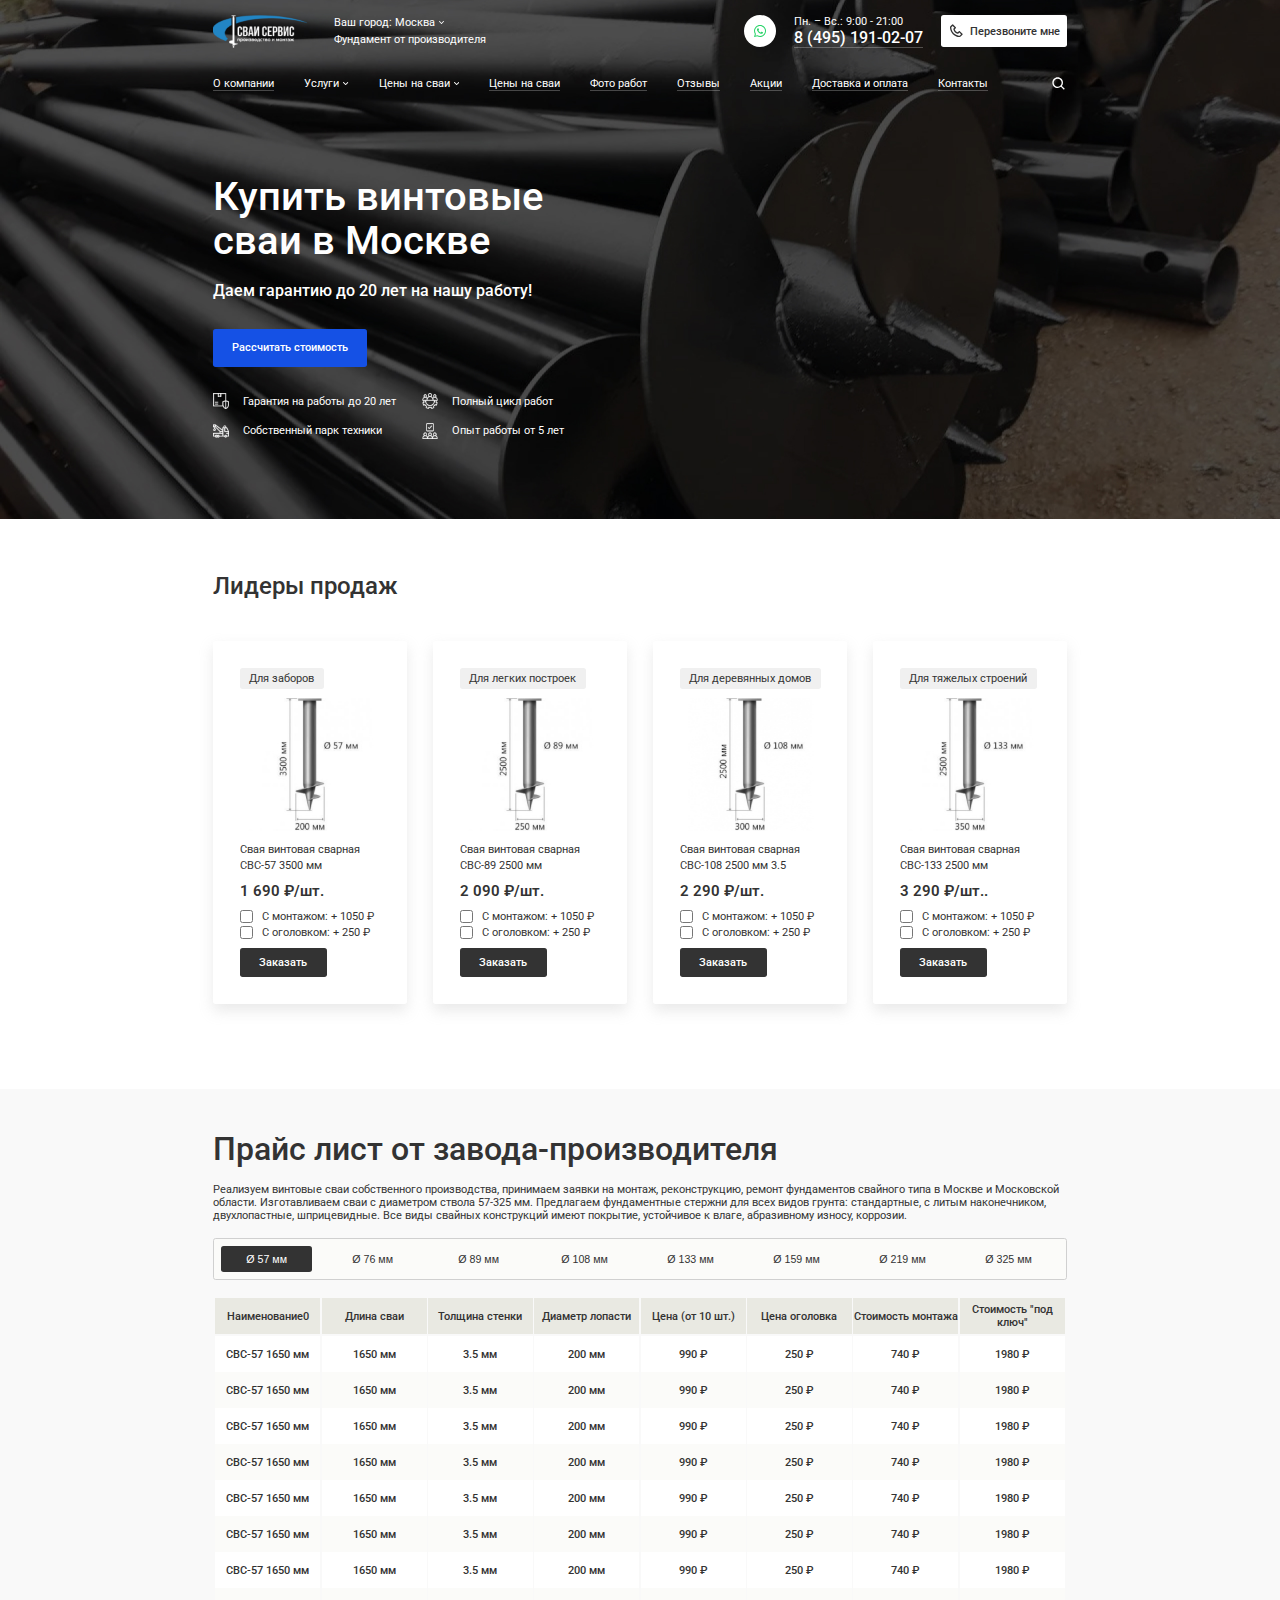
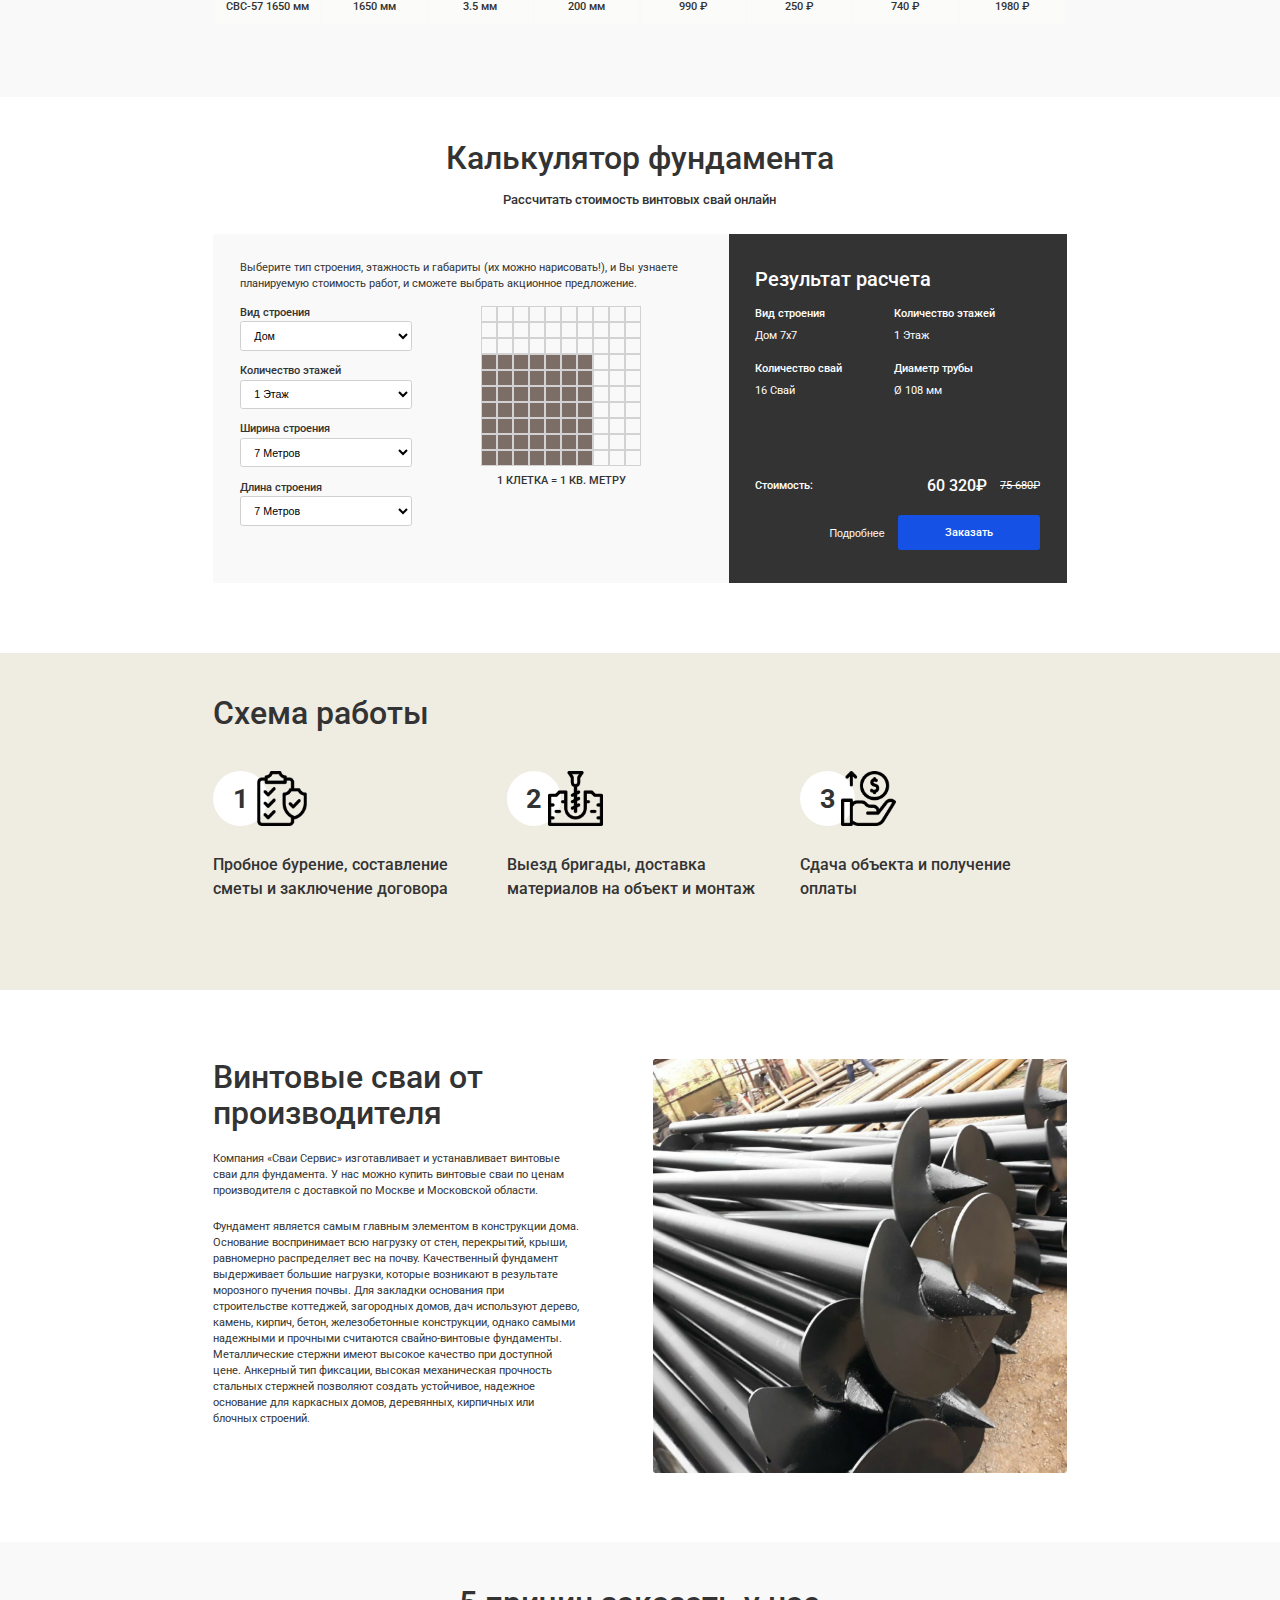
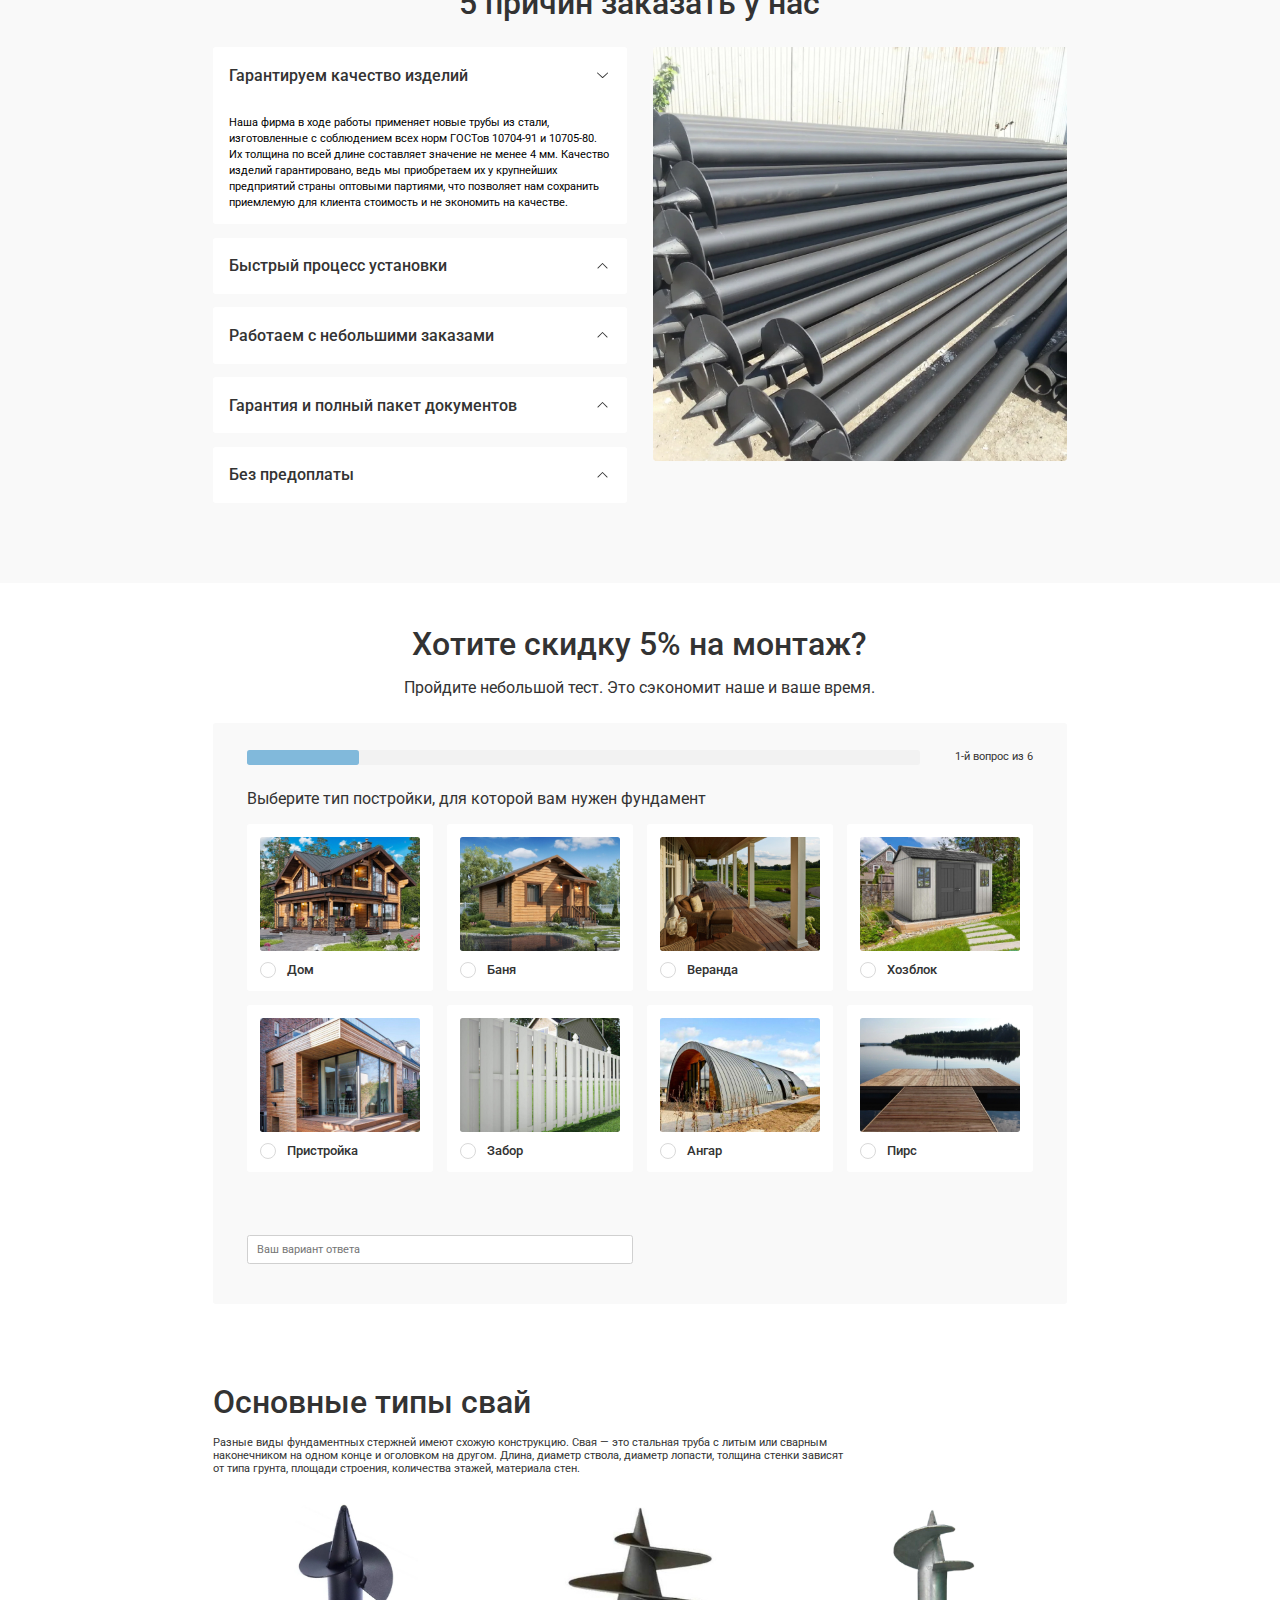
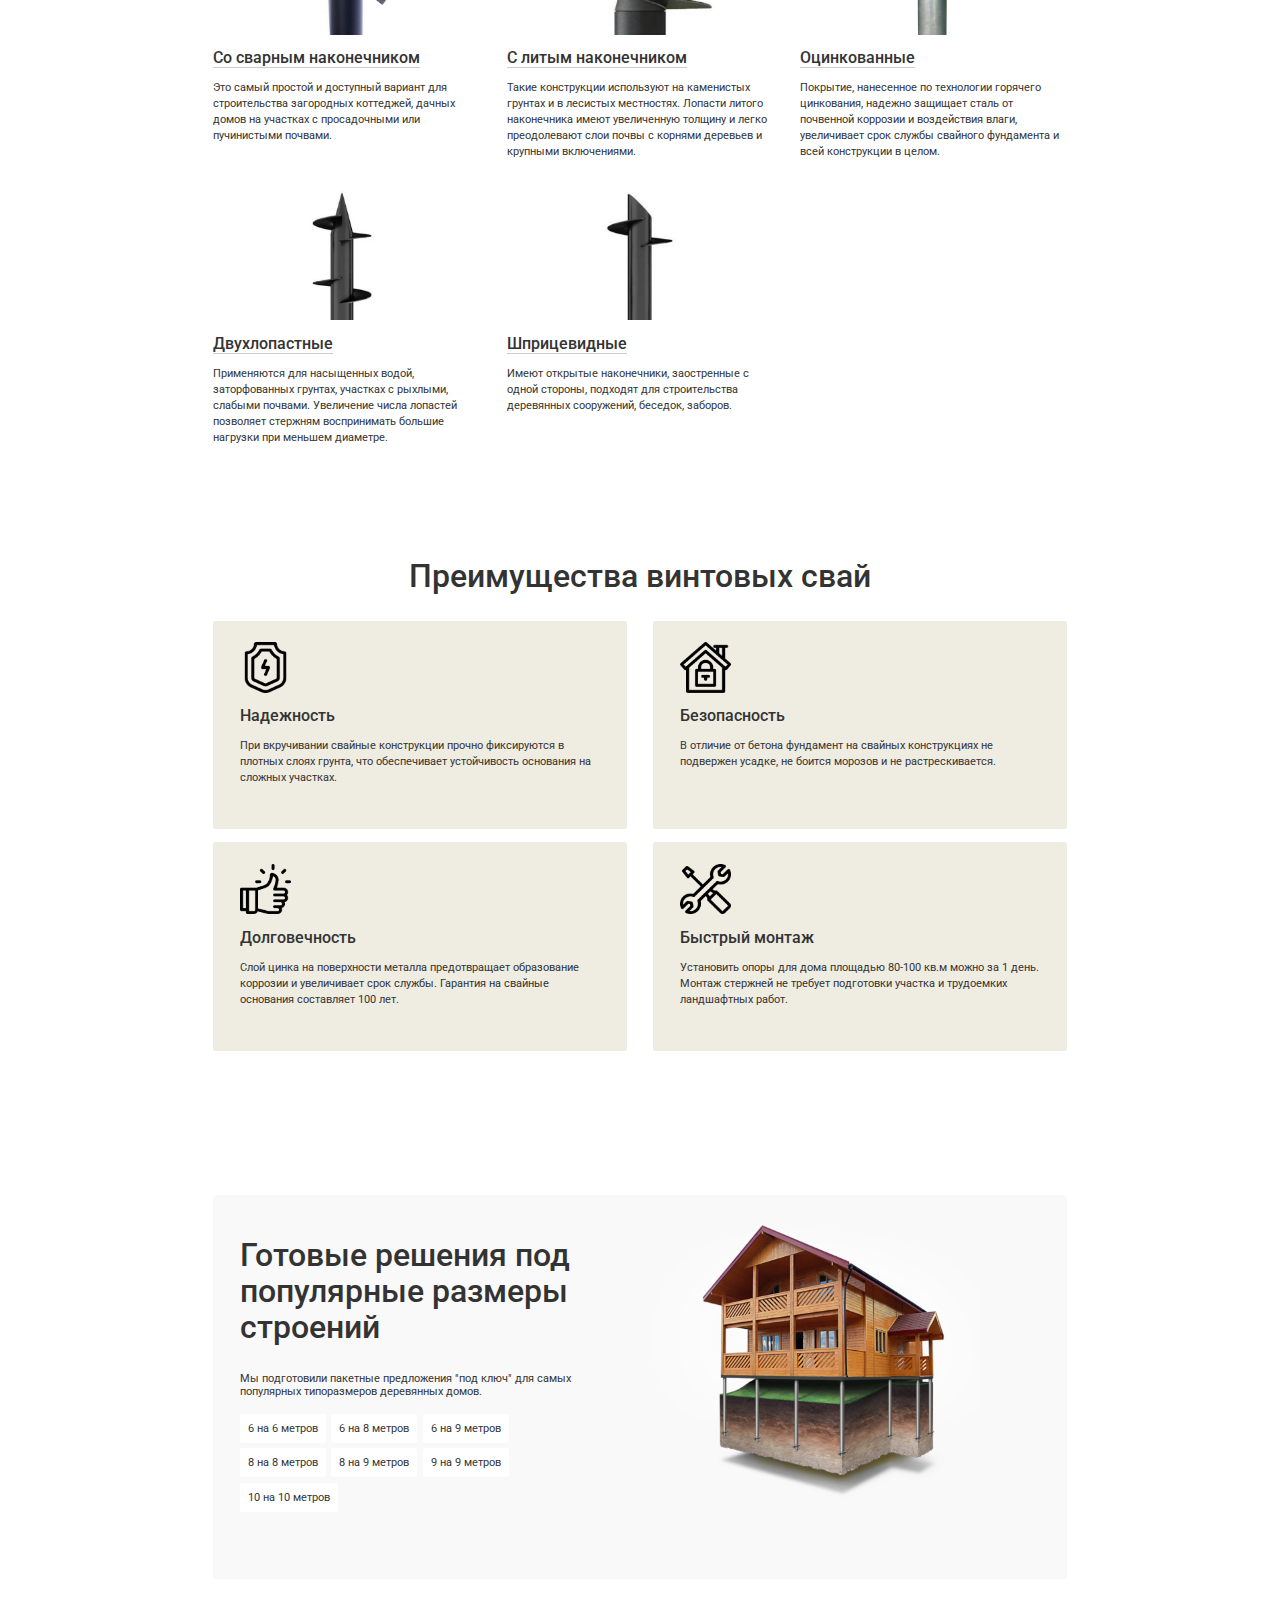
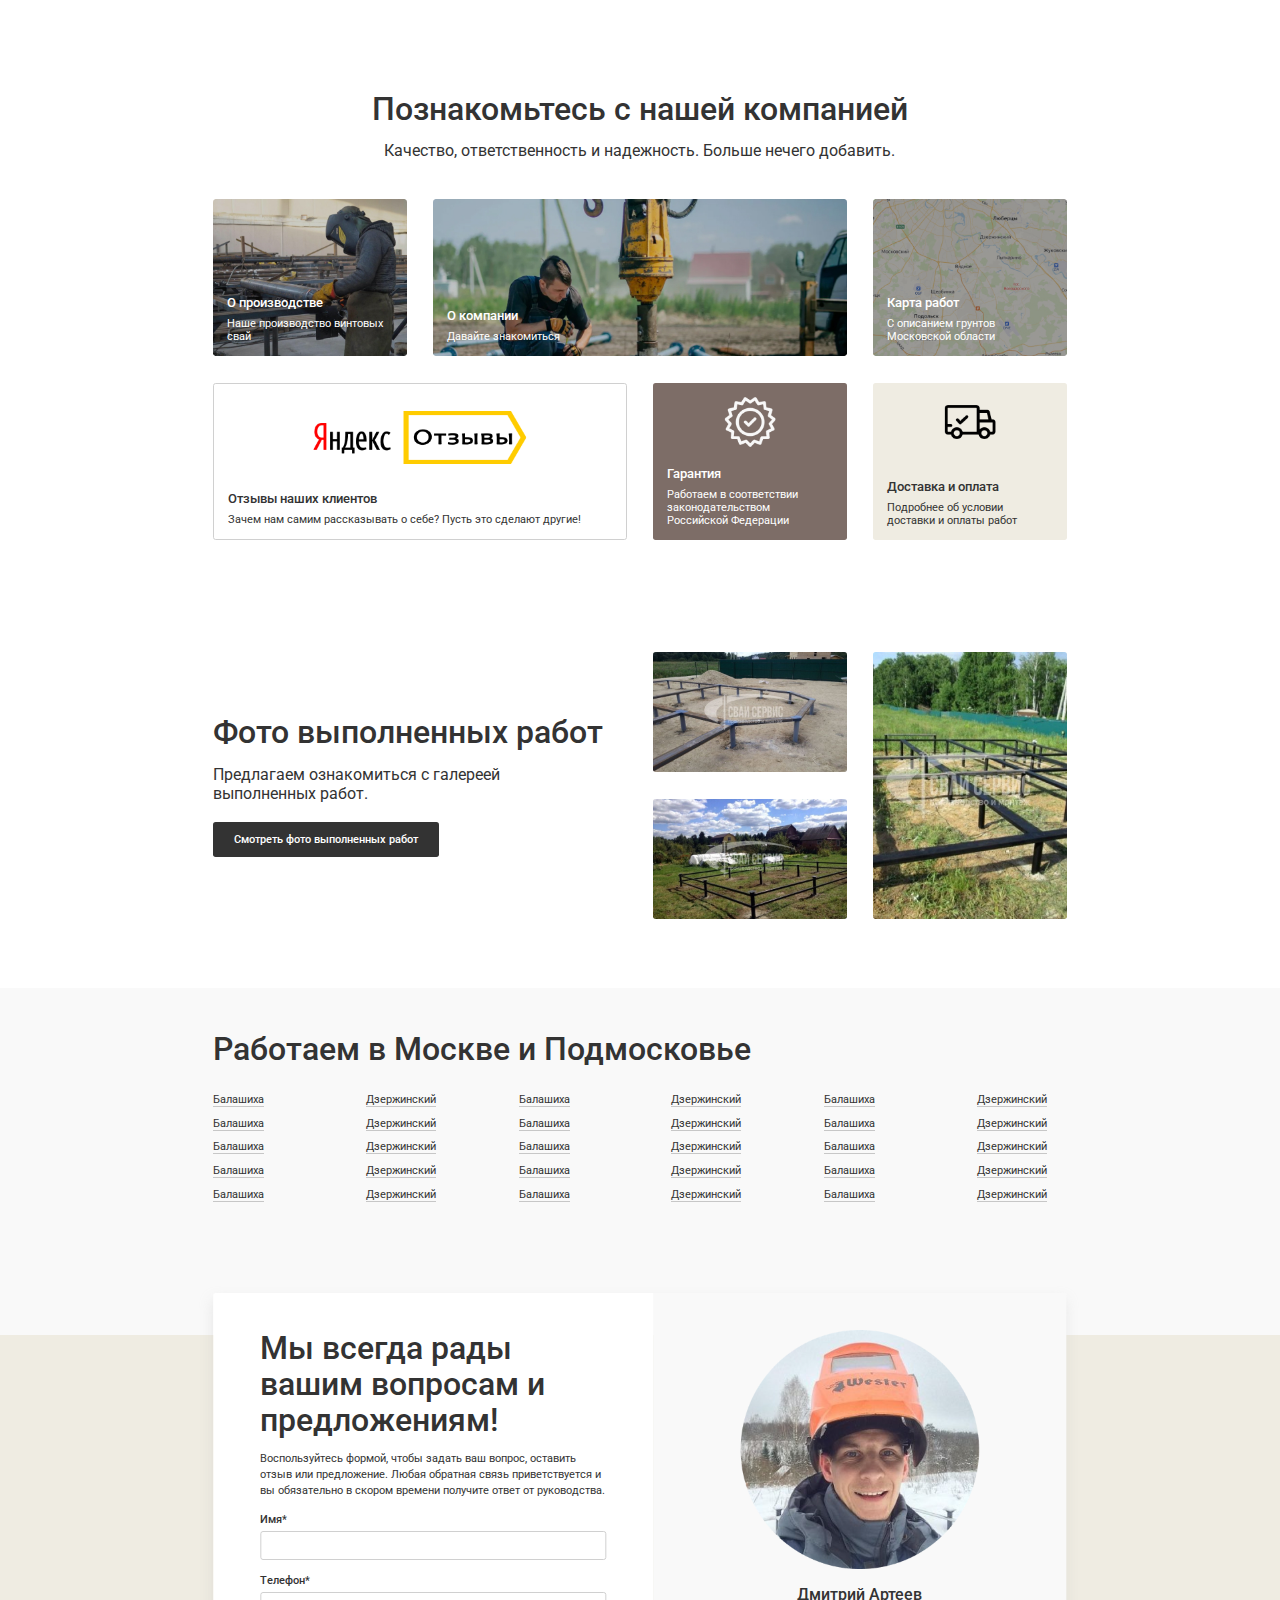
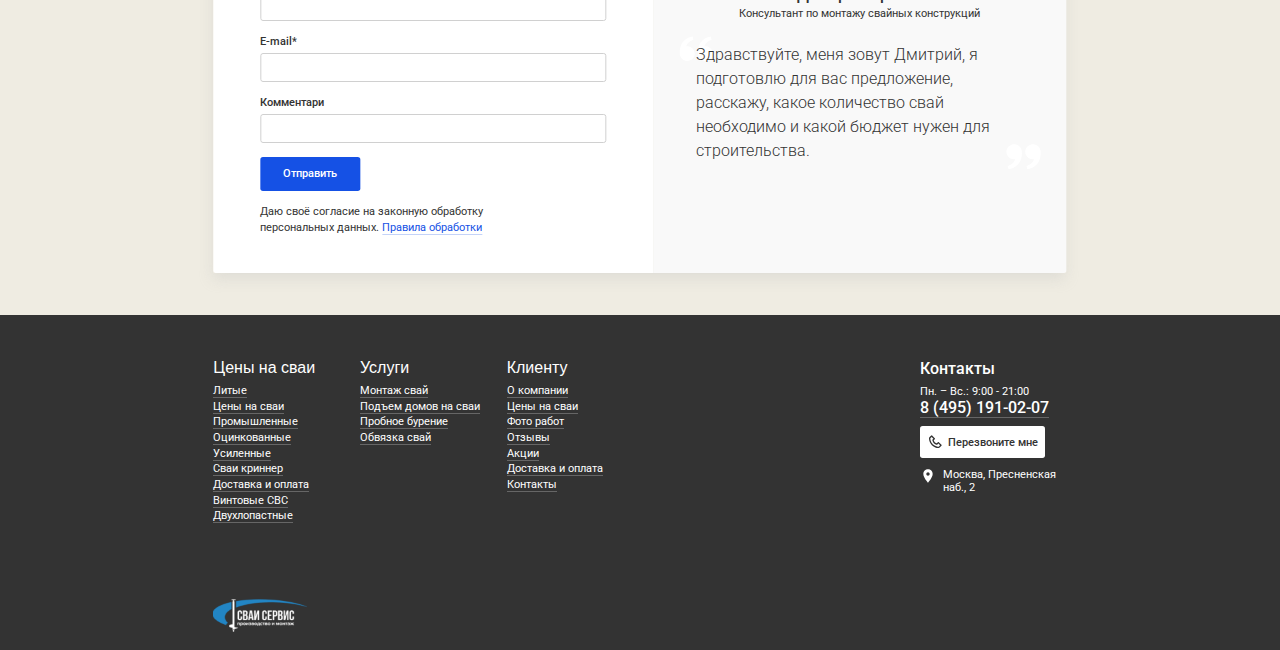
<file: index.html>
<!DOCTYPE html>
<html>
<head>
    <title>Website svai.lead.media is ready. The content is to be added</title>
    <meta http-equiv="Content-Type" content="text/html; charset=UTF-8">
    <meta name="viewport" content="width=device-width, initial-scale=1.0, user-scalable=0">
    <link rel="preconnect" href="https://fonts.googleapis.com">
    <link rel="preconnect" href="https://fonts.gstatic.com" crossorigin>
    <link href="https://fonts.googleapis.com/css2?family=Roboto:wght@100;300;400;500;700;900&display=swap" rel="stylesheet">
    <link rel="icon" type="image/ico" href="data:image/png;base64,
    AAABAAEAEBAAAAEAIABoBAAAFgAAACgAAAAQAAAAIAAAAAEAIAAAAAAAQAQAAAAAAAAAAAAAAAAAAAAAAACs0FZxq89V9avPVv+rz1b/q89W/6vPVv+rz1b/q89W/6vPVv+rz1b/q89W/6vPVv+rz1b/q89W/6vPVfWs0FZxq89V9avPVv+rz1b/q89W/6vPVv+rz1b/q89W/6vPVv+rz1b/q89W/6vPVv+rz1b/q89W/6vPVv+rz1b/q89V9avPVv+rz1b/q89W/6vPVv+rz1b/q89W/6vPVv+rz1b/q89W/6vPVv+rz1b/q89W/6vPVv+rz1b/q89W/6vPVv+rz1b/q89W/8bejf/b6rb/2+q2/9rqtf+w0mH/zeKa/9vqtv/b6rb/2Omy/6vPV/+rz1b/q89W/6vPVv+rz1b/q89W/6vPVv/M4Zj/////////////////yeCS/9josP////////////////+92Xr/q89W/6vPVv+rz1b/q89W/6vPVv+rz1b/s9Nm//7+/v///////////+Luxf++2n3/////////////////1uet/6vPVv+rz1b/q89W/6vPVv+rz1b/q89W/6vPVv/t9dv////////////5/PT/rdBb//j78v///////////+/24P+rz1b/q89W/6vPVv+rz1b/q89W/6vPVv+rz1b/1Oap/////////////////8Dbgf/g7cH////////////+/v7/tdRq/6vPVv+rz1b/q89W/6vPVv+rz1b/q89W/7vYdv/////////////////a6bT/x9+O/////////////////87jnP+rz1b/q89W/6vPVv+rz1b/q89W/6vPVv+rz1b/9fns////////////8/jn/6/RX//9/fv////////////n8c//q89W/6vPVv+rz1b/q89W/6vPVv+rz1b/q89W/9zruv////////////////+41nH/6PLS/////////////P36/67RXf+rz1b/q89W/6vPVv+rz1b/q89W/6vPVv/C3Ib/////////////////zuOe/87jnv/////////////////C3Ib/q89W/6vPVv+rz1b/q89W/6vPVv+rz1b/q89W/6vPVv+rz1b/q89W/6vPVv+rz1b/q89W/6vPVv+rz1b/q89W/6vPVv+rz1b/q89W/6vPVv+rz1b/q89W/6vPVv+rz1b/q89W/6vPVv+rz1b/q89W/6vPVv+rz1b/q89W/6vPVv+rz1b/q89W/6vPVfWrz1b/q89W/6vPVv+rz1b/q89W/6vPVv+rz1b/q89W/6vPVv+rz1b/q89W/6vPVv+rz1b/q89W/6vPVfWs0FZxq89V9avPVv+rz1b/q89W/6vPVv+rz1b/q89W/6vPVv+rz1b/q89W/6vPVv+rz1b/q89W/6vPVfWs0FZxAAAAAAAAAAAAAAAAAAAAAAAAAAAAAAAAAAAAAAAAAAAAAAAAAAAAAAAAAAAAAAAAAAAAAAAAAAAAAAAAAAAAAA==" />
    <link rel="stylesheet" href="css/nouislider.min.css">
    <link rel="stylesheet" href="css/style.css">
</head>
<body>
    <section class="basic">
        <header class="header">
            <div class="header-con container">
                <div class="header-point">
                    <a href="#" class="header-point__logo"><img src="img/logo.png" alt=""></a>
                    <div class="header-point__list">
                        <div class="header-point__list-cities">
                            <p>Ваш город: Москва</p>
                            <img src="img/header/arrow.svg" alt="">
                            <div class="header-point__list-cities-list">
                                <p>Москва</p>
                                <p>Москва</p>
                                <p>Москва</p>
                                <p>Москва</p>
                                <p>Москва</p>
                                <p>Москва</p>
                                <p>Москва</p>
                                <p>Москва</p>
                            </div>
                        </div>
                        <p class="header-point__list-subtitle">Фундамент от производителя</p>
                    </div>
                </div>
                <div class="header-soc">
                    <a href="#" class="header-soc__wpp"><img src="img/header/wpp.svg" alt=""></a>
                    <div class="header-soc__num">
                        <p>Пн. – Вс.: 9:00 - 21:00</p>
                        <a href="tel:84951910207">8 (495) 191-02-07</a>
                    </div>
                    <a href="#" class="header-soc__btn button">
                        <img src="img/header/phone.svg" alt="">
                        <p>Перезвоните мне</p>
                    </a>
                </div>
            </div>
        </header>
        <nav class="nav">
            <div class="nav-con container">
                <button class="nav-menu button">Меню</button>
                <ul class="nav-list">
                    <li><a href="#">О компании</a></li>
                    <li class="nav-list__services-link">
                        <p href="#">
                            <span>Услуги</span>
                            <svg xmlns="http://www.w3.org/2000/svg" width="8" height="6" viewBox="0 0 8 6" fill="none">
                                <g clip-path="url(#clip0_154_260)">
                                <path d="M7.872 0.905986L7.61 0.641986C7.528 0.559986 7.418 0.514986 7.3 0.514986C7.183 0.514986 7.073 0.559986 6.991 0.641986L4.001 3.63199L1.01 0.638986C0.927004 0.556986 0.817003 0.510986 0.699004 0.510986C0.583004 0.510986 0.474004 0.556986 0.390004 0.639986L0.128004 0.900986C-0.0419965 1.07099 -0.0419965 1.34999 0.128004 1.52099L3.691 5.09599C3.774 5.17899 3.883 5.23599 4.001 5.23599H4.003C4.12 5.23599 4.23 5.17799 4.313 5.09599L7.873 1.52999C7.954 1.44799 8 1.33499 8 1.21699C8 1.09999 7.955 0.989986 7.872 0.906986V0.905986Z" fill="white"/>
                                </g>
                                <defs>
                                <clipPath id="clip0_154_260">
                                <rect width="8" height="5" fill="white" transform="translate(0 0.5)"/>
                                </clipPath>
                                </defs>
                            </svg>
                        </p>
                        <div class="nav-list__services">
                            <a href="#">Сервис 1</a>
                            <a href="#">Сервис 2</a>
                            <a href="#">Сервис 3</a>
                            <a href="#">Сервис 4</a>
                            <a href="#">Сервис 5</a>
                            <a href="#">Сервис 6</a>
                            <a href="#">Сервис 7</a>
                            <a href="#">Сервис 8</a>
                        </div>
                    </li>
                    <li class="nav-list__price-link">
                        <p href="#">
                            <span>Цены на сваи</span>
                            <svg xmlns="http://www.w3.org/2000/svg" width="8" height="6" viewBox="0 0 8 6" fill="none">
                                <g clip-path="url(#clip0_154_260)">
                                <path d="M7.872 0.905986L7.61 0.641986C7.528 0.559986 7.418 0.514986 7.3 0.514986C7.183 0.514986 7.073 0.559986 6.991 0.641986L4.001 3.63199L1.01 0.638986C0.927004 0.556986 0.817003 0.510986 0.699004 0.510986C0.583004 0.510986 0.474004 0.556986 0.390004 0.639986L0.128004 0.900986C-0.0419965 1.07099 -0.0419965 1.34999 0.128004 1.52099L3.691 5.09599C3.774 5.17899 3.883 5.23599 4.001 5.23599H4.003C4.12 5.23599 4.23 5.17799 4.313 5.09599L7.873 1.52999C7.954 1.44799 8 1.33499 8 1.21699C8 1.09999 7.955 0.989986 7.872 0.906986V0.905986Z" fill="white"/>
                                </g>
                                <defs>
                                <clipPath id="clip0_154_260">
                                <rect width="8" height="5" fill="white" transform="translate(0 0.5)"/>
                                </clipPath>
                                </defs>
                            </svg>
                        </p>
                        <div class="nav-list__price">
                            <a href="#">Цены 1</a>
                            <a href="#">Цены 2</a>
                            <a href="#">Цены 3</a>
                            <a href="#">Цены 4</a>
                            <a href="#">Цены 5</a>
                            <a href="#">Цены 6</a>
                            <a href="#">Цены 7</a>
                            <a href="#">Цены 8</a>
                        </div>
                    </li>
                    <li><a href="#">Цены на сваи</a></li>
                    <li><a href="#">Фото работ</a></li>
                    <li><a href="#">Отзывы</a></li>
                    <li><a href="#">Акции</a></li>
                    <li><a href="#">Доставка и оплата</a></li>
                    <li><a href="#">Контакты</a></li>
                </ul>
                <svg xmlns="http://www.w3.org/2000/svg" width="24" height="24" viewBox="0 0 24 24" fill="none" class="nav-search">
                    <path d="M10 18C11.775 17.9996 13.4988 17.4054 14.897 16.312L19.293 20.708L20.707 19.294L16.311 14.898C17.405 13.4997 17.9996 11.7754 18 10C18 5.589 14.411 2 10 2C5.589 2 2 5.589 2 10C2 14.411 5.589 18 10 18ZM10 4C13.309 4 16 6.691 16 10C16 13.309 13.309 16 10 16C6.691 16 4 13.309 4 10C4 6.691 6.691 4 10 4Z" fill="white"/>
                </svg>
            </div>
        </nav>
        <div class="basic-con container">
            <h1 class="basic-title">Купить винтовые сваи в Москве</h1>
            <p class="basic-subtitle">Даем гарантию до 20 лет на нашу работу!</p>
            <a href="#" class="basic-btn button">Рассчитать стоимость</a>
            <div class="basic-advan">
                <div class="basic-advan__item">
                    <img src="img/basic/advan-1.png" alt="">
                    <p>Гарантия на работы до 20 лет</p>
                </div>
                <div class="basic-advan__item">
                    <img src="img/basic/advan-2.png" alt="">
                    <p>Полный цикл работ</p>
                </div>
                <div class="basic-advan__item">
                    <img src="img/basic/advan-3.png" alt="">
                    <p>Собственный парк техники</p>
                </div>
                <div class="basic-advan__item">
                    <img src="img/basic/advan-4.png" alt="">
                    <p>Опыт работы от 5 лет</p>
                </div>
            </div>
        </div>
    </section>
    <!-- basic -->
    <section class="sale">
        <div class="sale-con container">
            <h3>Лидеры продаж</h3>
            <div class="sale-wrap">
                <a class="sale-item">
                    <img src="img/sale/sale-1.jpg" alt="" class="sale-item__img">
                    <form action="" class="sale-item__form">
                        <label class="sale-item__form-title">
                            <input type="text" value="Свая винтовая сварная СВС-57 3500 мм">
                            <p>Свая винтовая сварная СВС-57 3500 мм</p>
                        </label>
                        <label class="sale-item__form-price">
                            <input type="text" value="1 690 ₽/шт.">
                            <p>1 690 ₽/шт.</p>
                        </label>
                        <label class="sale-item__form-check">
                            <input type="checkbox" value="С монтажом: + 1050 ₽">
                            <p>С монтажом: + 1050 ₽</p>
                        </label>
                        <label class="sale-item__form-check">
                            <input type="checkbox" value="С оголовком: + 250 ₽">
                            <p>С оголовком: + 250 ₽</p>
                        </label>
                        <label class="sale-item__form-type">
                            <input type="text" value="Для заборов">
                            <p>Для заборов</p>
                        </label>
                        <input type="submit" class="button sale-item__form-btn" value="Заказать">
                    </form>
                </a>
                <a class="sale-item">
                    <img src="img/sale/sale-2.jpg" alt="" class="sale-item__img">
                    <form action="" class="sale-item__form">
                        <label class="sale-item__form-title">
                            <input type="text" value="Свая винтовая сварная СВС-89 2500 мм">
                            <p>Свая винтовая сварная СВС-89 2500 мм</p>
                        </label>
                        <label class="sale-item__form-price">
                            <input type="text" value="2 090 ₽/шт.">
                            <p>2 090 ₽/шт.</p>
                        </label>
                        <label class="sale-item__form-check">
                            <input type="checkbox" value="С монтажом: + 1050 ₽">
                            <p>С монтажом: + 1050 ₽</p>
                        </label>
                        <label class="sale-item__form-check">
                            <input type="checkbox" value="С оголовком: + 250 ₽">
                            <p>С оголовком: + 250 ₽</p>
                        </label>
                        <label class="sale-item__form-type">
                            <input type="text" value="Для легких построек">
                            <p>Для легких построек</p>
                        </label>
                        <input type="submit" class="button sale-item__form-btn" value="Заказать">
                    </form>
                </a>
                <a class="sale-item">
                    <img src="img/sale/sale-3.jpg" alt="" class="sale-item__img">
                    <form action="" class="sale-item__form">
                        <label class="sale-item__form-title">
                            <input type="text" value="Свая винтовая сварная СВС-108 2500 мм 3.5">
                            <p>Свая винтовая сварная СВС-108 2500 мм 3.5</p>
                        </label>
                        <label class="sale-item__form-price">
                            <input type="text" value="2 290 ₽/шт.">
                            <p>2 290 ₽/шт.</p>
                        </label>
                        <label class="sale-item__form-check">
                            <input type="checkbox" value="С монтажом: + 1050 ₽">
                            <p>С монтажом: + 1050 ₽</p>
                        </label>
                        <label class="sale-item__form-check">
                            <input type="checkbox" value="С оголовком: + 250 ₽">
                            <p>С оголовком: + 250 ₽</p>
                        </label>
                        <label class="sale-item__form-type">
                            <input type="text" value="Для деревянных домов">
                            <p>Для деревянных домов</p>
                        </label>
                        <input type="submit" class="button sale-item__form-btn" value="Заказать">
                    </form>
                </a>
                <a class="sale-item">
                    <img src="img/sale/sale-4.jpg" alt="" class="sale-item__img">
                    <form action="" class="sale-item__form">
                        <label class="sale-item__form-title">
                            <input type="text" value="Свая винтовая сварная СВС-133 2500 мм">
                            <p>Свая винтовая сварная СВС-133 2500 мм</p>
                        </label>
                        <label class="sale-item__form-price">
                            <input type="text" value="3 290 ₽/шт..">
                            <p>3 290 ₽/шт..</p>
                        </label>
                        <label class="sale-item__form-check">
                            <input type="checkbox" value="С монтажом: + 1050 ₽">
                            <p>С монтажом: + 1050 ₽</p>
                        </label>
                        <label class="sale-item__form-check">
                            <input type="checkbox" value="С оголовком: + 250 ₽">
                            <p>С оголовком: + 250 ₽</p>
                        </label>
                        <label class="sale-item__form-type">
                            <input type="text" value="Для тяжелых строений">
                            <p>Для тяжелых строений</p>
                        </label>
                        <input type="submit" class="button sale-item__form-btn" value="Заказать">
                    </form>
                </a>
            </div>
        </div>
    </section>
    <!-- sale -->
    <section class="price">
        <div class="price-con container">
            <h2>Прайс лист от завода-производителя</h2>
            <p class="price-subtitle">Реализуем винтовые сваи собственного производства, принимаем заявки на монтаж, реконструкцию, ремонт фундаментов свайного типа в Москве и Московской области. Изготавливаем сваи с диаметром ствола 57-325 мм. Предлагаем фундаментные стержни для всех видов грунта: стандартные, с литым наконечником, двухлопастные, шприцевидные. Все виды свайных конструкций имеют покрытие, устойчивое к влаге, абразивному износу, коррозии.</p>
            <div class="price-btns">
                <button class="price-btns__item price-btns__item-active" data-price="price-list__item-1">Ø 57 мм</button>
                <button class="price-btns__item" data-price="price-list__item-2">Ø 76 мм</button>
                <button class="price-btns__item" data-price="price-list__item-3">Ø 89 мм</button>
                <button class="price-btns__item" data-price="price-list__item-4">Ø 108 мм</button>
                <button class="price-btns__item" data-price="price-list__item-5">Ø 133 мм</button>
                <button class="price-btns__item" data-price="price-list__item-6">Ø 159 мм</button>
                <button class="price-btns__item" data-price="price-list__item-7">Ø 219 мм</button>
                <button class="price-btns__item" data-price="price-list__item-8">Ø 325 мм</button>
            </div>
            <div class="price-list">
                <div class="price-list__item price-list__item-active price-list__item-1">
                    <table>
                        <thead>
                            <tr>
                                <th>Наименование0</th>
                                <th>Длина сваи</th>
                                <th>Толщина стенки</th>
                                <th>Диаметр лопасти</th>
                                <th>Цена (от 10 шт.)</th>
                                <th>Цена оголовка</th>
                                <th>Стоимость монтажа</th>
                                <th>Стоимость "под ключ"</th>
                            </tr>
                        </thead>
                        <tbody>
                            <tr>
                                <td>СВС-57 1650 мм</td>
                                <td>1650 мм</td>
                                <td>3.5 мм</td>
                                <td>200 мм</td>
                                <td>990 ₽</td>
                                <td>250 ₽</td>
                                <td>740 ₽</td>
                                <td>1980 ₽ <a href="#" class="price-list__item-btn button">Заказать</a></td>
                            </tr>
                            <tr>
                                <td>СВС-57 1650 мм</td>
                                <td>1650 мм</td>
                                <td>3.5 мм</td>
                                <td>200 мм</td>
                                <td>990 ₽</td>
                                <td>250 ₽</td>
                                <td>740 ₽</td>
                                <td>1980 ₽ <a href="#" class="price-list__item-btn button">Заказать</a></td>
                            </tr>
                            <tr>
                                <td>СВС-57 1650 мм</td>
                                <td>1650 мм</td>
                                <td>3.5 мм</td>
                                <td>200 мм</td>
                                <td>990 ₽</td>
                                <td>250 ₽</td>
                                <td>740 ₽</td>
                                <td>1980 ₽ <a href="#" class="price-list__item-btn button">Заказать</a></td>
                            </tr>
                            <tr>
                                <td>СВС-57 1650 мм</td>
                                <td>1650 мм</td>
                                <td>3.5 мм</td>
                                <td>200 мм</td>
                                <td>990 ₽</td>
                                <td>250 ₽</td>
                                <td>740 ₽</td>
                                <td>1980 ₽ <a href="#" class="price-list__item-btn button">Заказать</a></td>
                            </tr>
                            <tr>
                                <td>СВС-57 1650 мм</td>
                                <td>1650 мм</td>
                                <td>3.5 мм</td>
                                <td>200 мм</td>
                                <td>990 ₽</td>
                                <td>250 ₽</td>
                                <td>740 ₽</td>
                                <td>1980 ₽ <a href="#" class="price-list__item-btn button">Заказать</a></td>
                            </tr>
                            <tr>
                                <td>СВС-57 1650 мм</td>
                                <td>1650 мм</td>
                                <td>3.5 мм</td>
                                <td>200 мм</td>
                                <td>990 ₽</td>
                                <td>250 ₽</td>
                                <td>740 ₽</td>
                                <td>1980 ₽ <a href="#" class="price-list__item-btn button">Заказать</a></td>
                            </tr>
                            <tr>
                                <td>СВС-57 1650 мм</td>
                                <td>1650 мм</td>
                                <td>3.5 мм</td>
                                <td>200 мм</td>
                                <td>990 ₽</td>
                                <td>250 ₽</td>
                                <td>740 ₽</td>
                                <td>1980 ₽ <a href="#" class="price-list__item-btn button">Заказать</a></td>
                            </tr>
                            <tr>
                                <td>СВС-57 1650 мм</td>
                                <td>1650 мм</td>
                                <td>3.5 мм</td>
                                <td>200 мм</td>
                                <td>990 ₽</td>
                                <td>250 ₽</td>
                                <td>740 ₽</td>
                                <td>1980 ₽ <a href="#" class="price-list__item-btn button">Заказать</a></td>
                            </tr>
                        </tbody>
                    </table>
                </div>
                <div class="price-list__item price-list__item-2">
                    <table>
                        <thead>
                            <tr>
                                <th>Наименование1</th>
                                <th>Длина сваи</th>
                                <th>Толщина стенки</th>
                                <th>Диаметр лопасти</th>
                                <th>Цена (от 10 шт.)</th>
                                <th>Цена оголовка</th>
                                <th>Стоимость монтажа</th>
                                <th>Стоимость "под ключ"</th>
                            </tr>
                        </thead>
                        <tbody>
                            <tr>
                                <td>СВС-57 1650 мм</td>
                                <td>1650 мм</td>
                                <td>3.5 мм</td>
                                <td>200 мм</td>
                                <td>990 ₽</td>
                                <td>250 ₽</td>
                                <td>740 ₽</td>
                                <td>1980 ₽ <a href="#" class="price-list__item-btn button">Заказать</a></td>
                            </tr>
                            <tr>
                                <td>СВС-57 1650 мм</td>
                                <td>1650 мм</td>
                                <td>3.5 мм</td>
                                <td>200 мм</td>
                                <td>990 ₽</td>
                                <td>250 ₽</td>
                                <td>740 ₽</td>
                                <td>1980 ₽ <a href="#" class="price-list__item-btn button">Заказать</a></td>
                            </tr>
                            <tr>
                                <td>СВС-57 1650 мм</td>
                                <td>1650 мм</td>
                                <td>3.5 мм</td>
                                <td>200 мм</td>
                                <td>990 ₽</td>
                                <td>250 ₽</td>
                                <td>740 ₽</td>
                                <td>1980 ₽ <a href="#" class="price-list__item-btn button">Заказать</a></td>
                            </tr>
                            <tr>
                                <td>СВС-57 1650 мм</td>
                                <td>1650 мм</td>
                                <td>3.5 мм</td>
                                <td>200 мм</td>
                                <td>990 ₽</td>
                                <td>250 ₽</td>
                                <td>740 ₽</td>
                                <td>1980 ₽ <a href="#" class="price-list__item-btn button">Заказать</a></td>
                            </tr>
                            <tr>
                                <td>СВС-57 1650 мм</td>
                                <td>1650 мм</td>
                                <td>3.5 мм</td>
                                <td>200 мм</td>
                                <td>990 ₽</td>
                                <td>250 ₽</td>
                                <td>740 ₽</td>
                                <td>1980 ₽ <a href="#" class="price-list__item-btn button">Заказать</a></td>
                            </tr>
                            <tr>
                                <td>СВС-57 1650 мм</td>
                                <td>1650 мм</td>
                                <td>3.5 мм</td>
                                <td>200 мм</td>
                                <td>990 ₽</td>
                                <td>250 ₽</td>
                                <td>740 ₽</td>
                                <td>1980 ₽ <a href="#" class="price-list__item-btn button">Заказать</a></td>
                            </tr>
                            <tr>
                                <td>СВС-57 1650 мм</td>
                                <td>1650 мм</td>
                                <td>3.5 мм</td>
                                <td>200 мм</td>
                                <td>990 ₽</td>
                                <td>250 ₽</td>
                                <td>740 ₽</td>
                                <td>1980 ₽ <a href="#" class="price-list__item-btn button">Заказать</a></td>
                            </tr>
                            <tr>
                                <td>СВС-57 1650 мм</td>
                                <td>1650 мм</td>
                                <td>3.5 мм</td>
                                <td>200 мм</td>
                                <td>990 ₽</td>
                                <td>250 ₽</td>
                                <td>740 ₽</td>
                                <td>1980 ₽ <a href="#" class="price-list__item-btn button">Заказать</a></td>
                            </tr>
                        </tbody>
                    </table>
                </div>
                <div class="price-list__item price-list__item-3">
                    <table>
                        <thead>
                            <tr>
                                <th>Наименование2</th>
                                <th>Длина сваи</th>
                                <th>Толщина стенки</th>
                                <th>Диаметр лопасти</th>
                                <th>Цена (от 10 шт.)</th>
                                <th>Цена оголовка</th>
                                <th>Стоимость монтажа</th>
                                <th>Стоимость "под ключ"</th>
                            </tr>
                        </thead>
                        <tbody>
                            <tr>
                                <td>СВС-57 1650 мм</td>
                                <td>1650 мм</td>
                                <td>3.5 мм</td>
                                <td>200 мм</td>
                                <td>990 ₽</td>
                                <td>250 ₽</td>
                                <td>740 ₽</td>
                                <td>1980 ₽ <a href="#" class="price-list__item-btn button">Заказать</a></td>
                            </tr>
                            <tr>
                                <td>СВС-57 1650 мм</td>
                                <td>1650 мм</td>
                                <td>3.5 мм</td>
                                <td>200 мм</td>
                                <td>990 ₽</td>
                                <td>250 ₽</td>
                                <td>740 ₽</td>
                                <td>1980 ₽ <a href="#" class="price-list__item-btn button">Заказать</a></td>
                            </tr>
                            <tr>
                                <td>СВС-57 1650 мм</td>
                                <td>1650 мм</td>
                                <td>3.5 мм</td>
                                <td>200 мм</td>
                                <td>990 ₽</td>
                                <td>250 ₽</td>
                                <td>740 ₽</td>
                                <td>1980 ₽ <a href="#" class="price-list__item-btn button">Заказать</a></td>
                            </tr>
                            <tr>
                                <td>СВС-57 1650 мм</td>
                                <td>1650 мм</td>
                                <td>3.5 мм</td>
                                <td>200 мм</td>
                                <td>990 ₽</td>
                                <td>250 ₽</td>
                                <td>740 ₽</td>
                                <td>1980 ₽ <a href="#" class="price-list__item-btn button">Заказать</a></td>
                            </tr>
                            <tr>
                                <td>СВС-57 1650 мм</td>
                                <td>1650 мм</td>
                                <td>3.5 мм</td>
                                <td>200 мм</td>
                                <td>990 ₽</td>
                                <td>250 ₽</td>
                                <td>740 ₽</td>
                                <td>1980 ₽ <a href="#" class="price-list__item-btn button">Заказать</a></td>
                            </tr>
                            <tr>
                                <td>СВС-57 1650 мм</td>
                                <td>1650 мм</td>
                                <td>3.5 мм</td>
                                <td>200 мм</td>
                                <td>990 ₽</td>
                                <td>250 ₽</td>
                                <td>740 ₽</td>
                                <td>1980 ₽ <a href="#" class="price-list__item-btn button">Заказать</a></td>
                            </tr>
                            <tr>
                                <td>СВС-57 1650 мм</td>
                                <td>1650 мм</td>
                                <td>3.5 мм</td>
                                <td>200 мм</td>
                                <td>990 ₽</td>
                                <td>250 ₽</td>
                                <td>740 ₽</td>
                                <td>1980 ₽ <a href="#" class="price-list__item-btn button">Заказать</a></td>
                            </tr>
                            <tr>
                                <td>СВС-57 1650 мм</td>
                                <td>1650 мм</td>
                                <td>3.5 мм</td>
                                <td>200 мм</td>
                                <td>990 ₽</td>
                                <td>250 ₽</td>
                                <td>740 ₽</td>
                                <td>1980 ₽ <a href="#" class="price-list__item-btn button">Заказать</a></td>
                            </tr>
                        </tbody>
                    </table>
                </div>
                <div class="price-list__item price-list__item-4">
                    <table>
                        <thead>
                            <tr>
                                <th>Наименование3</th>
                                <th>Длина сваи</th>
                                <th>Толщина стенки</th>
                                <th>Диаметр лопасти</th>
                                <th>Цена (от 10 шт.)</th>
                                <th>Цена оголовка</th>
                                <th>Стоимость монтажа</th>
                                <th>Стоимость "под ключ"</th>
                            </tr>
                        </thead>
                        <tbody>
                            <tr>
                                <td>СВС-57 1650 мм</td>
                                <td>1650 мм</td>
                                <td>3.5 мм</td>
                                <td>200 мм</td>
                                <td>990 ₽</td>
                                <td>250 ₽</td>
                                <td>740 ₽</td>
                                <td>1980 ₽ <a href="#" class="price-list__item-btn button">Заказать</a></td>
                            </tr>
                            <tr>
                                <td>СВС-57 1650 мм</td>
                                <td>1650 мм</td>
                                <td>3.5 мм</td>
                                <td>200 мм</td>
                                <td>990 ₽</td>
                                <td>250 ₽</td>
                                <td>740 ₽</td>
                                <td>1980 ₽ <a href="#" class="price-list__item-btn button">Заказать</a></td>
                            </tr>
                            <tr>
                                <td>СВС-57 1650 мм</td>
                                <td>1650 мм</td>
                                <td>3.5 мм</td>
                                <td>200 мм</td>
                                <td>990 ₽</td>
                                <td>250 ₽</td>
                                <td>740 ₽</td>
                                <td>1980 ₽ <a href="#" class="price-list__item-btn button">Заказать</a></td>
                            </tr>
                            <tr>
                                <td>СВС-57 1650 мм</td>
                                <td>1650 мм</td>
                                <td>3.5 мм</td>
                                <td>200 мм</td>
                                <td>990 ₽</td>
                                <td>250 ₽</td>
                                <td>740 ₽</td>
                                <td>1980 ₽ <a href="#" class="price-list__item-btn button">Заказать</a></td>
                            </tr>
                            <tr>
                                <td>СВС-57 1650 мм</td>
                                <td>1650 мм</td>
                                <td>3.5 мм</td>
                                <td>200 мм</td>
                                <td>990 ₽</td>
                                <td>250 ₽</td>
                                <td>740 ₽</td>
                                <td>1980 ₽ <a href="#" class="price-list__item-btn button">Заказать</a></td>
                            </tr>
                            <tr>
                                <td>СВС-57 1650 мм</td>
                                <td>1650 мм</td>
                                <td>3.5 мм</td>
                                <td>200 мм</td>
                                <td>990 ₽</td>
                                <td>250 ₽</td>
                                <td>740 ₽</td>
                                <td>1980 ₽ <a href="#" class="price-list__item-btn button">Заказать</a></td>
                            </tr>
                            <tr>
                                <td>СВС-57 1650 мм</td>
                                <td>1650 мм</td>
                                <td>3.5 мм</td>
                                <td>200 мм</td>
                                <td>990 ₽</td>
                                <td>250 ₽</td>
                                <td>740 ₽</td>
                                <td>1980 ₽ <a href="#" class="price-list__item-btn button">Заказать</a></td>
                            </tr>
                            <tr>
                                <td>СВС-57 1650 мм</td>
                                <td>1650 мм</td>
                                <td>3.5 мм</td>
                                <td>200 мм</td>
                                <td>990 ₽</td>
                                <td>250 ₽</td>
                                <td>740 ₽</td>
                                <td>1980 ₽ <a href="#" class="price-list__item-btn button">Заказать</a></td>
                            </tr>
                        </tbody>
                    </table>
                </div>
                <div class="price-list__item price-list__item-5">
                    <table>
                        <thead>
                            <tr>
                                <th>Наименование1</th>
                                <th>Длина сваи</th>
                                <th>Толщина стенки</th>
                                <th>Диаметр лопасти</th>
                                <th>Цена (от 10 шт.)</th>
                                <th>Цена оголовка</th>
                                <th>Стоимость монтажа</th>
                                <th>Стоимость "под ключ"</th>
                            </tr>
                        </thead>
                        <tbody>
                            <tr>
                                <td>СВС-57 1650 мм</td>
                                <td>1650 мм</td>
                                <td>3.5 мм</td>
                                <td>200 мм</td>
                                <td>990 ₽</td>
                                <td>250 ₽</td>
                                <td>740 ₽</td>
                                <td>1980 ₽ <a href="#" class="price-list__item-btn button">Заказать</a></td>
                            </tr>
                            <tr>
                                <td>СВС-57 1650 мм</td>
                                <td>1650 мм</td>
                                <td>3.5 мм</td>
                                <td>200 мм</td>
                                <td>990 ₽</td>
                                <td>250 ₽</td>
                                <td>740 ₽</td>
                                <td>1980 ₽ <a href="#" class="price-list__item-btn button">Заказать</a></td>
                            </tr>
                            <tr>
                                <td>СВС-57 1650 мм</td>
                                <td>1650 мм</td>
                                <td>3.5 мм</td>
                                <td>200 мм</td>
                                <td>990 ₽</td>
                                <td>250 ₽</td>
                                <td>740 ₽</td>
                                <td>1980 ₽ <a href="#" class="price-list__item-btn button">Заказать</a></td>
                            </tr>
                            <tr>
                                <td>СВС-57 1650 мм</td>
                                <td>1650 мм</td>
                                <td>3.5 мм</td>
                                <td>200 мм</td>
                                <td>990 ₽</td>
                                <td>250 ₽</td>
                                <td>740 ₽</td>
                                <td>1980 ₽ <a href="#" class="price-list__item-btn button">Заказать</a></td>
                            </tr>
                            <tr>
                                <td>СВС-57 1650 мм</td>
                                <td>1650 мм</td>
                                <td>3.5 мм</td>
                                <td>200 мм</td>
                                <td>990 ₽</td>
                                <td>250 ₽</td>
                                <td>740 ₽</td>
                                <td>1980 ₽ <a href="#" class="price-list__item-btn button">Заказать</a></td>
                            </tr>
                            <tr>
                                <td>СВС-57 1650 мм</td>
                                <td>1650 мм</td>
                                <td>3.5 мм</td>
                                <td>200 мм</td>
                                <td>990 ₽</td>
                                <td>250 ₽</td>
                                <td>740 ₽</td>
                                <td>1980 ₽ <a href="#" class="price-list__item-btn button">Заказать</a></td>
                            </tr>
                            <tr>
                                <td>СВС-57 1650 мм</td>
                                <td>1650 мм</td>
                                <td>3.5 мм</td>
                                <td>200 мм</td>
                                <td>990 ₽</td>
                                <td>250 ₽</td>
                                <td>740 ₽</td>
                                <td>1980 ₽ <a href="#" class="price-list__item-btn button">Заказать</a></td>
                            </tr>
                            <tr>
                                <td>СВС-57 1650 мм</td>
                                <td>1650 мм</td>
                                <td>3.5 мм</td>
                                <td>200 мм</td>
                                <td>990 ₽</td>
                                <td>250 ₽</td>
                                <td>740 ₽</td>
                                <td>1980 ₽ <a href="#" class="price-list__item-btn button">Заказать</a></td>
                            </tr>
                        </tbody>
                    </table>
                </div>
                <div class="price-list__item price-list__item-6">
                    <table>
                        <thead>
                            <tr>
                                <th>Наименование1</th>
                                <th>Длина сваи</th>
                                <th>Толщина стенки</th>
                                <th>Диаметр лопасти</th>
                                <th>Цена (от 10 шт.)</th>
                                <th>Цена оголовка</th>
                                <th>Стоимость монтажа</th>
                                <th>Стоимость "под ключ"</th>
                            </tr>
                        </thead>
                        <tbody>
                            <tr>
                                <td>СВС-57 1650 мм</td>
                                <td>1650 мм</td>
                                <td>3.5 мм</td>
                                <td>200 мм</td>
                                <td>990 ₽</td>
                                <td>250 ₽</td>
                                <td>740 ₽</td>
                                <td>1980 ₽ <a href="#" class="price-list__item-btn button">Заказать</a></td>
                            </tr>
                            <tr>
                                <td>СВС-57 1650 мм</td>
                                <td>1650 мм</td>
                                <td>3.5 мм</td>
                                <td>200 мм</td>
                                <td>990 ₽</td>
                                <td>250 ₽</td>
                                <td>740 ₽</td>
                                <td>1980 ₽ <a href="#" class="price-list__item-btn button">Заказать</a></td>
                            </tr>
                            <tr>
                                <td>СВС-57 1650 мм</td>
                                <td>1650 мм</td>
                                <td>3.5 мм</td>
                                <td>200 мм</td>
                                <td>990 ₽</td>
                                <td>250 ₽</td>
                                <td>740 ₽</td>
                                <td>1980 ₽ <a href="#" class="price-list__item-btn button">Заказать</a></td>
                            </tr>
                            <tr>
                                <td>СВС-57 1650 мм</td>
                                <td>1650 мм</td>
                                <td>3.5 мм</td>
                                <td>200 мм</td>
                                <td>990 ₽</td>
                                <td>250 ₽</td>
                                <td>740 ₽</td>
                                <td>1980 ₽ <a href="#" class="price-list__item-btn button">Заказать</a></td>
                            </tr>
                            <tr>
                                <td>СВС-57 1650 мм</td>
                                <td>1650 мм</td>
                                <td>3.5 мм</td>
                                <td>200 мм</td>
                                <td>990 ₽</td>
                                <td>250 ₽</td>
                                <td>740 ₽</td>
                                <td>1980 ₽ <a href="#" class="price-list__item-btn button">Заказать</a></td>
                            </tr>
                            <tr>
                                <td>СВС-57 1650 мм</td>
                                <td>1650 мм</td>
                                <td>3.5 мм</td>
                                <td>200 мм</td>
                                <td>990 ₽</td>
                                <td>250 ₽</td>
                                <td>740 ₽</td>
                                <td>1980 ₽ <a href="#" class="price-list__item-btn button">Заказать</a></td>
                            </tr>
                            <tr>
                                <td>СВС-57 1650 мм</td>
                                <td>1650 мм</td>
                                <td>3.5 мм</td>
                                <td>200 мм</td>
                                <td>990 ₽</td>
                                <td>250 ₽</td>
                                <td>740 ₽</td>
                                <td>1980 ₽ <a href="#" class="price-list__item-btn button">Заказать</a></td>
                            </tr>
                            <tr>
                                <td>СВС-57 1650 мм</td>
                                <td>1650 мм</td>
                                <td>3.5 мм</td>
                                <td>200 мм</td>
                                <td>990 ₽</td>
                                <td>250 ₽</td>
                                <td>740 ₽</td>
                                <td>1980 ₽ <a href="#" class="price-list__item-btn button">Заказать</a></td>
                            </tr>
                        </tbody>
                    </table>
                </div>
                <div class="price-list__item price-list__item-7">
                    <table>
                        <thead>
                            <tr>
                                <th>Наименование1</th>
                                <th>Длина сваи</th>
                                <th>Толщина стенки</th>
                                <th>Диаметр лопасти</th>
                                <th>Цена (от 10 шт.)</th>
                                <th>Цена оголовка</th>
                                <th>Стоимость монтажа</th>
                                <th>Стоимость "под ключ"</th>
                            </tr>
                        </thead>
                        <tbody>
                            <tr>
                                <td>СВС-57 1650 мм</td>
                                <td>1650 мм</td>
                                <td>3.5 мм</td>
                                <td>200 мм</td>
                                <td>990 ₽</td>
                                <td>250 ₽</td>
                                <td>740 ₽</td>
                                <td>1980 ₽ <a href="#" class="price-list__item-btn button">Заказать</a></td>
                            </tr>
                            <tr>
                                <td>СВС-57 1650 мм</td>
                                <td>1650 мм</td>
                                <td>3.5 мм</td>
                                <td>200 мм</td>
                                <td>990 ₽</td>
                                <td>250 ₽</td>
                                <td>740 ₽</td>
                                <td>1980 ₽ <a href="#" class="price-list__item-btn button">Заказать</a></td>
                            </tr>
                            <tr>
                                <td>СВС-57 1650 мм</td>
                                <td>1650 мм</td>
                                <td>3.5 мм</td>
                                <td>200 мм</td>
                                <td>990 ₽</td>
                                <td>250 ₽</td>
                                <td>740 ₽</td>
                                <td>1980 ₽ <a href="#" class="price-list__item-btn button">Заказать</a></td>
                            </tr>
                            <tr>
                                <td>СВС-57 1650 мм</td>
                                <td>1650 мм</td>
                                <td>3.5 мм</td>
                                <td>200 мм</td>
                                <td>990 ₽</td>
                                <td>250 ₽</td>
                                <td>740 ₽</td>
                                <td>1980 ₽ <a href="#" class="price-list__item-btn button">Заказать</a></td>
                            </tr>
                            <tr>
                                <td>СВС-57 1650 мм</td>
                                <td>1650 мм</td>
                                <td>3.5 мм</td>
                                <td>200 мм</td>
                                <td>990 ₽</td>
                                <td>250 ₽</td>
                                <td>740 ₽</td>
                                <td>1980 ₽ <a href="#" class="price-list__item-btn button">Заказать</a></td>
                            </tr>
                            <tr>
                                <td>СВС-57 1650 мм</td>
                                <td>1650 мм</td>
                                <td>3.5 мм</td>
                                <td>200 мм</td>
                                <td>990 ₽</td>
                                <td>250 ₽</td>
                                <td>740 ₽</td>
                                <td>1980 ₽ <a href="#" class="price-list__item-btn button">Заказать</a></td>
                            </tr>
                            <tr>
                                <td>СВС-57 1650 мм</td>
                                <td>1650 мм</td>
                                <td>3.5 мм</td>
                                <td>200 мм</td>
                                <td>990 ₽</td>
                                <td>250 ₽</td>
                                <td>740 ₽</td>
                                <td>1980 ₽ <a href="#" class="price-list__item-btn button">Заказать</a></td>
                            </tr>
                            <tr>
                                <td>СВС-57 1650 мм</td>
                                <td>1650 мм</td>
                                <td>3.5 мм</td>
                                <td>200 мм</td>
                                <td>990 ₽</td>
                                <td>250 ₽</td>
                                <td>740 ₽</td>
                                <td>1980 ₽ <a href="#" class="price-list__item-btn button">Заказать</a></td>
                            </tr>
                        </tbody>
                    </table>
                </div>
                <div class="price-list__item price-list__item-8">
                    <table>
                        <thead>
                            <tr>
                                <th>Наименование1</th>
                                <th>Длина сваи</th>
                                <th>Толщина стенки</th>
                                <th>Диаметр лопасти</th>
                                <th>Цена (от 10 шт.)</th>
                                <th>Цена оголовка</th>
                                <th>Стоимость монтажа</th>
                                <th>Стоимость "под ключ"</th>
                            </tr>
                        </thead>
                        <tbody>
                            <tr>
                                <td>СВС-57 1650 мм</td>
                                <td>1650 мм</td>
                                <td>3.5 мм</td>
                                <td>200 мм</td>
                                <td>990 ₽</td>
                                <td>250 ₽</td>
                                <td>740 ₽</td>
                                <td>1980 ₽ <a href="#" class="price-list__item-btn button">Заказать</a></td>
                            </tr>
                            <tr>
                                <td>СВС-57 1650 мм</td>
                                <td>1650 мм</td>
                                <td>3.5 мм</td>
                                <td>200 мм</td>
                                <td>990 ₽</td>
                                <td>250 ₽</td>
                                <td>740 ₽</td>
                                <td>1980 ₽ <a href="#" class="price-list__item-btn button">Заказать</a></td>
                            </tr>
                            <tr>
                                <td>СВС-57 1650 мм</td>
                                <td>1650 мм</td>
                                <td>3.5 мм</td>
                                <td>200 мм</td>
                                <td>990 ₽</td>
                                <td>250 ₽</td>
                                <td>740 ₽</td>
                                <td>1980 ₽ <a href="#" class="price-list__item-btn button">Заказать</a></td>
                            </tr>
                            <tr>
                                <td>СВС-57 1650 мм</td>
                                <td>1650 мм</td>
                                <td>3.5 мм</td>
                                <td>200 мм</td>
                                <td>990 ₽</td>
                                <td>250 ₽</td>
                                <td>740 ₽</td>
                                <td>1980 ₽ <a href="#" class="price-list__item-btn button">Заказать</a></td>
                            </tr>
                            <tr>
                                <td>СВС-57 1650 мм</td>
                                <td>1650 мм</td>
                                <td>3.5 мм</td>
                                <td>200 мм</td>
                                <td>990 ₽</td>
                                <td>250 ₽</td>
                                <td>740 ₽</td>
                                <td>1980 ₽ <a href="#" class="price-list__item-btn button">Заказать</a></td>
                            </tr>
                            <tr>
                                <td>СВС-57 1650 мм</td>
                                <td>1650 мм</td>
                                <td>3.5 мм</td>
                                <td>200 мм</td>
                                <td>990 ₽</td>
                                <td>250 ₽</td>
                                <td>740 ₽</td>
                                <td>1980 ₽ <a href="#" class="price-list__item-btn button">Заказать</a></td>
                            </tr>
                            <tr>
                                <td>СВС-57 1650 мм</td>
                                <td>1650 мм</td>
                                <td>3.5 мм</td>
                                <td>200 мм</td>
                                <td>990 ₽</td>
                                <td>250 ₽</td>
                                <td>740 ₽</td>
                                <td>1980 ₽ <a href="#" class="price-list__item-btn button">Заказать</a></td>
                            </tr>
                            <tr>
                                <td>СВС-57 1650 мм</td>
                                <td>1650 мм</td>
                                <td>3.5 мм</td>
                                <td>200 мм</td>
                                <td>990 ₽</td>
                                <td>250 ₽</td>
                                <td>740 ₽</td>
                                <td>1980 ₽ <a href="#" class="price-list__item-btn button">Заказать</a></td>
                            </tr>
                        </tbody>
                    </table>
                </div>
            </div>
        </div>
    </section>
    <!-- price -->
    <section class="calc">
        <div class="container">
            <h2 class="calc-title">Калькулятор фундамента</h2>
            <p class="calc-subtitle">Рассчитать стоимость винтовых свай онлайн</p>
        </div>
        <div class="calc-con container calc-con__active">
            <div class="calc-wrap container">
                <div class="calc-count__wrap">
                    <p class="calc-count__note">Выберите тип строения, этажность и габариты (их можно нарисовать!), и Вы узнаете планируемую стоимость работ, и сможете выбрать акционное предложение.</p>
                    <div class="calc-count">
                        <div class="calc-option">
                            <div class="calc-option__item">
                                <p class="calc-option__item-title">Вид строения</p>
                                <select
                                class="calc-option__item-build"
                                data-goods='{"154":[{"id":"794","name":null,"prices":{"price":2490,"priceOld":3250}},{"id":"794","name":null,"prices":{"price":2490,"priceOld":3250}},{"id":"794","name":null,"prices":{"price":2490,"priceOld":3250}},{"id":"794","name":null,"prices":{"price":2490,"priceOld":3250}}],"155":[{"id":"810","name":null,"prices":{"price":2980,"priceOld":3880}},{"id":"810","name":null,"prices":{"price":2980,"priceOld":3880}},{"id":"810","name":null,"prices":{"price":2980,"priceOld":3880}},{"id":"810","name":null,"prices":{"price":2980,"priceOld":3880}}],"156":[{"id":"827","name":null,"prices":{"price":3330,"priceOld":4290}},{"id":"827","name":null,"prices":{"price":3330,"priceOld":4290}},{"id":"827","name":null,"prices":{"price":3330,"priceOld":4290}},{"id":"827","name":null,"prices":{"price":3330,"priceOld":4290}}],"157":[{"id":"844","name":null,"prices":{"price":3770,"priceOld":4730}},{"id":"844","name":null,"prices":{"price":3770,"priceOld":4730}},{"id":"844","name":null,"prices":{"price":3770,"priceOld":4730}},{"id":"844","name":null,"prices":{"price":3770,"priceOld":4730}}],"158":[{"id":"878","name":null,"prices":{"price":4930,"priceOld":6490}},{"id":"878","name":null,"prices":{"price":4930,"priceOld":6490}},{"id":"878","name":null,"prices":{"price":4930,"priceOld":6490}},{"id":"878","name":null,"prices":{"price":4930,"priceOld":6490}}]}'
                                data-types='{"154":"57 \u043c\u043c","155":"76 \u043c\u043c","156":"89 \u043c\u043c","157":"108 \u043c\u043c","158":"133 \u043c\u043c","159":"159 \u043c\u043c","160":"219 \u043c\u043c","161":"325 \u043c\u043c"}'>
                                <option value="Дом" data-has-floor="1" data-categorie="157">Дом</option>
                                <option value="Баня" data-has-floor="1" data-categorie="156">Баня</option>
                                <option value="Пристройка" data-has-floor="0" data-categorie="156"> Пристройка </option>
                                <option value="Беседка" data-has-floor="0" data-categorie="155">Беседка </option>
                                <option value="Веранда" data-has-floor="0" data-categorie="156">Веранда </option>
                                <option value="Гараж" data-has-floor="0" data-categorie="156">Гараж</option>
                                <option value="Крыльцо" data-has-floor="0" data-categorie="155">Крыльцо </option>
                                <option value="Навес" data-has-floor="0" data-categorie="155">Навес</option>
                                <option value="Террасса" data-has-floor="0" data-categorie="156">Террасса </option>
                                <option value="Хозблок" data-has-floor="0" data-categorie="155">Хозблок </option>
                            </select>
                            </div>
                            <div class="calc-option__item">
                                <p class="calc-option__item-title">Количество этажей</p>
                                <select class="calc-option__item-floor-count">
                                    <option value="1 Этаж" data-type="1">1 Этаж</option>
                                    <option value="2 Этажа" data-type="2">2 Этажа</option>
                                </select>
                            </div>
                            <div class="calc-option__item">
                                <p class="calc-option__item-title">Ширина строения</p>
                                <select class="calc-option__item-width">
                                    <option value="1">1 Метр</option>
                                    <option value="2">2 Метра</option>
                                    <option value="3">3 Метра</option>
                                    <option value="4">4 Метра</option>
                                    <option value="5">5 Метров</option>
                                    <option value="6">6 Метров</option>
                                    <option value="7">7 Метров</option>
                                    <option value="8">8 Метров</option>
                                    <option value="9">9 Метров</option>
                                    <option value="10">10 Метров</option>
                                </select>
                            </div>
                            <div class="calc-option__item">
                                <p class="calc-option__item-title">Длина строения</p>
                                <select class="calc-option__item-height">
                                    <option value="1">1 Метр</option>
                                    <option value="2">2 Метра</option>
                                    <option value="3">3 Метра</option>
                                    <option value="4">4 Метра</option>
                                    <option value="5">5 Метров</option>
                                    <option value="6">6 Метров</option>
                                    <option value="7">7 Метров</option>
                                    <option value="8">8 Метров</option>
                                    <option value="9">9 Метров</option>
                                    <option value="10">10 Метров</option>
                                </select>
                            </div>
                        </div>
                        <div class="calc-size__wrap">
                            <div class="calc-size__box"></div>
                            <p class="calc-size__subtitle">1 клетка = 1 кв. метру</p>
                        </div>
                    </div>
                </div>
                <div class="calc-result">
                    <p class="calc-result__title">Результат расчета</p>
                    <div class="calc-result__wrap">
                        <div class="calc-result__item">
                            <p class="calc-result__item-title">Вид строения</p>
                            <p class="calc-result__item-text calc-result__item-info">Дом 7X7</p>
                        </div>
                        <div class="calc-result__item">
                            <p class="calc-result__item-title">Количество этажей</p>
                            <p class="calc-result__item-text calc-result__item-floor">1 этаж</p>
                        </div>
                        <div class="calc-result__item">
                            <p class="calc-result__item-title">Количество свай</p>
                            <p class="calc-result__item-text calc-result__item-count">9 свай</p>
                        </div>
                        <div class="calc-result__item">
                            <p class="calc-result__item-title">Диаметр трубы</p>
                            <p class="calc-result__item-text calc-result__itemt-good-type">Ø 108 мм</p>
                        </div>
                    </div>
                    <div class="calc-result__price">
                        <p class="calc-result__price-title">Стоимость:</p>
                        <div class="calc-result__price-item">
                            <p class="calc-result__price-item-price">33 930₽</p>
                            <p class="calc-result__price-item-sale">42 570₽</p>
                        </div>
                    </div>
                    <div class="calc-result__btns">
                        <button class="calc-result__btns-popup size-selector-result-button js-size-next" type="button">Подробнее</button>
                        <button class="calc-result__btns-item button">Заказать</button>
                    </div>
                    <form class="calc-result__form">
                        <p>Оставить заявку</p>
                        <div class="calc-result__form-input">
                            <input type="text" placeholder="Ваше имя" />
                            <input type="text" placeholder="Ваш телефон" />
                        </div>
                        <button class="calc-result__form-btn button" name="form-submit" type="button">Отправить заказ</button>
                    </form>
                </div>
            </div>
        </div>
        <div class="calc-desc container js-size-calculator-result-block">
            <div class="form-cart-calculator-result clearfix container">
                <div class="tabs-menu js-tab-menu calc-desc__btns">
                    <a class="js-size-tab active" index="0">Описание</a>
                    <a class="js-size-tab" index="1">Характеристики</a>
                    <a class="js-size-tab" index="2">Схема свайного поля</a>
                    <a class="js-size-tab" index="3">Область применения</a>
                </div>
                <div class="tabs-block">
                    <div class="js-size-tab-block" index="0" style="display: block;">
                        <div class="js-size-info-156" style="display: none;">
                            <table class="size-calculator-table calc-desc__table">
                                <tbody>
                                    <tr>
                                        <td>Возможность монтажа</td>
                                        <td>На след. день после обращения</td>
                                    </tr>
                                    <tr>
                                        <td>Марка сваи</td>
                                        <td>СВС-89</td>
                                    </tr>
                                    <tr>
                                        <td>Длина сваи</td>
                                        <td>2,5 МЕТРА</td>
                                    </tr>
                                    <tr>
                                        <td>Диаметр ствола сваи</td>
                                        <td>89 ММ</td>
                                    </tr>
                                    <tr>
                                        <td>Толщина стенки ствола сваи</td>
                                        <td>3,5 ММ</td>
                                    </tr>
                                    <tr>
                                        <td>Диаметр лопастей сваи</td>
                                        <td>250 ММ</td>
                                    </tr>
                                    <tr>
                                        <td>Гарантия на работы</td>
                                        <td>10 лет</td>
                                    </tr>
                                </tbody>
                            </table>
                        </div>
                        <div class="js-size-info-157">
                            <table class="size-calculator-table calc-desc__table">
                                <tbody>
                                    <tr>
                                        <td>Возможность монтажа</td>
                                        <td>На след. день после обращения</td>
                                    </tr>
                                    <tr>
                                        <td>Марка сваи</td>
                                        <td>СВС-<span class="js-size-result-good-type-number">108</span></td>
                                    </tr>
                                    <tr>
                                        <td>Длина сваи</td>
                                        <td>2,5 МЕТРА</td>
                                    </tr>
                                    <tr>
                                        <td>Диаметр ствола сваи</td>
                                        <td><span class="js-size-result-good-type-number">108</span> ММ</td>
                                    </tr>
                                    <tr>
                                        <td>Толщина стенки ствола сваи</td>
                                        <td>4 ММ</td>
                                    </tr>
                                    <tr>
                                        <td>Диаметр лопастей сваи</td>
                                        <td>250 ММ</td>
                                    </tr>
                                    <tr>
                                        <td>Гарантия на работы</td>
                                        <td>10 лет</td>
                                    </tr>
                                </tbody>
                            </table>
                        </div>
                    </div>
                    <div class="js-size-tab-block" index="1" style="display: none;">
                        <div class="js-size-info-156" style="display: none;">
                            <table class="calc-desc__table">
                                <tbody>
                                    <tr>
                                        <td>Возможность монтажа</td>
                                        <td>На след. день после обращения заказчика</td>
                                    </tr>
                                    <tr>
                                        <td>Марка сваи</td>
                                        <td>СВС-<span class="js-size-result-good-type-number">108</span></td>
                                    </tr>
                                    <tr>
                                        <td>Длина сваи</td>
                                        <td>2,5 МЕТРА</td>
                                    </tr>
                                    <tr>
                                        <td>Диаметр ствола сваи</td>
                                        <td><span class="js-size-result-good-type-number">108</span> ММ</td>
                                    </tr>
                                    <tr>
                                        <td>Толщина стенки ствола сваи</td>
                                        <td>3,5 ММ</td>
                                    </tr>
                                    <tr>
                                        <td>Диаметр лопастей сваи</td>
                                        <td>250 ММ</td>
                                    </tr>
                                    <tr>
                                        <td>Гарантия на работы</td>
                                        <td>10 лет</td>
                                    </tr>
                                    <tr>
                                        <td>Глубина погружения сваи в грунт</td>
                                        <td>1,6 – 1,8 м</td>
                                    </tr>
                                    <tr>
                                        <td>Защита свай</td>
                                        <td>Двухкомпонентное антикоррозийное защитное покрытие "Primatan"</td>
                                    </tr>
                                    <tr>
                                        <td>Бетонирование каналов свай</td>
                                        <td>ЦПС (цементно-песчаная смесь)</td>
                                    </tr>
                                    <tr>
                                        <td>Работы под ключ</td>
                                        <td>
                                            1. Анализ проекта заказчика<br />
                                            2. Разработка схемы свайного поля<br />
                                            3. Подбор типа и длины свай, производство<br />
                                            4. Выбор способа монтажа (ручной/машинный)<br />
                                            5. Согласование договора<br />
                                            6. Подбор времени монтажа<br />
                                            7. Доставка материалов<br />
                                            8. Разметка участка монтажа<br />
                                            9. Установка свайно-винтового фундамента<br />
                                            10. Бетонирование каналов свай<br />
                                            11. Приварка оголовков<br />
                                            12. Монтаж обвязки<br />
                                            13. Сдача работ заказчику
                                        </td>
                                    </tr>
                                </tbody>
                            </table>
                        </div>
                        <div class="js-size-info-157">
                            <table class="size-calculator-table calc-desc__table">
                                <tbody>
                                    <tr>
                                        <td>Возможность монтажа</td>
                                        <td>На след. день после обращения заказчика</td>
                                    </tr>
                                    <tr>
                                        <td>Марка сваи</td>
                                        <td>СВС-<span class="js-size-result-good-type-number">108</span></td>
                                    </tr>
                                    <tr>
                                        <td>Длина сваи</td>
                                        <td>2,5 МЕТРА</td>
                                    </tr>
                                    <tr>
                                        <td>Диаметр ствола сваи</td>
                                        <td><span class="js-size-result-good-type-number">108</span> ММ</td>
                                    </tr>
                                    <tr>
                                        <td>Толщина стенки ствола сваи</td>
                                        <td>4 ММ</td>
                                    </tr>
                                    <tr>
                                        <td>Диаметр лопастей сваи</td>
                                        <td>250 ММ</td>
                                    </tr>
                                    <tr>
                                        <td>Гарантия на работы</td>
                                        <td>10 лет</td>
                                    </tr>
                                    <tr>
                                        <td>Глубина погружения сваи в грунт</td>
                                        <td>1,6 – 1,8 м</td>
                                    </tr>
                                    <tr>
                                        <td>Защита свай</td>
                                        <td>Двухкомпонентное антикоррозийное защитное покрытие "Primatan"</td>
                                    </tr>
                                    <tr>
                                        <td>Бетонирование каналов свай</td>
                                        <td>ЦПС (цементно-песчаная смесь)</td>
                                    </tr>
                                    <tr>
                                        <td>Работы под ключ</td>
                                        <td>
                                            1. Анализ проекта заказчика<br />
                                            2. Разработка схемы свайного поля<br />
                                            3. Подбор типа и длины свай, производство<br />
                                            4. Выбор способа монтажа (ручной/машинный)<br />
                                            5. Согласование договора<br />
                                            6. Подбор времени монтажа<br />
                                            7. Доставка материалов<br />
                                            8. Разметка участка монтажа<br />
                                            9. Установка свайно-винтового фундамента<br />
                                            10. Бетонирование каналов свай<br />
                                            11. Приварка оголовков<br />
                                            12. Монтаж обвязки<br />
                                            13. Сдача работ заказчику
                                        </td>
                                    </tr>
                                </tbody>
                            </table>
                        </div>
                    </div>
                    <div class="js-size-tab-block" index="2" style="display: none;">
                        <p><b>Схема свайного поля</b> для фундамента формируется на основе анализа грунтов, материала, веса, габаритов и конструкции постройки.</p>
                        <p>Ниже представлен часто применяемый вариант схемы для данной постройки. При уменьшении шага между сваями или применении обвязки повышается устойчивость и надежность строения.</p>
                        <p><b>Цена указана за данный базовый вариант схемы свайного поля.</b> Анализ проекта Вашей постройки - внутренние перегородки, место установки печи и т.п. позволит идеально доработать схему.</p>
                    </div>
                    <div class="js-size-tab-block" index="3" style="display: none;">
                        <div class="js-size-info-156" style="display: none;">
                            <p><b>Свайно-винтовой фундамент используется для строений:</b></p>
                            <ul>
                                <li>Каркасных строений высотностью 1, 2 и 3 этажа</li>
                                <li>Построек из сип-панелей высотностью 1 или 2 этажа</li>
                                <li>Строений из профилированного бруса этажностью 1 или 2 этажа</li>
                                <li>Построек из оцилиндрованного бруса (бревна) этажностью 1 или 2 этажа</li>
                                <li>Пристроек и крыльца</li>
                                <li>Гаражей и навесов</li>
                                <li>Пирсов и причалов</li>
                                <li>Заборов, ворот и калиток</li>
                                <li>Промышленных конструкций</li>
                            </ul>
                        </div>
                        <div class="js-size-info-157">
                            <p><b>Свайно-винтовой фундамент используется для строений:</b></p>
                            <ul>
                                <li>Каркасных строений высотностью 1, 2 и 3 этажа</li>
                                <li>Построек из сип-панелей высотностью 1 или 2 этажа</li>
                                <li>Строений из профилированного бруса этажностью 1 или 2 этажа</li>
                                <li>Построек из оцилиндрованного бруса (бревна) этажностью 1 или 2 этажа</li>
                                <li>Пристроек и крыльца</li>
                                <li>Гаражей и навесов</li>
                                <li>Пирсов и причалов</li>
                                <li>Заборов, ворот и калиток</li>
                                <li>Промышленных конструкций</li>
                            </ul>
                        </div>
                    </div>
                </div>
                <form class="calc-form">
                    <p>Оставить заявку</p>
                    <div class="calc-form__input">
                        <input type="text" placeholder="Ваше имя" />
                        <input type="text" placeholder="Ваш телефон" />
                    </div>
                    <div class="calc-form__btns">
                        <button class="calc-form__close">
                            <img src="img/calc/arrow.svg" alt="">
                            <p>Назад</p>
                        </button>
                        <button class="calc-form__btn button" name="form-submit" type="button">Отправить заказ</button>
                    </div>
                </form>
            </div>
        </div>
    </section>
    <!-- calc -->
    <section class="scheme">
        <div class="scheme-con container">
            <h2 class="scheme-title">Схема работы</h2>
            <div class="scheme-wrap">
                <div class="scheme-wrap__item">
                    <div class="scheme-wrap__item-num">
                        <p>1</p>
                        <img src="img/scheme/scheme-1.png" alt="">
                    </div>
                    <p class="scheme-wrap__item-text">Пробное бурение, составление сметы и заключение договора</p>
                </div>
                <div class="scheme-wrap__item">
                    <div class="scheme-wrap__item-num">
                        <p>2</p>
                        <img src="img/scheme/scheme-2.png" alt="">
                    </div>
                    <p class="scheme-wrap__item-text">Выезд бригады, доставка материалов на объект и монтаж</p>
                </div>
                <div class="scheme-wrap__item">
                    <div class="scheme-wrap__item-num">
                        <p>3</p>
                        <img src="img/scheme/scheme-3.png" alt="">
                    </div>
                    <p class="scheme-wrap__item-text">Сдача объекта и получение оплаты</p>
                </div>
            </div>
        </div>
    </section>
    <!-- scheme -->
    <section class="info">
        <div class="info-con container">
            <div class="info-text">
                <h2 class="info-text__title">Винтовые сваи от производителя</h2>
                <p class="info-text__item">Компания «Сваи Сервис» изготавливает и устанавливает винтовые сваи для фундамента. У нас можно купить винтовые сваи по ценам производителя с доставкой по Москве и Московской области.</p>
                <p class="info-text__item">Фундамент является самым главным элементом в конструкции дома. Основание воспринимает всю нагрузку от стен, перекрытий, крыши, равномерно распределяет вес на почву. Качественный фундамент выдерживает большие нагрузки, которые возникают в результате морозного пучения почвы. Для закладки основания при строительстве коттеджей, загородных домов, дач используют дерево, камень, кирпич, бетон, железобетонные конструкции, однако самыми надежными и прочными считаются свайно-винтовые фундаменты. Металлические стержни имеют высокое качество при доступной цене. Анкерный тип фиксации, высокая механическая прочность стальных стержней позволяют создать устойчивое, надежное основание для каркасных домов, деревянных, кирпичных или блочных строений.</p>
            </div>
            <img src="img/info/piles.jpg" alt="" class="info-img">
        </div>
    </section>
    <!-- info -->
    <section class="reasons">
        <div class="container"><h2 class="reasons-title">5 причин заказать у нас</h2></div>
        <div class="reasons-con container">
            <div class="reasons-wrap">
                <div class="reasons-step reasons-step__active">
                    <div class="reasons-step__head reasons-step__head-active">
                        <p class="reasons-step__head-title">Гарантируем качество изделий </p>
                        <div class="reasons-step__head-open reasons-step__head-open-active"><img src="img/reasons/arrow.svg" alt=""></div>
                    </div>
                    <p class="reasons-step__text reasons-step__text-active">Наша фирма в ходе работы применяет новые трубы из стали, изготовленные с соблюдением всех норм ГОСТов 10704-91 и 10705-80. Их толщина по всей длине составляет значение не менее 4 мм. Качество изделий гарантировано, ведь мы приобретаем их у крупнейших предприятий страны оптовыми партиями, что позволяет нам сохранить приемлемую для клиента стоимость и не экономить на качестве.</p>
                </div>
                <div class="reasons-step">
                    <div class="reasons-step__head">
                        <p class="reasons-step__head-title">Быстрый процесс установки</p>
                        <div class="reasons-step__head-open"><img src="img/reasons/arrow.svg" alt=""></div>
                    </div>
                    <p class="reasons-step__text">Наша фирма в ходе работы применяет новые трубы из стали, изготовленные с соблюдением всех норм ГОСТов 10704-91 и 10705-80. Их толщина по всей длине составляет значение не менее 4 мм. Качество изделий гарантировано, ведь мы приобретаем их у крупнейших предприятий страны оптовыми партиями, что позволяет нам сохранить приемлемую для клиента стоимость и не экономить на качестве.</p>
                </div>
                <div class="reasons-step">
                    <div class="reasons-step__head">
                        <p class="reasons-step__head-title">Работаем с небольшими заказами</p>
                        <div class="reasons-step__head-open"><img src="img/reasons/arrow.svg" alt=""></div>
                    </div>
                    <p class="reasons-step__text">Наша фирма в ходе работы применяет новые трубы из стали, изготовленные с соблюдением всех норм ГОСТов 10704-91 и 10705-80. Их толщина по всей длине составляет значение не менее 4 мм. Качество изделий гарантировано, ведь мы приобретаем их у крупнейших предприятий страны оптовыми партиями, что позволяет нам сохранить приемлемую для клиента стоимость и не экономить на качестве.</p>
                </div>
                <div class="reasons-step">
                    <div class="reasons-step__head">
                        <p class="reasons-step__head-title">Гарантия и полный пакет документов</p>
                        <div class="reasons-step__head-open"><img src="img/reasons/arrow.svg" alt=""></div>
                    </div>
                    <p class="reasons-step__text">Наша фирма в ходе работы применяет новые трубы из стали, изготовленные с соблюдением всех норм ГОСТов 10704-91 и 10705-80. Их толщина по всей длине составляет значение не менее 4 мм. Качество изделий гарантировано, ведь мы приобретаем их у крупнейших предприятий страны оптовыми партиями, что позволяет нам сохранить приемлемую для клиента стоимость и не экономить на качестве.</p>
                </div>
                <div class="reasons-step">
                    <div class="reasons-step__head">
                        <p class="reasons-step__head-title">Без предоплаты</p>
                        <div class="reasons-step__head-open"><img src="img/reasons/arrow.svg" alt=""></div>
                    </div>
                    <p class="reasons-step__text">Наша фирма в ходе работы применяет новые трубы из стали, изготовленные с соблюдением всех норм ГОСТов 10704-91 и 10705-80. Их толщина по всей длине составляет значение не менее 4 мм. Качество изделий гарантировано, ведь мы приобретаем их у крупнейших предприятий страны оптовыми партиями, что позволяет нам сохранить приемлемую для клиента стоимость и не экономить на качестве.</p>
                </div>
            </div>
            <img src="img/reasons/reason-1.jpg" alt="" class="reasons-img">
        </div>
    </section>
    <!-- reasons -->
    <section class="discount">
        <div class="discount-con container">
            <h2 class="discount-title">Хотите скидку 5% на монтаж?</h2>
            <p class="discount-subtitle">Пройдите небольшой тест. Это сэкономит наше и ваше время.</p>
            <div class="discount-quiz">
                <div class="discount-quiz__total">
                    <div class="discount-quiz__total-percent">
                        <input type="hidden" value="16.667" class="discount-quiz__total-percent-item">
                        <input type="hidden" value="" class="discount-quiz__total-percent-total">
                        <div class="discount-quiz__total-percent-load"></div>
                    </div>
                    <p class="discount-quiz__total-num"><span id="discount-quiz__total-num">1</span>-й вопрос из 6</p>
                </div>
                <div class="discount-quiz__step">
                    <div class="discount-quiz__step-quest discount-quiz__step-quest-active" data-q="1">
                        <p class="discount-quiz__step-quest-title">Выберите тип постройки, для которой вам нужен фундамент</p>
                        <div class="discount-quiz__step-quest-choose">
                            <label>
                                <input type="radio" name="discount-q-1" value="Дом">
                                <img src="img/discount/type-build-1.jpg" alt="">
                                <div class="discount-quiz__step-quest-choose-text">
                                    <div class="discount-quiz__step-quest-choose-check"></div>
                                    <p>Дом</p>
                                </div>
                            </label>
                            <label>
                                <input type="radio" name="discount-q-1" value="Баня">
                                <img src="img/discount/type-build-2.jpg" alt="">
                                <div class="discount-quiz__step-quest-choose-text">
                                    <div class="discount-quiz__step-quest-choose-check"></div>
                                    <p>Баня</p>
                                </div>
                            </label>
                            <label>
                                <input type="radio" name="discount-q-1" value="Веранда">
                                <img src="img/discount/type-build-3.jpg" alt="">
                                <div class="discount-quiz__step-quest-choose-text">
                                    <div class="discount-quiz__step-quest-choose-check"></div>
                                    <p>Веранда</p>
                                </div>
                            </label>
                            <label>
                                <input type="radio" name="discount-q-1" value="Хозблок">
                                <img src="img/discount/type-build-4.jpg" alt="">
                                <div class="discount-quiz__step-quest-choose-text">
                                    <div class="discount-quiz__step-quest-choose-check"></div>
                                    <p>Хозблок</p>
                                </div>
                            </label>
                            <label>
                                <input type="radio" name="discount-q-1" value="Пристройка">
                                <img src="img/discount/type-build-5.jpg" alt="">
                                <div class="discount-quiz__step-quest-choose-text">
                                    <div class="discount-quiz__step-quest-choose-check"></div>
                                    <p>Пристройка</p>
                                </div>
                            </label>
                            <label>
                                <input type="radio" name="discount-q-1" value="Забор">
                                <img src="img/discount/type-build-6.jpg" alt="">
                                <div class="discount-quiz__step-quest-choose-text">
                                    <div class="discount-quiz__step-quest-choose-check"></div>
                                    <p>Забор</p>
                                </div>
                            </label>
                            <label>
                                <input type="radio" name="discount-q-1" value="Ангар">
                                <img src="img/discount/type-build-7.jpg" alt="">
                                <div class="discount-quiz__step-quest-choose-text">
                                    <div class="discount-quiz__step-quest-choose-check"></div>
                                    <p>Ангар</p>
                                </div>
                            </label>
                            <label>
                                <input type="radio" name="discount-q-1" value="Пирс">
                                <img src="img/discount/type-build-8.jpg" alt="">
                                <div class="discount-quiz__step-quest-choose-text">
                                    <div class="discount-quiz__step-quest-choose-check"></div>
                                    <p>Пирс</p>
                                </div>
                            </label>
                        </div>
                        <div class="discount-quiz__step-quest-point">
                            <input type="text" class="discount-quiz__step-quest-point-choise" placeholder="Ваш вариант ответа" name="discount-q-1">
                            <div class="discount-quiz__step-quest-point-btns">
                                <button class="button discount-quiz__step-quest-point-btns-btn-prev">
                                    <img src="img/discount/left.svg" alt="">
                                    <p>Назад</p>
                                </button>
                                <button class="button discount-quiz__step-quest-point-btns-btn-next" name="discount-q-1">
                                    <p>Далее</p>
                                    <img src="img/discount/right.svg" alt="">
                                    <p class="discount-quiz__step-quest-point-btns-alert" name="discount-q-1">Выберите или Введите</p>
                                </button>
                            </div>
                        </div>
                    </div>
                    <div class="discount-quiz__step-quest" data-q="2">
                        <p class="discount-quiz__step-quest-title">Введите длину стороны А</p>
                        <p class="discount-quiz__step-quest-subtitle">Передвигая ползунок выберите длину строения:</p>
                        <div class="discount-quiz__step-quest-slider-a noUi-target noUi-ltr noUi-horizontal noUi-txt-dir-ltr slider-styled" id="discount-quiz__step-quest-slider-horizontal-a"></div>
                        <div class="discount-quiz__step-quest-point">
                            <input type="text" class="discount-quiz__step-quest-point-choise" placeholder="Ваш вариант ответа" name="discount-q-2">
                            <div class="discount-quiz__step-quest-point-btns">
                                <button class="button discount-quiz__step-quest-point-btns-btn-prev discount-quiz__step-quest-point-btns-btn-prev-active">
                                    <img src="img/discount/left.svg" alt="">
                                    <p>Назад</p>
                                </button>
                                <button class="button discount-quiz__step-quest-point-btns-btn-next discount-quiz__step-quest-point-btns-btn-next-active">
                                    <p>Далее</p>
                                    <img src="img/discount/right.svg" alt="">
                                    <p class="discount-quiz__step-quest-point-btns-alert" name="discount-q-2">Выберите или Введите</p>
                                </button>
                            </div>
                        </div>
                    </div>
                    <div class="discount-quiz__step-quest" data-q="3">
                        <p class="discount-quiz__step-quest-title">Введите длину стороны В</p>
                        <p class="discount-quiz__step-quest-subtitle">Передвигая ползунок выберите длину строения:</p>
                        <div class="discount-quiz__step-quest-slider-b noUi-target noUi-ltr noUi-horizontal noUi-txt-dir-ltr slider-styled" id="discount-quiz__step-quest-slider-horizontal-b"></div>
                        <div class="discount-quiz__step-quest-point">
                            <input type="text" class="discount-quiz__step-quest-point-choise" placeholder="Ваш вариант ответа" name="discount-q-3">
                            <div class="discount-quiz__step-quest-point-btns">
                                <button class="button discount-quiz__step-quest-point-btns-btn-prev discount-quiz__step-quest-point-btns-btn-prev-active">
                                    <img src="img/discount/left.svg" alt="">
                                    <p>Назад</p>
                                </button>
                                <button class="button discount-quiz__step-quest-point-btns-btn-next discount-quiz__step-quest-point-btns-btn-next-active">
                                    <p>Далее</p>
                                    <img src="img/discount/right.svg" alt="">
                                    <p class="discount-quiz__step-quest-point-btns-alert" name="discount-q-3">Выберите или Введите</p>
                                </button>
                            </div>
                        </div>
                    </div>
                    <div class="discount-quiz__step-quest" data-q="4">
                        <p class="discount-quiz__step-quest-title">Нужны ли оголовки для свай?</p>
                        <div class="discount-quiz__step-quest-choose discount-quiz__step-quest-pile">
                            <label>
                                <input type="radio" name="discount-q-4" value="Не нужны">
                                <div class="discount-quiz__step-quest-choose-text">
                                    <div class="discount-quiz__step-quest-choose-check"></div>
                                    <p>Не нужны</p>
                                </div>
                            </label>
                            <label>
                                <input type="radio" name="discount-q-4" value="200х200 мм (стандарт)">
                                <div class="discount-quiz__step-quest-choose-text">
                                    <div class="discount-quiz__step-quest-choose-check"></div>
                                    <p>200х200 мм (стандарт)</p>
                                </div>
                            </label>
                            <label>
                                <input type="radio" name="discount-q-4" value="200х200 мм (усиленные)">
                                <div class="discount-quiz__step-quest-choose-text">
                                    <div class="discount-quiz__step-quest-choose-check"></div>
                                    <p>200х200 мм (усиленные)</p>
                                </div>
                            </label>
                            <label>
                                <input type="radio" name="discount-q-4" value="250х250 мм (усиленные)">
                                <div class="discount-quiz__step-quest-choose-text">
                                    <div class="discount-quiz__step-quest-choose-check"></div>
                                    <p>250х250 мм (усиленные)</p>
                                </div>
                            </label>
                            <label>
                                <input type="radio" name="discount-q-4" value="Нужна консультация">
                                <div class="discount-quiz__step-quest-choose-text">
                                    <div class="discount-quiz__step-quest-choose-check"></div>
                                    <p>Нужна консультация</p>
                                </div>
                            </label>
                        </div>
                        <div class="discount-quiz__step-quest-point">
                            <input type="text" class="discount-quiz__step-quest-point-choise" placeholder="Ваш вариант ответа" name="discount-q-4">
                            <div class="discount-quiz__step-quest-point-btns">
                                <button class="button discount-quiz__step-quest-point-btns-btn-prev discount-quiz__step-quest-point-btns-btn-prev-active">
                                    <img src="img/discount/left.svg" alt="">
                                    <p>Назад</p>
                                </button>
                                <button class="button discount-quiz__step-quest-point-btns-btn-next discount-quiz__step-quest-point-btns-btn-next-active" name="discount-q-4">
                                    <p>Далее</p>
                                    <img src="img/discount/right.svg" alt="">
                                    <p class="discount-quiz__step-quest-point-btns-alert" name="discount-q-4">Выберите или Введите</p>
                                </button>
                            </div>
                        </div>
                    </div>
                    <div class="discount-quiz__step-quest" data-q="5">
                        <p class="discount-quiz__step-quest-title">Нужна ли обвязка?</p>
                        <div class="discount-quiz__step-quest-choose discount-quiz__step-quest-strapping">
                            <label>
                                <input type="radio" name="discount-q-5" value="Не нужна">
                                <div class="discount-quiz__step-quest-choose-text">
                                    <div class="discount-quiz__step-quest-choose-check"></div>
                                    <p>Не нужна</p>
                                </div>
                            </label>
                            <label>
                                <input type="radio" name="discount-q-5" value="Профилированная труба 20х40 мм">
                                <div class="discount-quiz__step-quest-choose-text">
                                    <div class="discount-quiz__step-quest-choose-check"></div>
                                    <p>Профилированная труба 20х40 мм</p>
                                </div>
                            </label>
                            <label>
                                <input type="radio" name="discount-q-5" value="Металлический уголок 50х50 мм">
                                <div class="discount-quiz__step-quest-choose-text">
                                    <div class="discount-quiz__step-quest-choose-check"></div>
                                    <p>Металлический уголок 50х50 мм</p>
                                </div>
                            </label>
                            <label>
                                <input type="radio" name="discount-q-5" value="Швеллер П14">
                                <div class="discount-quiz__step-quest-choose-text">
                                    <div class="discount-quiz__step-quest-choose-check"></div>
                                    <p>Швеллер П14</p>
                                </div>
                            </label>
                            <label>
                                <input type="radio" name="discount-q-5" value="Швеллер П16">
                                <div class="discount-quiz__step-quest-choose-text">
                                    <div class="discount-quiz__step-quest-choose-check"></div>
                                    <p>Швеллер П16</p>
                                </div>
                            </label>
                            <label>
                                <input type="radio" name="discount-q-5" value="Двутавровая балка">
                                <div class="discount-quiz__step-quest-choose-text">
                                    <div class="discount-quiz__step-quest-choose-check"></div>
                                    <p>Двутавровая балка</p>
                                </div>
                            </label>
                            <label>
                                <input type="radio" name="discount-q-5" value="Нужна консультация">
                                <div class="discount-quiz__step-quest-choose-text">
                                    <div class="discount-quiz__step-quest-choose-check"></div>
                                    <p>Нужна консультация</p>
                                </div>
                            </label>
                        </div>
                        <div class="discount-quiz__step-quest-point">
                            <input type="text" class="discount-quiz__step-quest-point-choise" placeholder="Ваш вариант ответа" name="discount-q-5">
                            <div class="discount-quiz__step-quest-point-btns">
                                <button class="button discount-quiz__step-quest-point-btns-btn-prev discount-quiz__step-quest-point-btns-btn-prev-active">
                                    <img src="img/discount/left.svg" alt="">
                                    <p>Назад</p>
                                </button>
                                <button class="button discount-quiz__step-quest-point-btns-btn-next discount-quiz__step-quest-point-btns-btn-next-active" name="discount-q-5">
                                    <p>Далее</p>
                                    <img src="img/discount/right.svg" alt="">
                                    <p class="discount-quiz__step-quest-point-btns-alert" name="discount-q-5">Выберите или Введите</p>
                                </button>
                            </div>
                        </div>
                    </div>
                    <div class="discount-quiz__step-quest discount-quiz__step-form" data-q="6">
                        <p class="discount-quiz__step-form-title">Спасибо за пройденный опрос!</p>
                        <div class="discount-quiz__step-form-wrap">
                            <img src="img/discount/thanks.jpg" alt="">
                            <form action="" class="discount-quiz__step-form-item">
                                <p class="discount-quiz__step-form-item-title">Ваша индивидуальная скидка: 5%</p>
                                <div class="discount-quiz__step-form-item-input">
                                    <p>Имя*</p>
                                    <input type="text">
                                </div>
                                <div class="discount-quiz__step-form-item-input">
                                    <p>Телефон*</p>
                                    <input type="text">
                                </div>
                                <button class="discount-quiz__step-form-item-btn button"> Получить скидку!</button>
                                <p class="discount-quiz__step-form-item-note">Даю своё согласие на законную обработку персональных данных. <a href="">Правила обработки</a></p>
                            </form>
                        </div>
                    </div>
                </div>
            </div>
        </div>
    </section>
    <!-- discount -->
    <section class="type">
        <div class="type-con container">
            <h2 class="type-title">Основные типы свай</h2>
            <p class="type-subtitle">Разные виды фундаментных стержней имеют схожую конструкцию. Свая — это стальная труба с литым или сварным наконечником на одном конце и оголовком на другом. Длина, диаметр ствола, диаметр лопасти, толщина стенки зависят от типа грунта, площади строения, количества этажей, материала стен.</p>
            <div class="type-wrap">
                <a class="type-wrap__item">
                    <div class="type-wrap__item-img"><img src="img/type/type-1.jpg" alt=""></div>
                    <p class="type-wrap__item-title">Со сварным наконечником</p>
                    <p class="type-wrap__item-text">Это самый простой и доступный вариант для строительства загородных коттеджей, дачных домов на участках с просадочными или пучинистыми почвами.</p>
                </a>
                <a class="type-wrap__item">
                    <img src="img/type/type-2.jpg" alt="" class="type-wrap__item-img">
                    <p class="type-wrap__item-title">С литым наконечником</p>
                    <p class="type-wrap__item-text">Такие конструкции используют на каменистых грунтах и в лесистых местностях. Лопасти литого наконечника имеют увеличенную толщину и легко преодолевают слои почвы с корнями деревьев и крупными включениями.</p>
                </a>
                <a class="type-wrap__item">
                    <img src="img/type/type-3.jpg" alt="" class="type-wrap__item-img">
                    <p class="type-wrap__item-title">Оцинкованные</p>
                    <p class="type-wrap__item-text">Покрытие, нанесенное по технологии горячего цинкования, надежно защищает сталь от почвенной коррозии и воздействия влаги, увеличивает срок службы свайного фундамента и всей конструкции в целом.</p>
                </a>
                <a class="type-wrap__item">
                    <img src="img/type/type-4.jpg" alt="" class="type-wrap__item-img">
                    <p class="type-wrap__item-title">Двухлопастные</p>
                    <p class="type-wrap__item-text">Применяются для насыщенных водой, заторфованных грунтах, участках с рыхлыми, слабыми почвами. Увеличение числа лопастей позволяет стержням воспринимать большие нагрузки при меньшем диаметре.</p>
                </a>
                <a class="type-wrap__item">
                    <img src="img/type/type-5.jpg" alt="" class="type-wrap__item-img">
                    <p class="type-wrap__item-title">Шприцевидные</p>
                    <p class="type-wrap__item-text">Имеют открытые наконечники, заостренные с одной стороны, подходят для строительства деревянных сооружений, беседок, заборов.</p>
                </a>
            </div>
        </div>
    </section>
    <!-- type -->
    <section class="advan">
        <div class="advan-con container">
            <h2 class="advan-title">Преимущества винтовых свай</h2>
            <div class="advan-wrap">
                <div class="advan-wrap__item">
                    <img src="img/advan/advan-1.png" alt="" class="advan-wrap__item-img">
                    <p class="advan-wrap__item-title">Надежность</p>
                    <p class="advan-wrap__item-text">При вкручивании свайные конструкции прочно фиксируются в плотных слоях грунта, что обеспечивает устойчивость основания на сложных участках.</p>
                </div>
                <div class="advan-wrap__item">
                    <img src="img/advan/advan-2.png" alt="" class="advan-wrap__item-img">
                    <p class="advan-wrap__item-title">Безопасность</p>
                    <p class="advan-wrap__item-text">В отличие от бетона фундамент на свайных конструкциях не подвержен усадке, не боится морозов и не растрескивается.</p>
                </div>
                <div class="advan-wrap__item">
                    <img src="img/advan/advan-3.png" alt="" class="advan-wrap__item-img">
                    <p class="advan-wrap__item-title">Долговечность</p>
                    <p class="advan-wrap__item-text">Слой цинка на поверхности металла предотвращает образование коррозии и увеличивает срок службы. Гарантия на свайные основания составляет 100 лет.</p>
                </div>
                <div class="advan-wrap__item">
                    <img src="img/advan/advan-4.png" alt="" class="advan-wrap__item-img">
                    <p class="advan-wrap__item-title">Быстрый монтаж</p>
                    <p class="advan-wrap__item-text">Установить опоры для дома площадью 80-100 кв.м можно за 1 день. Монтаж стержней не требует подготовки участка и трудоемких ландшафтных работ.</p>
                </div>
            </div>
        </div>
    </section>
    <!-- advan -->
    <div class="sizes">
        <div class="sizes-con container">
            <div class="sizes-info">
                <h2 class="sizes-info__title">Готовые решения под популярные размеры строений</h2>
                <p class="sizes-info__subtitle">Мы подготовили пакетные предложения "под ключ" для самых популярных типоразмеров деревянных домов.</p>
                <div class="sizes-info__links">
                    <a href="" class="sizes-info__links-item">6 на 6 метров</a>
                    <a href="" class="sizes-info__links-item">6 на 8 метров</a>
                    <a href="" class="sizes-info__links-item">6 на 9 метров</a>
                    <a href="" class="sizes-info__links-item">8 на 8 метров</a>
                    <a href="" class="sizes-info__links-item">8 на 9 метров</a>
                    <a href="" class="sizes-info__links-item">9 на 9 метров</a>
                    <a href="" class="sizes-info__links-item">10 на 10 метров</a>
                </div>
            </div>
            <img src="img/sizes/house.png" alt="" class="sizes-img">
        </div>
    </div>
    <!-- sizes -->
    <section class="about">
        <div class="about-con container">
            <h2 class="about-title">Познакомьтесь с нашей компанией</h2>
            <p class="about-subtitle">Качество, ответственность и надежность. Больше нечего добавить.</p>
            <div class="about-wrap">
                <a href="" class="about-wrap__item">
                    <img src="img/about/about-1.jpg" alt="" class="about-wrap__item-img">
                    <div class="about-wrap__text">
                        <p class="about-wrap__item-text-title">О производстве</p>
                        <p class="about-wrap__item-text-subtitle">Наше производство винтовых свай</p>
                    </div>
                    <button class="button about-wrap__item-link">Смотреть фото</button>
                </a>
                <a href="" class="about-wrap__item">
                    <img src="img/about/about-2.jpg" alt="" class="about-wrap__item-img">
                    <div class="about-wrap__text">
                        <p class="about-wrap__item-text-title">О компании</p>
                        <p class="about-wrap__item-text-subtitle">Давайте знакомиться</p>
                    </div>
                    <button class="button about-wrap__item-link">Читать о компании</button>
                </a>
                <a href="" class="about-wrap__item">
                    <img src="img/about/about-3.jpg" alt="" class="about-wrap__item-img">
                    <div class="about-wrap__text">
                        <p class="about-wrap__item-text-title">Карта работ</p>
                        <p class="about-wrap__item-text-subtitle">С описанием грунтов Московской области</p>
                    </div>
                    <button class="button about-wrap__item-link">Перейти к карте</button>
                </a>
                <a href="" class="about-wrap__item">
                    <img src="img/about/about-4.png" alt="" class="about-wrap__item-img">
                    <div class="about-wrap__text">
                        <p class="about-wrap__item-text-title">Отзывы наших клиентов</p>
                        <p class="about-wrap__item-text-subtitle">Зачем нам самим рассказывать о себе? Пусть это сделают другие!</p>
                    </div>
                    <button class="button about-wrap__item-link">Читать отзывы</button>
                </a>
                <a href="" class="about-wrap__item">
                    <img src="img/about/about-5.png" alt="" class="about-wrap__item-img">
                    <div class="about-wrap__text">
                        <p class="about-wrap__item-text-title">Гарантия</p>
                        <p class="about-wrap__item-text-subtitle">Работаем в соответствии законодательством Российской Федерации </p>
                    </div>
                    <button class="button about-wrap__item-link">Подробнее о гарантии</button>
                </a>
                <a href="" class="about-wrap__item">
                    <img src="img/about/about-6.png" alt="" class="about-wrap__item-img">
                    <div class="about-wrap__text">
                        <p class="about-wrap__item-text-title">Доставка и оплата</p>
                        <p class="about-wrap__item-text-subtitle">Подробнее об условии доставки и оплаты работ</p>
                    </div>
                    <button class="button about-wrap__item-link">О доставке</button>
                </a>
            </div>
        </div>
    </section>
    <!-- about -->
    <section class="work">
        <div class="work-con container">
            <div class="work-info">
                <h2 class="work-info__title">Фото выполненных работ</h2>
                <p class="work-info__subtitle">Предлагаем ознакомиться с галереей выполненных работ.</p>
                <a href="" class="work-info__link button"> Смотреть фото выполненных работ </a>
            </div>
            <div class="work-photo">
                <div class="work-photo__small">
                    <img src="img/work/work-1.jpg" alt="" class="work-photo__small-item">
                    <img src="img/work/work-2.jpg" alt="" class="work-photo__small-item">
                </div>
                <img src="img/work/work-3.jpg" alt="" class="work-photo__big">
            </div>
        </div>
    </section>
    <!-- work -->
    <section class="cities">
        <div class="cities-con container">
            <h2 class="cities-title">Работаем в Москве и Подмосковье </h2>
            <div class="cities-wrap">
                <a href="#" class="cities-wrap__item"><span>Балашиха</span></a>
                <a href="#" class="cities-wrap__item"><span>Дзержинский</span></a>
                <a href="#" class="cities-wrap__item"><span>Балашиха</span></a>
                <a href="#" class="cities-wrap__item"><span>Дзержинский</span></a>
                <a href="#" class="cities-wrap__item"><span>Балашиха</span></a>
                <a href="#" class="cities-wrap__item"><span>Дзержинский</span></a>
                <a href="#" class="cities-wrap__item"><span>Балашиха</span></a>
                <a href="#" class="cities-wrap__item"><span>Дзержинский</span></a>
                <a href="#" class="cities-wrap__item"><span>Балашиха</span></a>
                <a href="#" class="cities-wrap__item"><span>Дзержинский</span></a>
                <a href="#" class="cities-wrap__item"><span>Балашиха</span></a>
                <a href="#" class="cities-wrap__item"><span>Дзержинский</span></a>
                <a href="#" class="cities-wrap__item"><span>Балашиха</span></a>
                <a href="#" class="cities-wrap__item"><span>Дзержинский</span></a>
                <a href="#" class="cities-wrap__item"><span>Балашиха</span></a>
                <a href="#" class="cities-wrap__item"><span>Дзержинский</span></a>
                <a href="#" class="cities-wrap__item"><span>Балашиха</span></a>
                <a href="#" class="cities-wrap__item"><span>Дзержинский</span></a>
                <a href="#" class="cities-wrap__item"><span>Балашиха</span></a>
                <a href="#" class="cities-wrap__item"><span>Дзержинский</span></a>
                <a href="#" class="cities-wrap__item"><span>Балашиха</span></a>
                <a href="#" class="cities-wrap__item"><span>Дзержинский</span></a>
                <a href="#" class="cities-wrap__item"><span>Балашиха</span></a>
                <a href="#" class="cities-wrap__item"><span>Дзержинский</span></a>
                <a href="#" class="cities-wrap__item"><span>Балашиха</span></a>
                <a href="#" class="cities-wrap__item"><span>Дзержинский</span></a>
                <a href="#" class="cities-wrap__item"><span>Балашиха</span></a>
                <a href="#" class="cities-wrap__item"><span>Дзержинский</span></a>
                <a href="#" class="cities-wrap__item"><span>Балашиха</span></a>
                <a href="#" class="cities-wrap__item"><span>Дзержинский</span></a>
            </div>
        </div>
    </section>
    <!-- cities -->
    <section class="form">
        <div class="form-con container">
            <div class="form-info">
                <h2 class="form-info__title">Мы всегда рады вашим вопросам и предложениям!</h2>
                <p class="form-info__subtitle">Воспользуйтесь формой, чтобы задать ваш вопрос, оставить отзыв или предложение. Любая обратная связь приветствуется и вы обязательно в скором времени получите ответ от руководства.</p>
                <form action="" class="form-info__item">
                    <div class="form-info__item-input">
                        <p>Имя*</p>
                        <input type="text">
                    </div>
                    <div class="form-info__item-input">
                        <p>Телефон*</p>
                        <input type="text">
                    </div>
                    <div class="form-info__item-input">
                        <p>E-mail*</p>
                        <input type="text">
                    </div>
                    <div class="form-info__item-input">
                        <p>Комментари</p>
                        <input type="text">
                    </div>
                    <input type="submit" class="form-info__item-btn button" value="Отправить">
                    <p class="form-info__item-note">Даю своё согласие на законную обработку персональных данных. <a href="#">Правила обработки</a></p>
                </form>
            </div>
            <div class="form-master">
                <img src="img/form/man.png" alt="" class="form-master__img">
                <p class="form-master__name">Дмитрий Артеев</p>
                <p class="form-master__subtitle">Консультант по монтажу свайных конструкций</p>
                <p class="form-master__info">Здравствуйте, меня зовут Дмитрий, я подготовлю для вас предложение, расскажу, какое количество свай необходимо и какой бюджет нужен для строительства.</p>
            </div>
        </div>
    </section>
    <!-- form -->
    <footer class="footer">
        <div class="footer-con container">
            <div class="footer-nav">
                <div class="footer-nav__item">
                    <button class="footer-nav__item-title">
                        Цены на сваи
                        <img src="img/footer/arrow.svg" alt="">
                    </button>
                    <ul class="footer-nav__item-list">
                        <li><a href="">Литые</a></li>
                        <li><a href="">Цены на сваи</a></li>
                        <li><a href="">Промышленные</a></li>
                        <li><a href="">Оцинкованные</a></li>
                        <li><a href="">Усиленные</a></li>
                        <li><a href="">Сваи криннер</a></li>
                        <li><a href="">Доставка и оплата</a></li>
                        <li><a href="">Винтовые СВС</a></li>
                        <li><a href="">Двухлопастные</a></li>
                    </ul>
                </div>
                <div class="footer-nav__item">
                    <button class="footer-nav__item-title">
                        Услуги
                        <img src="img/footer/arrow.svg" alt="">
                    </button>
                    <ul class="footer-nav__item-list">
                        <li><a href="">Монтаж свай</a></li>
                        <li><a href="">Подъем домов на сваи</a></li>
                        <li><a href="">Пробное бурение</a></li>
                        <li><a href="">Обвязка свай</a></li>
                    </ul>
                </div>
                <div class="footer-nav__item">
                    <button class="footer-nav__item-title">
                        Клиенту
                        <img src="img/footer/arrow.svg" alt="">
                    </button>
                    <ul class="footer-nav__item-list">
                        <li><a href="">О компании</a></li>
                        <li><a href="">Цены на сваи</a></li>
                        <li><a href="">Фото работ</a></li>
                        <li><a href="">Отзывы</a></li>
                        <li><a href="">Акции</a></li>
                        <li><a href="">Доставка и оплата</a></li>
                        <li><a href="">Контакты</a></li>
                    </ul>
                </div>
            </div>
            <div class="footer-contact">
                <p class="footer-contact__title">Контакты</p>
                <div class="footer-num">
                    <p>Пн. – Вс.: 9:00 - 21:00</p>
                    <a href="tel:84951910207">8 (495) 191-02-07</a>
                </div>
                <a href="#" class="footer-btn button">
                    <img src="img/footer/phone.svg" alt="">
                    <p>Перезвоните мне</p>
                </a>
                <div href="#" class="footer-geo">
                    <img src="img/footer/geo.svg" alt="">
                    <p>Москва, Пресненская наб., 2</p>
                </div>
            </div>
        </div>
        <div class="footer-con container">
            <a href="#" class="footer-logo"><img src="img/logo.png" alt=""></a>
        </div>
    </footer>
    <!-- footer -->
    <script src="https://cdnjs.cloudflare.com/ajax/libs/jquery/3.6.0/jquery.min.js"
    integrity="sha512-894YE6QWD5I59HgZOGReFYm4dnWc1Qt5NtvYSaNcOP+u1T9qYdvdihz0PPSiiqn/+/3e7Jo4EaG7TubfWGUrMQ=="
    crossorigin="anonymous" referrerpolicy="no-referrer"></script>
    <script src="js/nouislider.min.js"></script>
    <script src="js/calc.js"></script>
    <script src="js/quiz.js"></script>
    <script src="js/scripts.js"></script>
</body>
</html>
</file>
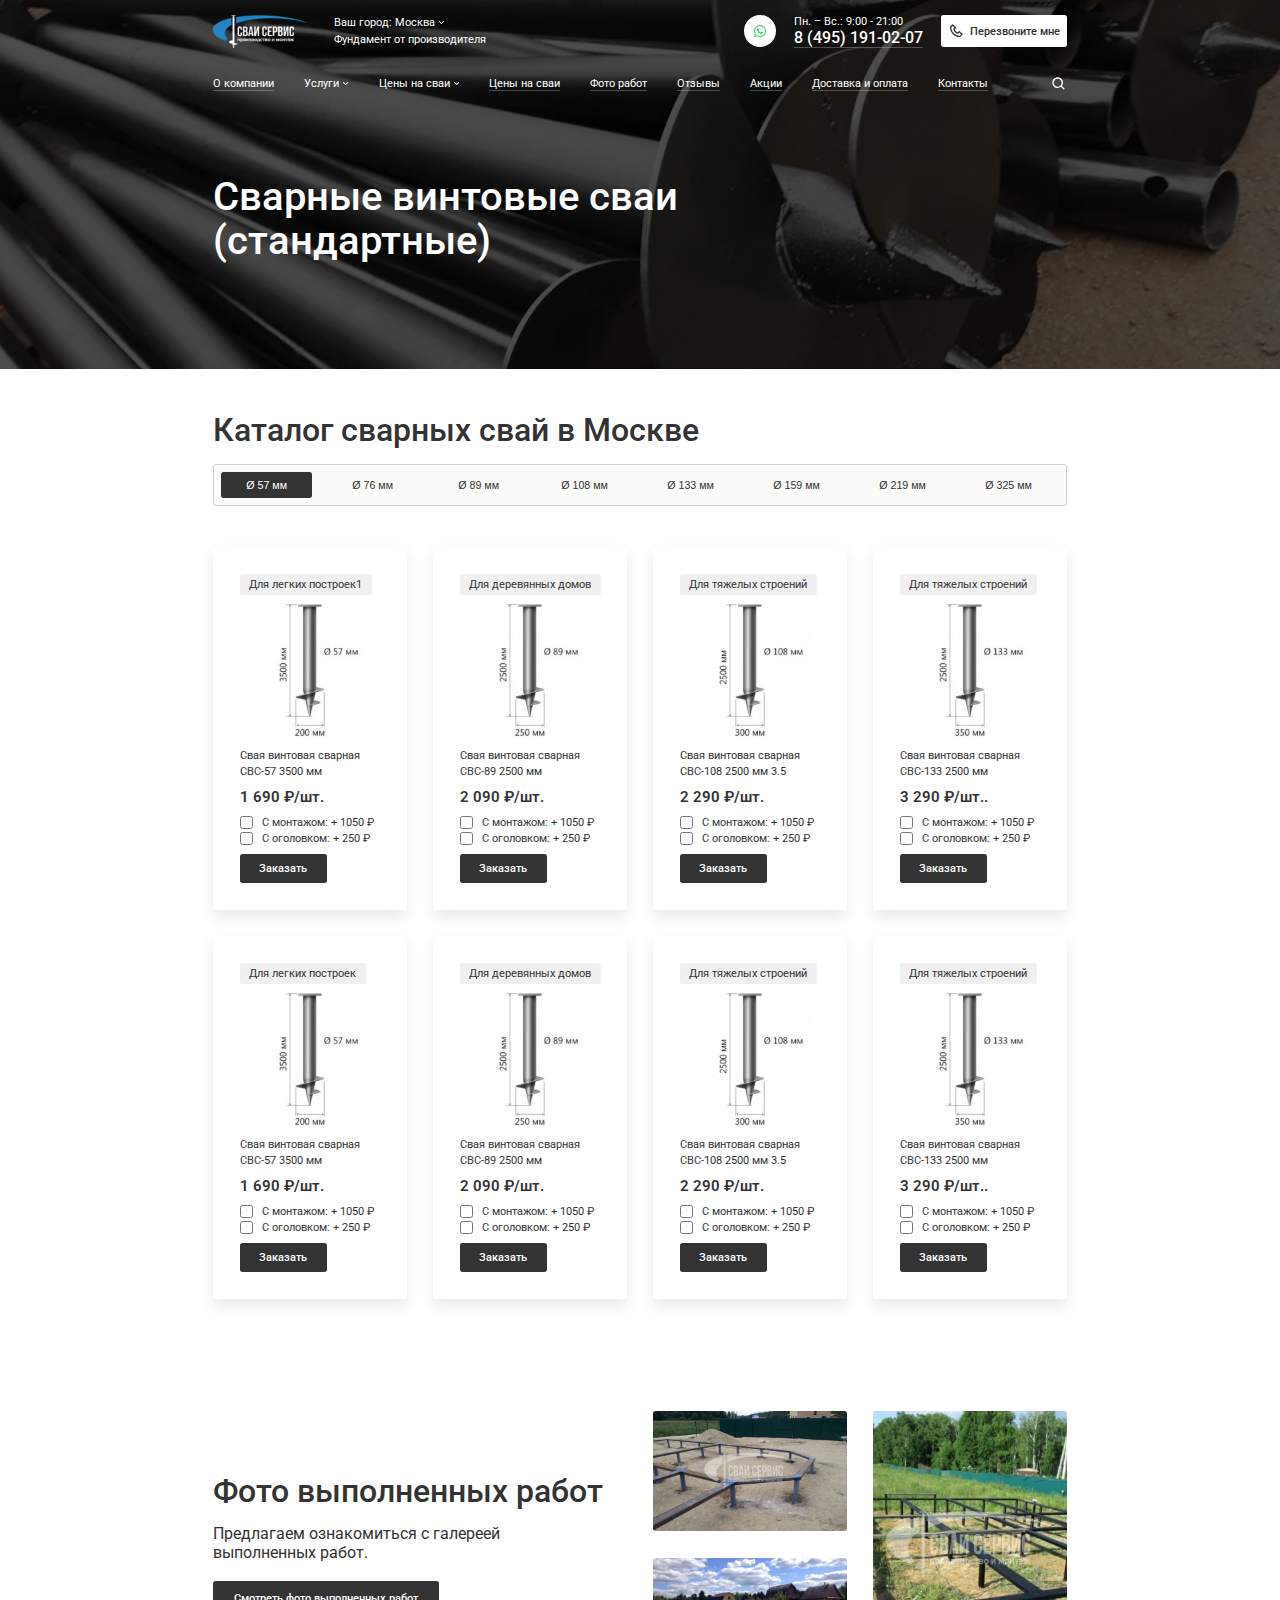
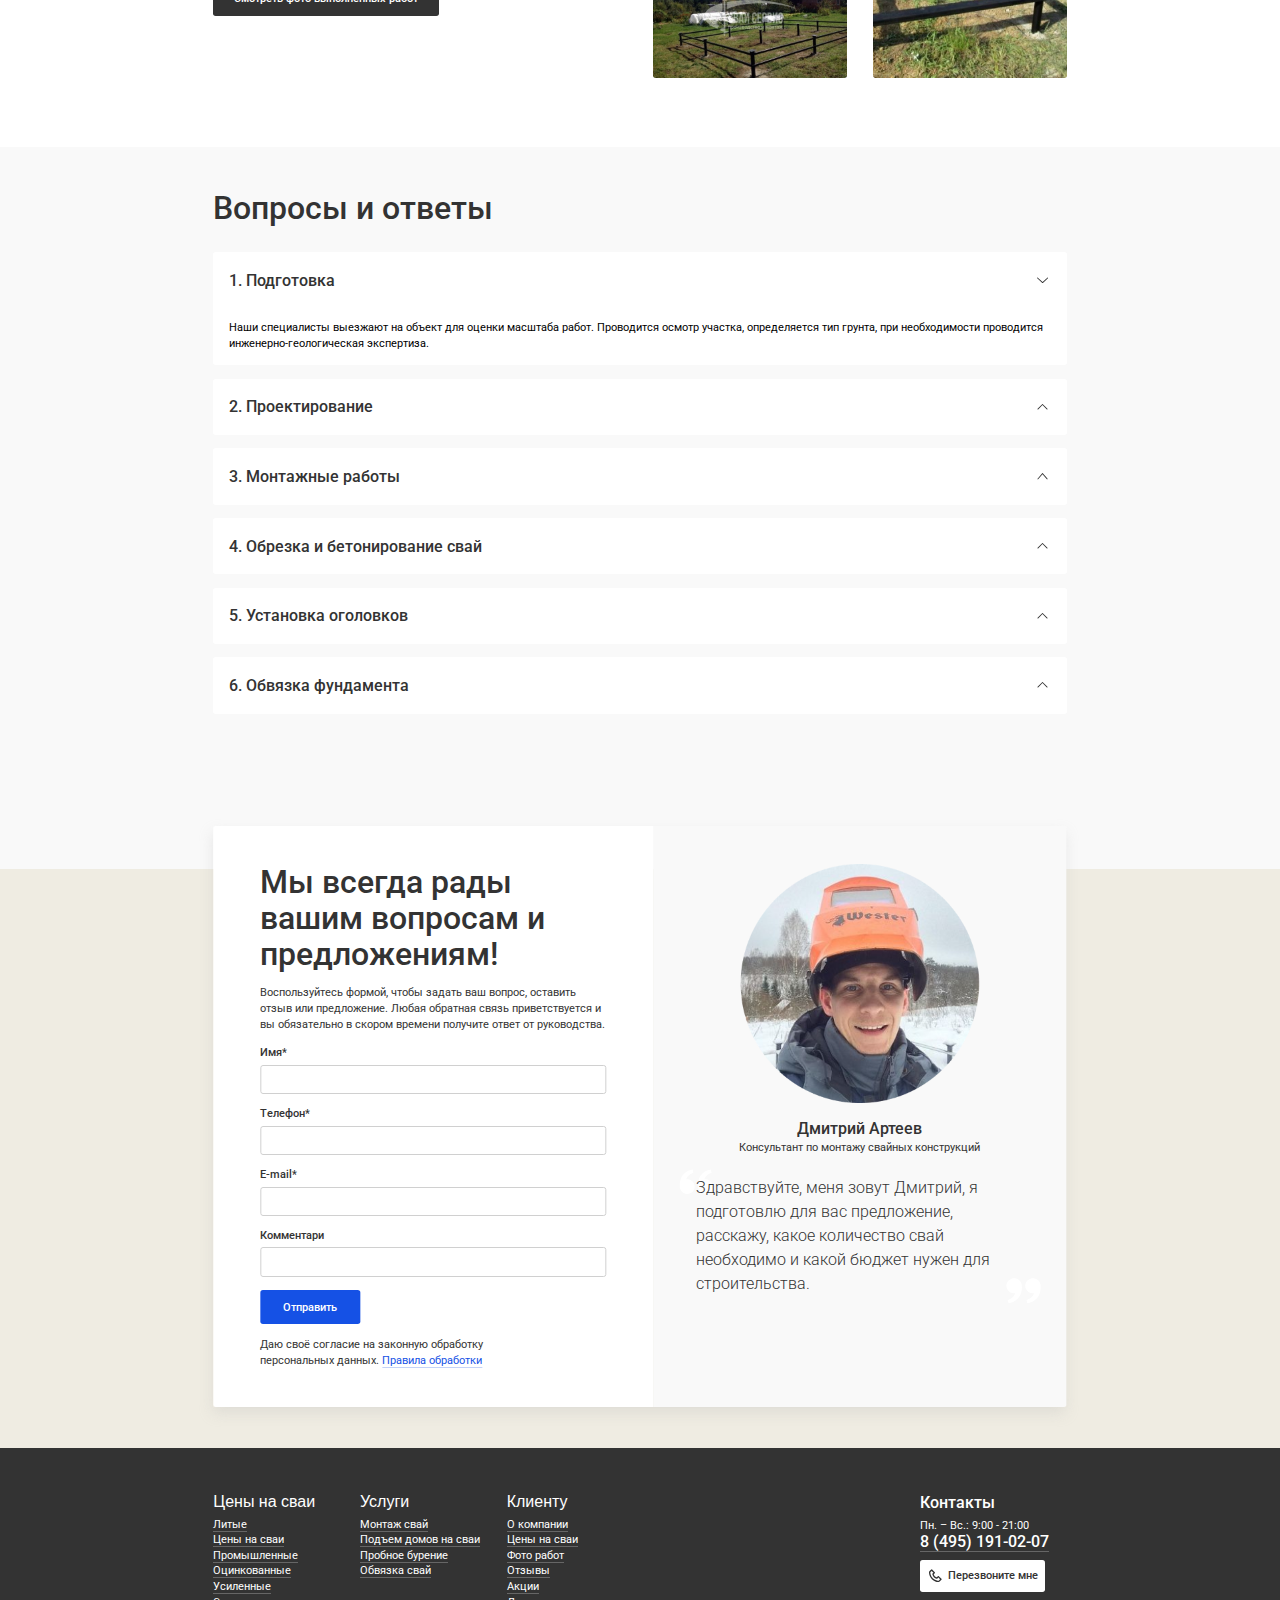
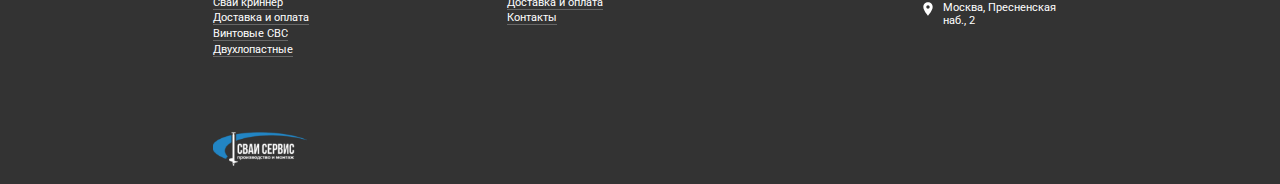
<file: catalog.html>
<!DOCTYPE html>
<html>
<head>
    <title>Website svai.lead.media is ready. The content is to be added</title>
    <meta http-equiv="Content-Type" content="text/html; charset=UTF-8">
    <meta name="viewport" content="width=device-width, initial-scale=1.0, user-scalable=0">
    <link rel="preconnect" href="https://fonts.googleapis.com">
    <link rel="preconnect" href="https://fonts.gstatic.com" crossorigin>
    <link href="https://fonts.googleapis.com/css2?family=Roboto:wght@100;300;400;500;700;900&display=swap" rel="stylesheet">
    <link rel="icon" type="image/ico" href="data:image/png;base64,
    AAABAAEAEBAAAAEAIABoBAAAFgAAACgAAAAQAAAAIAAAAAEAIAAAAAAAQAQAAAAAAAAAAAAAAAAAAAAAAACs0FZxq89V9avPVv+rz1b/q89W/6vPVv+rz1b/q89W/6vPVv+rz1b/q89W/6vPVv+rz1b/q89W/6vPVfWs0FZxq89V9avPVv+rz1b/q89W/6vPVv+rz1b/q89W/6vPVv+rz1b/q89W/6vPVv+rz1b/q89W/6vPVv+rz1b/q89V9avPVv+rz1b/q89W/6vPVv+rz1b/q89W/6vPVv+rz1b/q89W/6vPVv+rz1b/q89W/6vPVv+rz1b/q89W/6vPVv+rz1b/q89W/8bejf/b6rb/2+q2/9rqtf+w0mH/zeKa/9vqtv/b6rb/2Omy/6vPV/+rz1b/q89W/6vPVv+rz1b/q89W/6vPVv/M4Zj/////////////////yeCS/9josP////////////////+92Xr/q89W/6vPVv+rz1b/q89W/6vPVv+rz1b/s9Nm//7+/v///////////+Luxf++2n3/////////////////1uet/6vPVv+rz1b/q89W/6vPVv+rz1b/q89W/6vPVv/t9dv////////////5/PT/rdBb//j78v///////////+/24P+rz1b/q89W/6vPVv+rz1b/q89W/6vPVv+rz1b/1Oap/////////////////8Dbgf/g7cH////////////+/v7/tdRq/6vPVv+rz1b/q89W/6vPVv+rz1b/q89W/7vYdv/////////////////a6bT/x9+O/////////////////87jnP+rz1b/q89W/6vPVv+rz1b/q89W/6vPVv+rz1b/9fns////////////8/jn/6/RX//9/fv////////////n8c//q89W/6vPVv+rz1b/q89W/6vPVv+rz1b/q89W/9zruv////////////////+41nH/6PLS/////////////P36/67RXf+rz1b/q89W/6vPVv+rz1b/q89W/6vPVv/C3Ib/////////////////zuOe/87jnv/////////////////C3Ib/q89W/6vPVv+rz1b/q89W/6vPVv+rz1b/q89W/6vPVv+rz1b/q89W/6vPVv+rz1b/q89W/6vPVv+rz1b/q89W/6vPVv+rz1b/q89W/6vPVv+rz1b/q89W/6vPVv+rz1b/q89W/6vPVv+rz1b/q89W/6vPVv+rz1b/q89W/6vPVv+rz1b/q89W/6vPVfWrz1b/q89W/6vPVv+rz1b/q89W/6vPVv+rz1b/q89W/6vPVv+rz1b/q89W/6vPVv+rz1b/q89W/6vPVfWs0FZxq89V9avPVv+rz1b/q89W/6vPVv+rz1b/q89W/6vPVv+rz1b/q89W/6vPVv+rz1b/q89W/6vPVfWs0FZxAAAAAAAAAAAAAAAAAAAAAAAAAAAAAAAAAAAAAAAAAAAAAAAAAAAAAAAAAAAAAAAAAAAAAAAAAAAAAAAAAAAAAA==" />
    <link rel="stylesheet" href="css/nouislider.min.css">
    <link rel="stylesheet" href="css/style.css">
</head>
<body>
    <section class="basic catalog-basic">
        <header class="header">
            <div class="header-con container">
                <div class="header-point">
                    <a href="#" class="header-point__logo"><img src="img/logo.png" alt=""></a>
                    <div class="header-point__list">
                        <div class="header-point__list-cities">
                            <p>Ваш город: Москва</p>
                            <img src="img/header/arrow.svg" alt="">
                            <div class="header-point__list-cities-list">
                                <p>Москва</p>
                                <p>Москва</p>
                                <p>Москва</p>
                                <p>Москва</p>
                                <p>Москва</p>
                                <p>Москва</p>
                                <p>Москва</p>
                                <p>Москва</p>
                            </div>
                        </div>
                        <p class="header-point__list-subtitle">Фундамент от производителя</p>
                    </div>
                </div>
                <div class="header-soc">
                    <a href="#" class="header-soc__wpp"><img src="img/header/wpp.svg" alt=""></a>
                    <div class="header-soc__num">
                        <p>Пн. – Вс.: 9:00 - 21:00</p>
                        <a href="tel:84951910207">8 (495) 191-02-07</a>
                    </div>
                    <a href="#" class="header-soc__btn button">
                        <img src="img/header/phone.svg" alt="">
                        <p>Перезвоните мне</p>
                    </a>
                </div>
            </div>
        </header>
        <nav class="nav">
            <div class="nav-con container">
                <button class="nav-menu button">Меню</button>
                <ul class="nav-list">
                    <li><a href="#">О компании</a></li>
                    <li class="nav-list__services-link">
                        <p href="#">
                            <span>Услуги</span>
                            <svg xmlns="http://www.w3.org/2000/svg" width="8" height="6" viewBox="0 0 8 6" fill="none">
                                <g clip-path="url(#clip0_154_260)">
                                <path d="M7.872 0.905986L7.61 0.641986C7.528 0.559986 7.418 0.514986 7.3 0.514986C7.183 0.514986 7.073 0.559986 6.991 0.641986L4.001 3.63199L1.01 0.638986C0.927004 0.556986 0.817003 0.510986 0.699004 0.510986C0.583004 0.510986 0.474004 0.556986 0.390004 0.639986L0.128004 0.900986C-0.0419965 1.07099 -0.0419965 1.34999 0.128004 1.52099L3.691 5.09599C3.774 5.17899 3.883 5.23599 4.001 5.23599H4.003C4.12 5.23599 4.23 5.17799 4.313 5.09599L7.873 1.52999C7.954 1.44799 8 1.33499 8 1.21699C8 1.09999 7.955 0.989986 7.872 0.906986V0.905986Z" fill="white"/>
                                </g>
                                <defs>
                                <clipPath id="clip0_154_260">
                                <rect width="8" height="5" fill="white" transform="translate(0 0.5)"/>
                                </clipPath>
                                </defs>
                            </svg>
                        </p>
                        <div class="nav-list__services">
                            <a href="#">Сервис 1</a>
                            <a href="#">Сервис 2</a>
                            <a href="#">Сервис 3</a>
                            <a href="#">Сервис 4</a>
                            <a href="#">Сервис 5</a>
                            <a href="#">Сервис 6</a>
                            <a href="#">Сервис 7</a>
                            <a href="#">Сервис 8</a>
                        </div>
                    </li>
                    <li class="nav-list__price-link">
                        <p href="#">
                            <span>Цены на сваи</span>
                            <svg xmlns="http://www.w3.org/2000/svg" width="8" height="6" viewBox="0 0 8 6" fill="none">
                                <g clip-path="url(#clip0_154_260)">
                                <path d="M7.872 0.905986L7.61 0.641986C7.528 0.559986 7.418 0.514986 7.3 0.514986C7.183 0.514986 7.073 0.559986 6.991 0.641986L4.001 3.63199L1.01 0.638986C0.927004 0.556986 0.817003 0.510986 0.699004 0.510986C0.583004 0.510986 0.474004 0.556986 0.390004 0.639986L0.128004 0.900986C-0.0419965 1.07099 -0.0419965 1.34999 0.128004 1.52099L3.691 5.09599C3.774 5.17899 3.883 5.23599 4.001 5.23599H4.003C4.12 5.23599 4.23 5.17799 4.313 5.09599L7.873 1.52999C7.954 1.44799 8 1.33499 8 1.21699C8 1.09999 7.955 0.989986 7.872 0.906986V0.905986Z" fill="white"/>
                                </g>
                                <defs>
                                <clipPath id="clip0_154_260">
                                <rect width="8" height="5" fill="white" transform="translate(0 0.5)"/>
                                </clipPath>
                                </defs>
                            </svg>
                        </p>
                        <div class="nav-list__price">
                            <a href="#">Цены 1</a>
                            <a href="#">Цены 2</a>
                            <a href="#">Цены 3</a>
                            <a href="#">Цены 4</a>
                            <a href="#">Цены 5</a>
                            <a href="#">Цены 6</a>
                            <a href="#">Цены 7</a>
                            <a href="#">Цены 8</a>
                        </div>
                    </li>
                    <li><a href="#">Цены на сваи</a></li>
                    <li><a href="#">Фото работ</a></li>
                    <li><a href="#">Отзывы</a></li>
                    <li><a href="#">Акции</a></li>
                    <li><a href="#">Доставка и оплата</a></li>
                    <li><a href="#">Контакты</a></li>
                </ul>
                <svg xmlns="http://www.w3.org/2000/svg" width="24" height="24" viewBox="0 0 24 24" fill="none" class="nav-search">
                    <path d="M10 18C11.775 17.9996 13.4988 17.4054 14.897 16.312L19.293 20.708L20.707 19.294L16.311 14.898C17.405 13.4997 17.9996 11.7754 18 10C18 5.589 14.411 2 10 2C5.589 2 2 5.589 2 10C2 14.411 5.589 18 10 18ZM10 4C13.309 4 16 6.691 16 10C16 13.309 13.309 16 10 16C6.691 16 4 13.309 4 10C4 6.691 6.691 4 10 4Z" fill="white"/>
                </svg>
            </div>
        </nav>
        <div class="basic-con container">
            <h1 class="basic-title catalog-title">Сварные винтовые сваи (стандартные)</h1>
        </div>
    </section>
    <!-- basic -->
    <div class="catalog-list">
        <div class="catalog-list__con container">
            <h2 class="catalog-list__title">Каталог сварных свай в Москве</h2>
            <div class="price-btns">
                <button class="price-btns__item price-btns__item-active" data-catalog="catalog-list__item-1">Ø 57 мм</button>
                <button class="price-btns__item" data-catalog="catalog-list__item-2">Ø 76 мм</button>
                <button class="price-btns__item" data-catalog="catalog-list__item-3">Ø 89 мм</button>
                <button class="price-btns__item" data-catalog="catalog-list__item-4">Ø 108 мм</button>
                <button class="price-btns__item" data-catalog="catalog-list__item-5">Ø 133 мм</button>
                <button class="price-btns__item" data-catalog="catalog-list__item-6">Ø 159 мм</button>
                <button class="price-btns__item" data-catalog="catalog-list__item-7">Ø 219 мм</button>
                <button class="price-btns__item" data-catalog="catalog-list__item-8">Ø 325 мм</button>
            </div>
            <div class="catalog-list__wrap">
                <div class="catalog-list__wrap-item catalog-list__wrap-item-active catalog-list__item-1">
                    <div class="sale-wrap">
                        <a class="sale-item">
                            <img src="img/sale/sale-1.jpg" alt="" class="sale-item__img">
                            <form action="" class="sale-item__form">
                                <label class="sale-item__form-title">
                                    <input type="text" value="Свая винтовая сварная СВС-57 3500 мм">
                                    <p>Свая винтовая сварная СВС-57 3500 мм</p>
                                </label>
                                <label class="sale-item__form-price">
                                    <input type="text" value="1 690 ₽/шт.">
                                    <p>1 690 ₽/шт.</p>
                                </label>
                                <label class="sale-item__form-check">
                                    <input type="checkbox" value="С монтажом: + 1050 ₽">
                                    <p>С монтажом: + 1050 ₽</p>
                                </label>
                                <label class="sale-item__form-check">
                                    <input type="checkbox" value="С оголовком: + 250 ₽">
                                    <p>С оголовком: + 250 ₽</p>
                                </label>
                                <label class="sale-item__form-type">
                                    <input type="text" value="Для легких построек">
                                    <p>Для легких построек1</p>
                                </label>
                                <input type="submit" class="button sale-item__form-btn" value="Заказать">
                            </form>
                        </a>
                        <a class="sale-item">
                            <img src="img/sale/sale-2.jpg" alt="" class="sale-item__img">
                            <form action="" class="sale-item__form">
                                <label class="sale-item__form-title">
                                    <input type="text" value="Свая винтовая сварная СВС-89 2500 мм">
                                    <p>Свая винтовая сварная СВС-89 2500 мм</p>
                                </label>
                                <label class="sale-item__form-price">
                                    <input type="text" value="2 090 ₽/шт.">
                                    <p>2 090 ₽/шт.</p>
                                </label>
                                <label class="sale-item__form-check">
                                    <input type="checkbox" value="С монтажом: + 1050 ₽">
                                    <p>С монтажом: + 1050 ₽</p>
                                </label>
                                <label class="sale-item__form-check">
                                    <input type="checkbox" value="С оголовком: + 250 ₽">
                                    <p>С оголовком: + 250 ₽</p>
                                </label>
                                <label class="sale-item__form-type">
                                    <input type="text" value="Для деревянных домов">
                                    <p>Для деревянных домов</p>
                                </label>
                                <input type="submit" class="button sale-item__form-btn" value="Заказать">
                            </form>
                        </a>
                        <a class="sale-item">
                            <img src="img/sale/sale-3.jpg" alt="" class="sale-item__img">
                            <form action="" class="sale-item__form">
                                <label class="sale-item__form-title">
                                    <input type="text" value="Свая винтовая сварная СВС-108 2500 мм 3.5">
                                    <p>Свая винтовая сварная СВС-108 2500 мм 3.5</p>
                                </label>
                                <label class="sale-item__form-price">
                                    <input type="text" value="2 290 ₽/шт.">
                                    <p>2 290 ₽/шт.</p>
                                </label>
                                <label class="sale-item__form-check">
                                    <input type="checkbox" value="С монтажом: + 1050 ₽">
                                    <p>С монтажом: + 1050 ₽</p>
                                </label>
                                <label class="sale-item__form-check">
                                    <input type="checkbox" value="С оголовком: + 250 ₽">
                                    <p>С оголовком: + 250 ₽</p>
                                </label>
                                <label class="sale-item__form-type">
                                    <input type="text" value="Для тяжелых строений">
                                    <p>Для тяжелых строений</p>
                                </label>
                                <input type="submit" class="button sale-item__form-btn" value="Заказать">
                            </form>
                        </a>
                        <a class="sale-item">
                            <img src="img/sale/sale-4.jpg" alt="" class="sale-item__img">
                            <form action="" class="sale-item__form">
                                <label class="sale-item__form-title">
                                    <input type="text" value="Свая винтовая сварная СВС-133 2500 мм">
                                    <p>Свая винтовая сварная СВС-133 2500 мм</p>
                                </label>
                                <label class="sale-item__form-price">
                                    <input type="text" value="3 290 ₽/шт..">
                                    <p>3 290 ₽/шт..</p>
                                </label>
                                <label class="sale-item__form-check">
                                    <input type="checkbox" value="С монтажом: + 1050 ₽">
                                    <p>С монтажом: + 1050 ₽</p>
                                </label>
                                <label class="sale-item__form-check">
                                    <input type="checkbox" value="С оголовком: + 250 ₽">
                                    <p>С оголовком: + 250 ₽</p>
                                </label>
                                <label class="sale-item__form-type">
                                    <input type="text" value="Для тяжелых строений">
                                    <p>Для тяжелых строений</p>
                                </label>
                                <input type="submit" class="button sale-item__form-btn" value="Заказать">
                            </form>
                        </a>
                        <a class="sale-item">
                            <img src="img/sale/sale-1.jpg" alt="" class="sale-item__img">
                            <form action="" class="sale-item__form">
                                <label class="sale-item__form-title">
                                    <input type="text" value="Свая винтовая сварная СВС-57 3500 мм">
                                    <p>Свая винтовая сварная СВС-57 3500 мм</p>
                                </label>
                                <label class="sale-item__form-price">
                                    <input type="text" value="1 690 ₽/шт.">
                                    <p>1 690 ₽/шт.</p>
                                </label>
                                <label class="sale-item__form-check">
                                    <input type="checkbox" value="С монтажом: + 1050 ₽">
                                    <p>С монтажом: + 1050 ₽</p>
                                </label>
                                <label class="sale-item__form-check">
                                    <input type="checkbox" value="С оголовком: + 250 ₽">
                                    <p>С оголовком: + 250 ₽</p>
                                </label>
                                <label class="sale-item__form-type">
                                    <input type="text" value="Для легких построек">
                                    <p>Для легких построек</p>
                                </label>
                                <input type="submit" class="button sale-item__form-btn" value="Заказать">
                            </form>
                        </a>
                        <a class="sale-item">
                            <img src="img/sale/sale-2.jpg" alt="" class="sale-item__img">
                            <form action="" class="sale-item__form">
                                <label class="sale-item__form-title">
                                    <input type="text" value="Свая винтовая сварная СВС-89 2500 мм">
                                    <p>Свая винтовая сварная СВС-89 2500 мм</p>
                                </label>
                                <label class="sale-item__form-price">
                                    <input type="text" value="2 090 ₽/шт.">
                                    <p>2 090 ₽/шт.</p>
                                </label>
                                <label class="sale-item__form-check">
                                    <input type="checkbox" value="С монтажом: + 1050 ₽">
                                    <p>С монтажом: + 1050 ₽</p>
                                </label>
                                <label class="sale-item__form-check">
                                    <input type="checkbox" value="С оголовком: + 250 ₽">
                                    <p>С оголовком: + 250 ₽</p>
                                </label>
                                <label class="sale-item__form-type">
                                    <input type="text" value="Для деревянных домов">
                                    <p>Для деревянных домов</p>
                                </label>
                                <input type="submit" class="button sale-item__form-btn" value="Заказать">
                            </form>
                        </a>
                        <a class="sale-item">
                            <img src="img/sale/sale-3.jpg" alt="" class="sale-item__img">
                            <form action="" class="sale-item__form">
                                <label class="sale-item__form-title">
                                    <input type="text" value="Свая винтовая сварная СВС-108 2500 мм 3.5">
                                    <p>Свая винтовая сварная СВС-108 2500 мм 3.5</p>
                                </label>
                                <label class="sale-item__form-price">
                                    <input type="text" value="2 290 ₽/шт.">
                                    <p>2 290 ₽/шт.</p>
                                </label>
                                <label class="sale-item__form-check">
                                    <input type="checkbox" value="С монтажом: + 1050 ₽">
                                    <p>С монтажом: + 1050 ₽</p>
                                </label>
                                <label class="sale-item__form-check">
                                    <input type="checkbox" value="С оголовком: + 250 ₽">
                                    <p>С оголовком: + 250 ₽</p>
                                </label>
                                <label class="sale-item__form-type">
                                    <input type="text" value="Для тяжелых строений">
                                    <p>Для тяжелых строений</p>
                                </label>
                                <input type="submit" class="button sale-item__form-btn" value="Заказать">
                            </form>
                        </a>
                        <a class="sale-item">
                            <img src="img/sale/sale-4.jpg" alt="" class="sale-item__img">
                            <form action="" class="sale-item__form">
                                <label class="sale-item__form-title">
                                    <input type="text" value="Свая винтовая сварная СВС-133 2500 мм">
                                    <p>Свая винтовая сварная СВС-133 2500 мм</p>
                                </label>
                                <label class="sale-item__form-price">
                                    <input type="text" value="3 290 ₽/шт..">
                                    <p>3 290 ₽/шт..</p>
                                </label>
                                <label class="sale-item__form-check">
                                    <input type="checkbox" value="С монтажом: + 1050 ₽">
                                    <p>С монтажом: + 1050 ₽</p>
                                </label>
                                <label class="sale-item__form-check">
                                    <input type="checkbox" value="С оголовком: + 250 ₽">
                                    <p>С оголовком: + 250 ₽</p>
                                </label>
                                <label class="sale-item__form-type">
                                    <input type="text" value="Для тяжелых строений">
                                    <p>Для тяжелых строений</p>
                                </label>
                                <input type="submit" class="button sale-item__form-btn" value="Заказать">
                            </form>
                        </a>
                    </div>
                </div>
                <div class="catalog-list__wrap-item catalog-list__item-2">
                    <div class="sale-wrap">
                        <a class="sale-item">
                            <img src="img/sale/sale-1.jpg" alt="" class="sale-item__img">
                            <form action="" class="sale-item__form">
                                <label class="sale-item__form-title">
                                    <input type="text" value="Свая винтовая сварная СВС-57 3500 мм">
                                    <p>Свая винтовая сварная СВС-57 3500 мм</p>
                                </label>
                                <label class="sale-item__form-price">
                                    <input type="text" value="1 690 ₽/шт.">
                                    <p>1 690 ₽/шт.</p>
                                </label>
                                <label class="sale-item__form-check">
                                    <input type="checkbox" value="С монтажом: + 1050 ₽">
                                    <p>С монтажом: + 1050 ₽</p>
                                </label>
                                <label class="sale-item__form-check">
                                    <input type="checkbox" value="С оголовком: + 250 ₽">
                                    <p>С оголовком: + 250 ₽</p>
                                </label>
                                <label class="sale-item__form-type">
                                    <input type="text" value="Для легких построек">
                                    <p>Для легких построек2</p>
                                </label>
                                <input type="submit" class="button sale-item__form-btn" value="Заказать">
                            </form>
                        </a>
                        <a class="sale-item">
                            <img src="img/sale/sale-2.jpg" alt="" class="sale-item__img">
                            <form action="" class="sale-item__form">
                                <label class="sale-item__form-title">
                                    <input type="text" value="Свая винтовая сварная СВС-89 2500 мм">
                                    <p>Свая винтовая сварная СВС-89 2500 мм</p>
                                </label>
                                <label class="sale-item__form-price">
                                    <input type="text" value="2 090 ₽/шт.">
                                    <p>2 090 ₽/шт.</p>
                                </label>
                                <label class="sale-item__form-check">
                                    <input type="checkbox" value="С монтажом: + 1050 ₽">
                                    <p>С монтажом: + 1050 ₽</p>
                                </label>
                                <label class="sale-item__form-check">
                                    <input type="checkbox" value="С оголовком: + 250 ₽">
                                    <p>С оголовком: + 250 ₽</p>
                                </label>
                                <label class="sale-item__form-type">
                                    <input type="text" value="Для деревянных домов">
                                    <p>Для деревянных домов</p>
                                </label>
                                <input type="submit" class="button sale-item__form-btn" value="Заказать">
                            </form>
                        </a>
                        <a class="sale-item">
                            <img src="img/sale/sale-3.jpg" alt="" class="sale-item__img">
                            <form action="" class="sale-item__form">
                                <label class="sale-item__form-title">
                                    <input type="text" value="Свая винтовая сварная СВС-108 2500 мм 3.5">
                                    <p>Свая винтовая сварная СВС-108 2500 мм 3.5</p>
                                </label>
                                <label class="sale-item__form-price">
                                    <input type="text" value="2 290 ₽/шт.">
                                    <p>2 290 ₽/шт.</p>
                                </label>
                                <label class="sale-item__form-check">
                                    <input type="checkbox" value="С монтажом: + 1050 ₽">
                                    <p>С монтажом: + 1050 ₽</p>
                                </label>
                                <label class="sale-item__form-check">
                                    <input type="checkbox" value="С оголовком: + 250 ₽">
                                    <p>С оголовком: + 250 ₽</p>
                                </label>
                                <label class="sale-item__form-type">
                                    <input type="text" value="Для тяжелых строений">
                                    <p>Для тяжелых строений</p>
                                </label>
                                <input type="submit" class="button sale-item__form-btn" value="Заказать">
                            </form>
                        </a>
                        <a class="sale-item">
                            <img src="img/sale/sale-4.jpg" alt="" class="sale-item__img">
                            <form action="" class="sale-item__form">
                                <label class="sale-item__form-title">
                                    <input type="text" value="Свая винтовая сварная СВС-133 2500 мм">
                                    <p>Свая винтовая сварная СВС-133 2500 мм</p>
                                </label>
                                <label class="sale-item__form-price">
                                    <input type="text" value="3 290 ₽/шт..">
                                    <p>3 290 ₽/шт..</p>
                                </label>
                                <label class="sale-item__form-check">
                                    <input type="checkbox" value="С монтажом: + 1050 ₽">
                                    <p>С монтажом: + 1050 ₽</p>
                                </label>
                                <label class="sale-item__form-check">
                                    <input type="checkbox" value="С оголовком: + 250 ₽">
                                    <p>С оголовком: + 250 ₽</p>
                                </label>
                                <label class="sale-item__form-type">
                                    <input type="text" value="Для тяжелых строений">
                                    <p>Для тяжелых строений</p>
                                </label>
                                <input type="submit" class="button sale-item__form-btn" value="Заказать">
                            </form>
                        </a>
                        <a class="sale-item">
                            <img src="img/sale/sale-1.jpg" alt="" class="sale-item__img">
                            <form action="" class="sale-item__form">
                                <label class="sale-item__form-title">
                                    <input type="text" value="Свая винтовая сварная СВС-57 3500 мм">
                                    <p>Свая винтовая сварная СВС-57 3500 мм</p>
                                </label>
                                <label class="sale-item__form-price">
                                    <input type="text" value="1 690 ₽/шт.">
                                    <p>1 690 ₽/шт.</p>
                                </label>
                                <label class="sale-item__form-check">
                                    <input type="checkbox" value="С монтажом: + 1050 ₽">
                                    <p>С монтажом: + 1050 ₽</p>
                                </label>
                                <label class="sale-item__form-check">
                                    <input type="checkbox" value="С оголовком: + 250 ₽">
                                    <p>С оголовком: + 250 ₽</p>
                                </label>
                                <label class="sale-item__form-type">
                                    <input type="text" value="Для легких построек">
                                    <p>Для легких построек</p>
                                </label>
                                <input type="submit" class="button sale-item__form-btn" value="Заказать">
                            </form>
                        </a>
                        <a class="sale-item">
                            <img src="img/sale/sale-2.jpg" alt="" class="sale-item__img">
                            <form action="" class="sale-item__form">
                                <label class="sale-item__form-title">
                                    <input type="text" value="Свая винтовая сварная СВС-89 2500 мм">
                                    <p>Свая винтовая сварная СВС-89 2500 мм</p>
                                </label>
                                <label class="sale-item__form-price">
                                    <input type="text" value="2 090 ₽/шт.">
                                    <p>2 090 ₽/шт.</p>
                                </label>
                                <label class="sale-item__form-check">
                                    <input type="checkbox" value="С монтажом: + 1050 ₽">
                                    <p>С монтажом: + 1050 ₽</p>
                                </label>
                                <label class="sale-item__form-check">
                                    <input type="checkbox" value="С оголовком: + 250 ₽">
                                    <p>С оголовком: + 250 ₽</p>
                                </label>
                                <label class="sale-item__form-type">
                                    <input type="text" value="Для деревянных домов">
                                    <p>Для деревянных домов</p>
                                </label>
                                <input type="submit" class="button sale-item__form-btn" value="Заказать">
                            </form>
                        </a>
                        <a class="sale-item">
                            <img src="img/sale/sale-3.jpg" alt="" class="sale-item__img">
                            <form action="" class="sale-item__form">
                                <label class="sale-item__form-title">
                                    <input type="text" value="Свая винтовая сварная СВС-108 2500 мм 3.5">
                                    <p>Свая винтовая сварная СВС-108 2500 мм 3.5</p>
                                </label>
                                <label class="sale-item__form-price">
                                    <input type="text" value="2 290 ₽/шт.">
                                    <p>2 290 ₽/шт.</p>
                                </label>
                                <label class="sale-item__form-check">
                                    <input type="checkbox" value="С монтажом: + 1050 ₽">
                                    <p>С монтажом: + 1050 ₽</p>
                                </label>
                                <label class="sale-item__form-check">
                                    <input type="checkbox" value="С оголовком: + 250 ₽">
                                    <p>С оголовком: + 250 ₽</p>
                                </label>
                                <label class="sale-item__form-type">
                                    <input type="text" value="Для тяжелых строений">
                                    <p>Для тяжелых строений</p>
                                </label>
                                <input type="submit" class="button sale-item__form-btn" value="Заказать">
                            </form>
                        </a>
                        <a class="sale-item">
                            <img src="img/sale/sale-4.jpg" alt="" class="sale-item__img">
                            <form action="" class="sale-item__form">
                                <label class="sale-item__form-title">
                                    <input type="text" value="Свая винтовая сварная СВС-133 2500 мм">
                                    <p>Свая винтовая сварная СВС-133 2500 мм</p>
                                </label>
                                <label class="sale-item__form-price">
                                    <input type="text" value="3 290 ₽/шт..">
                                    <p>3 290 ₽/шт..</p>
                                </label>
                                <label class="sale-item__form-check">
                                    <input type="checkbox" value="С монтажом: + 1050 ₽">
                                    <p>С монтажом: + 1050 ₽</p>
                                </label>
                                <label class="sale-item__form-check">
                                    <input type="checkbox" value="С оголовком: + 250 ₽">
                                    <p>С оголовком: + 250 ₽</p>
                                </label>
                                <label class="sale-item__form-type">
                                    <input type="text" value="Для тяжелых строений">
                                    <p>Для тяжелых строений</p>
                                </label>
                                <input type="submit" class="button sale-item__form-btn" value="Заказать">
                            </form>
                        </a>
                    </div>
                </div>
                <div class="catalog-list__wrap-item catalog-list__item-3">
                    <div class="sale-wrap">
                        <a class="sale-item">
                            <img src="img/sale/sale-1.jpg" alt="" class="sale-item__img">
                            <form action="" class="sale-item__form">
                                <label class="sale-item__form-title">
                                    <input type="text" value="Свая винтовая сварная СВС-57 3500 мм">
                                    <p>Свая винтовая сварная СВС-57 3500 мм</p>
                                </label>
                                <label class="sale-item__form-price">
                                    <input type="text" value="1 690 ₽/шт.">
                                    <p>1 690 ₽/шт.</p>
                                </label>
                                <label class="sale-item__form-check">
                                    <input type="checkbox" value="С монтажом: + 1050 ₽">
                                    <p>С монтажом: + 1050 ₽</p>
                                </label>
                                <label class="sale-item__form-check">
                                    <input type="checkbox" value="С оголовком: + 250 ₽">
                                    <p>С оголовком: + 250 ₽</p>
                                </label>
                                <label class="sale-item__form-type">
                                    <input type="text" value="Для легких построек">
                                    <p>Для легких построек3</p>
                                </label>
                                <input type="submit" class="button sale-item__form-btn" value="Заказать">
                            </form>
                        </a>
                        <a class="sale-item">
                            <img src="img/sale/sale-2.jpg" alt="" class="sale-item__img">
                            <form action="" class="sale-item__form">
                                <label class="sale-item__form-title">
                                    <input type="text" value="Свая винтовая сварная СВС-89 2500 мм">
                                    <p>Свая винтовая сварная СВС-89 2500 мм</p>
                                </label>
                                <label class="sale-item__form-price">
                                    <input type="text" value="2 090 ₽/шт.">
                                    <p>2 090 ₽/шт.</p>
                                </label>
                                <label class="sale-item__form-check">
                                    <input type="checkbox" value="С монтажом: + 1050 ₽">
                                    <p>С монтажом: + 1050 ₽</p>
                                </label>
                                <label class="sale-item__form-check">
                                    <input type="checkbox" value="С оголовком: + 250 ₽">
                                    <p>С оголовком: + 250 ₽</p>
                                </label>
                                <label class="sale-item__form-type">
                                    <input type="text" value="Для деревянных домов">
                                    <p>Для деревянных домов</p>
                                </label>
                                <input type="submit" class="button sale-item__form-btn" value="Заказать">
                            </form>
                        </a>
                        <a class="sale-item">
                            <img src="img/sale/sale-3.jpg" alt="" class="sale-item__img">
                            <form action="" class="sale-item__form">
                                <label class="sale-item__form-title">
                                    <input type="text" value="Свая винтовая сварная СВС-108 2500 мм 3.5">
                                    <p>Свая винтовая сварная СВС-108 2500 мм 3.5</p>
                                </label>
                                <label class="sale-item__form-price">
                                    <input type="text" value="2 290 ₽/шт.">
                                    <p>2 290 ₽/шт.</p>
                                </label>
                                <label class="sale-item__form-check">
                                    <input type="checkbox" value="С монтажом: + 1050 ₽">
                                    <p>С монтажом: + 1050 ₽</p>
                                </label>
                                <label class="sale-item__form-check">
                                    <input type="checkbox" value="С оголовком: + 250 ₽">
                                    <p>С оголовком: + 250 ₽</p>
                                </label>
                                <label class="sale-item__form-type">
                                    <input type="text" value="Для тяжелых строений">
                                    <p>Для тяжелых строений</p>
                                </label>
                                <input type="submit" class="button sale-item__form-btn" value="Заказать">
                            </form>
                        </a>
                        <a class="sale-item">
                            <img src="img/sale/sale-4.jpg" alt="" class="sale-item__img">
                            <form action="" class="sale-item__form">
                                <label class="sale-item__form-title">
                                    <input type="text" value="Свая винтовая сварная СВС-133 2500 мм">
                                    <p>Свая винтовая сварная СВС-133 2500 мм</p>
                                </label>
                                <label class="sale-item__form-price">
                                    <input type="text" value="3 290 ₽/шт..">
                                    <p>3 290 ₽/шт..</p>
                                </label>
                                <label class="sale-item__form-check">
                                    <input type="checkbox" value="С монтажом: + 1050 ₽">
                                    <p>С монтажом: + 1050 ₽</p>
                                </label>
                                <label class="sale-item__form-check">
                                    <input type="checkbox" value="С оголовком: + 250 ₽">
                                    <p>С оголовком: + 250 ₽</p>
                                </label>
                                <label class="sale-item__form-type">
                                    <input type="text" value="Для тяжелых строений">
                                    <p>Для тяжелых строений</p>
                                </label>
                                <input type="submit" class="button sale-item__form-btn" value="Заказать">
                            </form>
                        </a>
                        <a class="sale-item">
                            <img src="img/sale/sale-1.jpg" alt="" class="sale-item__img">
                            <form action="" class="sale-item__form">
                                <label class="sale-item__form-title">
                                    <input type="text" value="Свая винтовая сварная СВС-57 3500 мм">
                                    <p>Свая винтовая сварная СВС-57 3500 мм</p>
                                </label>
                                <label class="sale-item__form-price">
                                    <input type="text" value="1 690 ₽/шт.">
                                    <p>1 690 ₽/шт.</p>
                                </label>
                                <label class="sale-item__form-check">
                                    <input type="checkbox" value="С монтажом: + 1050 ₽">
                                    <p>С монтажом: + 1050 ₽</p>
                                </label>
                                <label class="sale-item__form-check">
                                    <input type="checkbox" value="С оголовком: + 250 ₽">
                                    <p>С оголовком: + 250 ₽</p>
                                </label>
                                <label class="sale-item__form-type">
                                    <input type="text" value="Для легких построек">
                                    <p>Для легких построек</p>
                                </label>
                                <input type="submit" class="button sale-item__form-btn" value="Заказать">
                            </form>
                        </a>
                        <a class="sale-item">
                            <img src="img/sale/sale-2.jpg" alt="" class="sale-item__img">
                            <form action="" class="sale-item__form">
                                <label class="sale-item__form-title">
                                    <input type="text" value="Свая винтовая сварная СВС-89 2500 мм">
                                    <p>Свая винтовая сварная СВС-89 2500 мм</p>
                                </label>
                                <label class="sale-item__form-price">
                                    <input type="text" value="2 090 ₽/шт.">
                                    <p>2 090 ₽/шт.</p>
                                </label>
                                <label class="sale-item__form-check">
                                    <input type="checkbox" value="С монтажом: + 1050 ₽">
                                    <p>С монтажом: + 1050 ₽</p>
                                </label>
                                <label class="sale-item__form-check">
                                    <input type="checkbox" value="С оголовком: + 250 ₽">
                                    <p>С оголовком: + 250 ₽</p>
                                </label>
                                <label class="sale-item__form-type">
                                    <input type="text" value="Для деревянных домов">
                                    <p>Для деревянных домов</p>
                                </label>
                                <input type="submit" class="button sale-item__form-btn" value="Заказать">
                            </form>
                        </a>
                        <a class="sale-item">
                            <img src="img/sale/sale-3.jpg" alt="" class="sale-item__img">
                            <form action="" class="sale-item__form">
                                <label class="sale-item__form-title">
                                    <input type="text" value="Свая винтовая сварная СВС-108 2500 мм 3.5">
                                    <p>Свая винтовая сварная СВС-108 2500 мм 3.5</p>
                                </label>
                                <label class="sale-item__form-price">
                                    <input type="text" value="2 290 ₽/шт.">
                                    <p>2 290 ₽/шт.</p>
                                </label>
                                <label class="sale-item__form-check">
                                    <input type="checkbox" value="С монтажом: + 1050 ₽">
                                    <p>С монтажом: + 1050 ₽</p>
                                </label>
                                <label class="sale-item__form-check">
                                    <input type="checkbox" value="С оголовком: + 250 ₽">
                                    <p>С оголовком: + 250 ₽</p>
                                </label>
                                <label class="sale-item__form-type">
                                    <input type="text" value="Для тяжелых строений">
                                    <p>Для тяжелых строений</p>
                                </label>
                                <input type="submit" class="button sale-item__form-btn" value="Заказать">
                            </form>
                        </a>
                        <a class="sale-item">
                            <img src="img/sale/sale-4.jpg" alt="" class="sale-item__img">
                            <form action="" class="sale-item__form">
                                <label class="sale-item__form-title">
                                    <input type="text" value="Свая винтовая сварная СВС-133 2500 мм">
                                    <p>Свая винтовая сварная СВС-133 2500 мм</p>
                                </label>
                                <label class="sale-item__form-price">
                                    <input type="text" value="3 290 ₽/шт..">
                                    <p>3 290 ₽/шт..</p>
                                </label>
                                <label class="sale-item__form-check">
                                    <input type="checkbox" value="С монтажом: + 1050 ₽">
                                    <p>С монтажом: + 1050 ₽</p>
                                </label>
                                <label class="sale-item__form-check">
                                    <input type="checkbox" value="С оголовком: + 250 ₽">
                                    <p>С оголовком: + 250 ₽</p>
                                </label>
                                <label class="sale-item__form-type">
                                    <input type="text" value="Для тяжелых строений">
                                    <p>Для тяжелых строений</p>
                                </label>
                                <input type="submit" class="button sale-item__form-btn" value="Заказать">
                            </form>
                        </a>
                    </div>
                </div>
                <div class="catalog-list__wrap-item catalog-list__item-4">
                    <div class="sale-wrap">
                        <a class="sale-item">
                            <img src="img/sale/sale-1.jpg" alt="" class="sale-item__img">
                            <form action="" class="sale-item__form">
                                <label class="sale-item__form-title">
                                    <input type="text" value="Свая винтовая сварная СВС-57 3500 мм">
                                    <p>Свая винтовая сварная СВС-57 3500 мм</p>
                                </label>
                                <label class="sale-item__form-price">
                                    <input type="text" value="1 690 ₽/шт.">
                                    <p>1 690 ₽/шт.</p>
                                </label>
                                <label class="sale-item__form-check">
                                    <input type="checkbox" value="С монтажом: + 1050 ₽">
                                    <p>С монтажом: + 1050 ₽</p>
                                </label>
                                <label class="sale-item__form-check">
                                    <input type="checkbox" value="С оголовком: + 250 ₽">
                                    <p>С оголовком: + 250 ₽</p>
                                </label>
                                <label class="sale-item__form-type">
                                    <input type="text" value="Для легких построек">
                                    <p>Для легких построек4</p>
                                </label>
                                <input type="submit" class="button sale-item__form-btn" value="Заказать">
                            </form>
                        </a>
                        <a class="sale-item">
                            <img src="img/sale/sale-2.jpg" alt="" class="sale-item__img">
                            <form action="" class="sale-item__form">
                                <label class="sale-item__form-title">
                                    <input type="text" value="Свая винтовая сварная СВС-89 2500 мм">
                                    <p>Свая винтовая сварная СВС-89 2500 мм</p>
                                </label>
                                <label class="sale-item__form-price">
                                    <input type="text" value="2 090 ₽/шт.">
                                    <p>2 090 ₽/шт.</p>
                                </label>
                                <label class="sale-item__form-check">
                                    <input type="checkbox" value="С монтажом: + 1050 ₽">
                                    <p>С монтажом: + 1050 ₽</p>
                                </label>
                                <label class="sale-item__form-check">
                                    <input type="checkbox" value="С оголовком: + 250 ₽">
                                    <p>С оголовком: + 250 ₽</p>
                                </label>
                                <label class="sale-item__form-type">
                                    <input type="text" value="Для деревянных домов">
                                    <p>Для деревянных домов</p>
                                </label>
                                <input type="submit" class="button sale-item__form-btn" value="Заказать">
                            </form>
                        </a>
                        <a class="sale-item">
                            <img src="img/sale/sale-3.jpg" alt="" class="sale-item__img">
                            <form action="" class="sale-item__form">
                                <label class="sale-item__form-title">
                                    <input type="text" value="Свая винтовая сварная СВС-108 2500 мм 3.5">
                                    <p>Свая винтовая сварная СВС-108 2500 мм 3.5</p>
                                </label>
                                <label class="sale-item__form-price">
                                    <input type="text" value="2 290 ₽/шт.">
                                    <p>2 290 ₽/шт.</p>
                                </label>
                                <label class="sale-item__form-check">
                                    <input type="checkbox" value="С монтажом: + 1050 ₽">
                                    <p>С монтажом: + 1050 ₽</p>
                                </label>
                                <label class="sale-item__form-check">
                                    <input type="checkbox" value="С оголовком: + 250 ₽">
                                    <p>С оголовком: + 250 ₽</p>
                                </label>
                                <label class="sale-item__form-type">
                                    <input type="text" value="Для тяжелых строений">
                                    <p>Для тяжелых строений</p>
                                </label>
                                <input type="submit" class="button sale-item__form-btn" value="Заказать">
                            </form>
                        </a>
                        <a class="sale-item">
                            <img src="img/sale/sale-4.jpg" alt="" class="sale-item__img">
                            <form action="" class="sale-item__form">
                                <label class="sale-item__form-title">
                                    <input type="text" value="Свая винтовая сварная СВС-133 2500 мм">
                                    <p>Свая винтовая сварная СВС-133 2500 мм</p>
                                </label>
                                <label class="sale-item__form-price">
                                    <input type="text" value="3 290 ₽/шт..">
                                    <p>3 290 ₽/шт..</p>
                                </label>
                                <label class="sale-item__form-check">
                                    <input type="checkbox" value="С монтажом: + 1050 ₽">
                                    <p>С монтажом: + 1050 ₽</p>
                                </label>
                                <label class="sale-item__form-check">
                                    <input type="checkbox" value="С оголовком: + 250 ₽">
                                    <p>С оголовком: + 250 ₽</p>
                                </label>
                                <label class="sale-item__form-type">
                                    <input type="text" value="Для тяжелых строений">
                                    <p>Для тяжелых строений</p>
                                </label>
                                <input type="submit" class="button sale-item__form-btn" value="Заказать">
                            </form>
                        </a>
                        <a class="sale-item">
                            <img src="img/sale/sale-1.jpg" alt="" class="sale-item__img">
                            <form action="" class="sale-item__form">
                                <label class="sale-item__form-title">
                                    <input type="text" value="Свая винтовая сварная СВС-57 3500 мм">
                                    <p>Свая винтовая сварная СВС-57 3500 мм</p>
                                </label>
                                <label class="sale-item__form-price">
                                    <input type="text" value="1 690 ₽/шт.">
                                    <p>1 690 ₽/шт.</p>
                                </label>
                                <label class="sale-item__form-check">
                                    <input type="checkbox" value="С монтажом: + 1050 ₽">
                                    <p>С монтажом: + 1050 ₽</p>
                                </label>
                                <label class="sale-item__form-check">
                                    <input type="checkbox" value="С оголовком: + 250 ₽">
                                    <p>С оголовком: + 250 ₽</p>
                                </label>
                                <label class="sale-item__form-type">
                                    <input type="text" value="Для легких построек">
                                    <p>Для легких построек</p>
                                </label>
                                <input type="submit" class="button sale-item__form-btn" value="Заказать">
                            </form>
                        </a>
                        <a class="sale-item">
                            <img src="img/sale/sale-2.jpg" alt="" class="sale-item__img">
                            <form action="" class="sale-item__form">
                                <label class="sale-item__form-title">
                                    <input type="text" value="Свая винтовая сварная СВС-89 2500 мм">
                                    <p>Свая винтовая сварная СВС-89 2500 мм</p>
                                </label>
                                <label class="sale-item__form-price">
                                    <input type="text" value="2 090 ₽/шт.">
                                    <p>2 090 ₽/шт.</p>
                                </label>
                                <label class="sale-item__form-check">
                                    <input type="checkbox" value="С монтажом: + 1050 ₽">
                                    <p>С монтажом: + 1050 ₽</p>
                                </label>
                                <label class="sale-item__form-check">
                                    <input type="checkbox" value="С оголовком: + 250 ₽">
                                    <p>С оголовком: + 250 ₽</p>
                                </label>
                                <label class="sale-item__form-type">
                                    <input type="text" value="Для деревянных домов">
                                    <p>Для деревянных домов</p>
                                </label>
                                <input type="submit" class="button sale-item__form-btn" value="Заказать">
                            </form>
                        </a>
                        <a class="sale-item">
                            <img src="img/sale/sale-3.jpg" alt="" class="sale-item__img">
                            <form action="" class="sale-item__form">
                                <label class="sale-item__form-title">
                                    <input type="text" value="Свая винтовая сварная СВС-108 2500 мм 3.5">
                                    <p>Свая винтовая сварная СВС-108 2500 мм 3.5</p>
                                </label>
                                <label class="sale-item__form-price">
                                    <input type="text" value="2 290 ₽/шт.">
                                    <p>2 290 ₽/шт.</p>
                                </label>
                                <label class="sale-item__form-check">
                                    <input type="checkbox" value="С монтажом: + 1050 ₽">
                                    <p>С монтажом: + 1050 ₽</p>
                                </label>
                                <label class="sale-item__form-check">
                                    <input type="checkbox" value="С оголовком: + 250 ₽">
                                    <p>С оголовком: + 250 ₽</p>
                                </label>
                                <label class="sale-item__form-type">
                                    <input type="text" value="Для тяжелых строений">
                                    <p>Для тяжелых строений</p>
                                </label>
                                <input type="submit" class="button sale-item__form-btn" value="Заказать">
                            </form>
                        </a>
                        <a class="sale-item">
                            <img src="img/sale/sale-4.jpg" alt="" class="sale-item__img">
                            <form action="" class="sale-item__form">
                                <label class="sale-item__form-title">
                                    <input type="text" value="Свая винтовая сварная СВС-133 2500 мм">
                                    <p>Свая винтовая сварная СВС-133 2500 мм</p>
                                </label>
                                <label class="sale-item__form-price">
                                    <input type="text" value="3 290 ₽/шт..">
                                    <p>3 290 ₽/шт..</p>
                                </label>
                                <label class="sale-item__form-check">
                                    <input type="checkbox" value="С монтажом: + 1050 ₽">
                                    <p>С монтажом: + 1050 ₽</p>
                                </label>
                                <label class="sale-item__form-check">
                                    <input type="checkbox" value="С оголовком: + 250 ₽">
                                    <p>С оголовком: + 250 ₽</p>
                                </label>
                                <label class="sale-item__form-type">
                                    <input type="text" value="Для тяжелых строений">
                                    <p>Для тяжелых строений</p>
                                </label>
                                <input type="submit" class="button sale-item__form-btn" value="Заказать">
                            </form>
                        </a>
                    </div>
                </div>
                <div class="catalog-list__wrap-item catalog-list__item-5">
                    <div class="sale-wrap">
                        <a class="sale-item">
                            <img src="img/sale/sale-1.jpg" alt="" class="sale-item__img">
                            <form action="" class="sale-item__form">
                                <label class="sale-item__form-title">
                                    <input type="text" value="Свая винтовая сварная СВС-57 3500 мм">
                                    <p>Свая винтовая сварная СВС-57 3500 мм</p>
                                </label>
                                <label class="sale-item__form-price">
                                    <input type="text" value="1 690 ₽/шт.">
                                    <p>1 690 ₽/шт.</p>
                                </label>
                                <label class="sale-item__form-check">
                                    <input type="checkbox" value="С монтажом: + 1050 ₽">
                                    <p>С монтажом: + 1050 ₽</p>
                                </label>
                                <label class="sale-item__form-check">
                                    <input type="checkbox" value="С оголовком: + 250 ₽">
                                    <p>С оголовком: + 250 ₽</p>
                                </label>
                                <label class="sale-item__form-type">
                                    <input type="text" value="Для легких построек">
                                    <p>Для легких построек5</p>
                                </label>
                                <input type="submit" class="button sale-item__form-btn" value="Заказать">
                            </form>
                        </a>
                        <a class="sale-item">
                            <img src="img/sale/sale-2.jpg" alt="" class="sale-item__img">
                            <form action="" class="sale-item__form">
                                <label class="sale-item__form-title">
                                    <input type="text" value="Свая винтовая сварная СВС-89 2500 мм">
                                    <p>Свая винтовая сварная СВС-89 2500 мм</p>
                                </label>
                                <label class="sale-item__form-price">
                                    <input type="text" value="2 090 ₽/шт.">
                                    <p>2 090 ₽/шт.</p>
                                </label>
                                <label class="sale-item__form-check">
                                    <input type="checkbox" value="С монтажом: + 1050 ₽">
                                    <p>С монтажом: + 1050 ₽</p>
                                </label>
                                <label class="sale-item__form-check">
                                    <input type="checkbox" value="С оголовком: + 250 ₽">
                                    <p>С оголовком: + 250 ₽</p>
                                </label>
                                <label class="sale-item__form-type">
                                    <input type="text" value="Для деревянных домов">
                                    <p>Для деревянных домов</p>
                                </label>
                                <input type="submit" class="button sale-item__form-btn" value="Заказать">
                            </form>
                        </a>
                        <a class="sale-item">
                            <img src="img/sale/sale-3.jpg" alt="" class="sale-item__img">
                            <form action="" class="sale-item__form">
                                <label class="sale-item__form-title">
                                    <input type="text" value="Свая винтовая сварная СВС-108 2500 мм 3.5">
                                    <p>Свая винтовая сварная СВС-108 2500 мм 3.5</p>
                                </label>
                                <label class="sale-item__form-price">
                                    <input type="text" value="2 290 ₽/шт.">
                                    <p>2 290 ₽/шт.</p>
                                </label>
                                <label class="sale-item__form-check">
                                    <input type="checkbox" value="С монтажом: + 1050 ₽">
                                    <p>С монтажом: + 1050 ₽</p>
                                </label>
                                <label class="sale-item__form-check">
                                    <input type="checkbox" value="С оголовком: + 250 ₽">
                                    <p>С оголовком: + 250 ₽</p>
                                </label>
                                <label class="sale-item__form-type">
                                    <input type="text" value="Для тяжелых строений">
                                    <p>Для тяжелых строений</p>
                                </label>
                                <input type="submit" class="button sale-item__form-btn" value="Заказать">
                            </form>
                        </a>
                        <a class="sale-item">
                            <img src="img/sale/sale-4.jpg" alt="" class="sale-item__img">
                            <form action="" class="sale-item__form">
                                <label class="sale-item__form-title">
                                    <input type="text" value="Свая винтовая сварная СВС-133 2500 мм">
                                    <p>Свая винтовая сварная СВС-133 2500 мм</p>
                                </label>
                                <label class="sale-item__form-price">
                                    <input type="text" value="3 290 ₽/шт..">
                                    <p>3 290 ₽/шт..</p>
                                </label>
                                <label class="sale-item__form-check">
                                    <input type="checkbox" value="С монтажом: + 1050 ₽">
                                    <p>С монтажом: + 1050 ₽</p>
                                </label>
                                <label class="sale-item__form-check">
                                    <input type="checkbox" value="С оголовком: + 250 ₽">
                                    <p>С оголовком: + 250 ₽</p>
                                </label>
                                <label class="sale-item__form-type">
                                    <input type="text" value="Для тяжелых строений">
                                    <p>Для тяжелых строений</p>
                                </label>
                                <input type="submit" class="button sale-item__form-btn" value="Заказать">
                            </form>
                        </a>
                        <a class="sale-item">
                            <img src="img/sale/sale-1.jpg" alt="" class="sale-item__img">
                            <form action="" class="sale-item__form">
                                <label class="sale-item__form-title">
                                    <input type="text" value="Свая винтовая сварная СВС-57 3500 мм">
                                    <p>Свая винтовая сварная СВС-57 3500 мм</p>
                                </label>
                                <label class="sale-item__form-price">
                                    <input type="text" value="1 690 ₽/шт.">
                                    <p>1 690 ₽/шт.</p>
                                </label>
                                <label class="sale-item__form-check">
                                    <input type="checkbox" value="С монтажом: + 1050 ₽">
                                    <p>С монтажом: + 1050 ₽</p>
                                </label>
                                <label class="sale-item__form-check">
                                    <input type="checkbox" value="С оголовком: + 250 ₽">
                                    <p>С оголовком: + 250 ₽</p>
                                </label>
                                <label class="sale-item__form-type">
                                    <input type="text" value="Для легких построек">
                                    <p>Для легких построек</p>
                                </label>
                                <input type="submit" class="button sale-item__form-btn" value="Заказать">
                            </form>
                        </a>
                        <a class="sale-item">
                            <img src="img/sale/sale-2.jpg" alt="" class="sale-item__img">
                            <form action="" class="sale-item__form">
                                <label class="sale-item__form-title">
                                    <input type="text" value="Свая винтовая сварная СВС-89 2500 мм">
                                    <p>Свая винтовая сварная СВС-89 2500 мм</p>
                                </label>
                                <label class="sale-item__form-price">
                                    <input type="text" value="2 090 ₽/шт.">
                                    <p>2 090 ₽/шт.</p>
                                </label>
                                <label class="sale-item__form-check">
                                    <input type="checkbox" value="С монтажом: + 1050 ₽">
                                    <p>С монтажом: + 1050 ₽</p>
                                </label>
                                <label class="sale-item__form-check">
                                    <input type="checkbox" value="С оголовком: + 250 ₽">
                                    <p>С оголовком: + 250 ₽</p>
                                </label>
                                <label class="sale-item__form-type">
                                    <input type="text" value="Для деревянных домов">
                                    <p>Для деревянных домов</p>
                                </label>
                                <input type="submit" class="button sale-item__form-btn" value="Заказать">
                            </form>
                        </a>
                        <a class="sale-item">
                            <img src="img/sale/sale-3.jpg" alt="" class="sale-item__img">
                            <form action="" class="sale-item__form">
                                <label class="sale-item__form-title">
                                    <input type="text" value="Свая винтовая сварная СВС-108 2500 мм 3.5">
                                    <p>Свая винтовая сварная СВС-108 2500 мм 3.5</p>
                                </label>
                                <label class="sale-item__form-price">
                                    <input type="text" value="2 290 ₽/шт.">
                                    <p>2 290 ₽/шт.</p>
                                </label>
                                <label class="sale-item__form-check">
                                    <input type="checkbox" value="С монтажом: + 1050 ₽">
                                    <p>С монтажом: + 1050 ₽</p>
                                </label>
                                <label class="sale-item__form-check">
                                    <input type="checkbox" value="С оголовком: + 250 ₽">
                                    <p>С оголовком: + 250 ₽</p>
                                </label>
                                <label class="sale-item__form-type">
                                    <input type="text" value="Для тяжелых строений">
                                    <p>Для тяжелых строений</p>
                                </label>
                                <input type="submit" class="button sale-item__form-btn" value="Заказать">
                            </form>
                        </a>
                        <a class="sale-item">
                            <img src="img/sale/sale-4.jpg" alt="" class="sale-item__img">
                            <form action="" class="sale-item__form">
                                <label class="sale-item__form-title">
                                    <input type="text" value="Свая винтовая сварная СВС-133 2500 мм">
                                    <p>Свая винтовая сварная СВС-133 2500 мм</p>
                                </label>
                                <label class="sale-item__form-price">
                                    <input type="text" value="3 290 ₽/шт..">
                                    <p>3 290 ₽/шт..</p>
                                </label>
                                <label class="sale-item__form-check">
                                    <input type="checkbox" value="С монтажом: + 1050 ₽">
                                    <p>С монтажом: + 1050 ₽</p>
                                </label>
                                <label class="sale-item__form-check">
                                    <input type="checkbox" value="С оголовком: + 250 ₽">
                                    <p>С оголовком: + 250 ₽</p>
                                </label>
                                <label class="sale-item__form-type">
                                    <input type="text" value="Для тяжелых строений">
                                    <p>Для тяжелых строений</p>
                                </label>
                                <input type="submit" class="button sale-item__form-btn" value="Заказать">
                            </form>
                        </a>
                    </div>
                </div>
                <div class="catalog-list__wrap-item catalog-list__item-6">
                    <div class="sale-wrap">
                        <a class="sale-item">
                            <img src="img/sale/sale-1.jpg" alt="" class="sale-item__img">
                            <form action="" class="sale-item__form">
                                <label class="sale-item__form-title">
                                    <input type="text" value="Свая винтовая сварная СВС-57 3500 мм">
                                    <p>Свая винтовая сварная СВС-57 3500 мм</p>
                                </label>
                                <label class="sale-item__form-price">
                                    <input type="text" value="1 690 ₽/шт.">
                                    <p>1 690 ₽/шт.</p>
                                </label>
                                <label class="sale-item__form-check">
                                    <input type="checkbox" value="С монтажом: + 1050 ₽">
                                    <p>С монтажом: + 1050 ₽</p>
                                </label>
                                <label class="sale-item__form-check">
                                    <input type="checkbox" value="С оголовком: + 250 ₽">
                                    <p>С оголовком: + 250 ₽</p>
                                </label>
                                <label class="sale-item__form-type">
                                    <input type="text" value="Для легких построек">
                                    <p>Для легких построек6</p>
                                </label>
                                <input type="submit" class="button sale-item__form-btn" value="Заказать">
                            </form>
                        </a>
                        <a class="sale-item">
                            <img src="img/sale/sale-2.jpg" alt="" class="sale-item__img">
                            <form action="" class="sale-item__form">
                                <label class="sale-item__form-title">
                                    <input type="text" value="Свая винтовая сварная СВС-89 2500 мм">
                                    <p>Свая винтовая сварная СВС-89 2500 мм</p>
                                </label>
                                <label class="sale-item__form-price">
                                    <input type="text" value="2 090 ₽/шт.">
                                    <p>2 090 ₽/шт.</p>
                                </label>
                                <label class="sale-item__form-check">
                                    <input type="checkbox" value="С монтажом: + 1050 ₽">
                                    <p>С монтажом: + 1050 ₽</p>
                                </label>
                                <label class="sale-item__form-check">
                                    <input type="checkbox" value="С оголовком: + 250 ₽">
                                    <p>С оголовком: + 250 ₽</p>
                                </label>
                                <label class="sale-item__form-type">
                                    <input type="text" value="Для деревянных домов">
                                    <p>Для деревянных домов</p>
                                </label>
                                <input type="submit" class="button sale-item__form-btn" value="Заказать">
                            </form>
                        </a>
                        <a class="sale-item">
                            <img src="img/sale/sale-3.jpg" alt="" class="sale-item__img">
                            <form action="" class="sale-item__form">
                                <label class="sale-item__form-title">
                                    <input type="text" value="Свая винтовая сварная СВС-108 2500 мм 3.5">
                                    <p>Свая винтовая сварная СВС-108 2500 мм 3.5</p>
                                </label>
                                <label class="sale-item__form-price">
                                    <input type="text" value="2 290 ₽/шт.">
                                    <p>2 290 ₽/шт.</p>
                                </label>
                                <label class="sale-item__form-check">
                                    <input type="checkbox" value="С монтажом: + 1050 ₽">
                                    <p>С монтажом: + 1050 ₽</p>
                                </label>
                                <label class="sale-item__form-check">
                                    <input type="checkbox" value="С оголовком: + 250 ₽">
                                    <p>С оголовком: + 250 ₽</p>
                                </label>
                                <label class="sale-item__form-type">
                                    <input type="text" value="Для тяжелых строений">
                                    <p>Для тяжелых строений</p>
                                </label>
                                <input type="submit" class="button sale-item__form-btn" value="Заказать">
                            </form>
                        </a>
                        <a class="sale-item">
                            <img src="img/sale/sale-4.jpg" alt="" class="sale-item__img">
                            <form action="" class="sale-item__form">
                                <label class="sale-item__form-title">
                                    <input type="text" value="Свая винтовая сварная СВС-133 2500 мм">
                                    <p>Свая винтовая сварная СВС-133 2500 мм</p>
                                </label>
                                <label class="sale-item__form-price">
                                    <input type="text" value="3 290 ₽/шт..">
                                    <p>3 290 ₽/шт..</p>
                                </label>
                                <label class="sale-item__form-check">
                                    <input type="checkbox" value="С монтажом: + 1050 ₽">
                                    <p>С монтажом: + 1050 ₽</p>
                                </label>
                                <label class="sale-item__form-check">
                                    <input type="checkbox" value="С оголовком: + 250 ₽">
                                    <p>С оголовком: + 250 ₽</p>
                                </label>
                                <label class="sale-item__form-type">
                                    <input type="text" value="Для тяжелых строений">
                                    <p>Для тяжелых строений</p>
                                </label>
                                <input type="submit" class="button sale-item__form-btn" value="Заказать">
                            </form>
                        </a>
                        <a class="sale-item">
                            <img src="img/sale/sale-1.jpg" alt="" class="sale-item__img">
                            <form action="" class="sale-item__form">
                                <label class="sale-item__form-title">
                                    <input type="text" value="Свая винтовая сварная СВС-57 3500 мм">
                                    <p>Свая винтовая сварная СВС-57 3500 мм</p>
                                </label>
                                <label class="sale-item__form-price">
                                    <input type="text" value="1 690 ₽/шт.">
                                    <p>1 690 ₽/шт.</p>
                                </label>
                                <label class="sale-item__form-check">
                                    <input type="checkbox" value="С монтажом: + 1050 ₽">
                                    <p>С монтажом: + 1050 ₽</p>
                                </label>
                                <label class="sale-item__form-check">
                                    <input type="checkbox" value="С оголовком: + 250 ₽">
                                    <p>С оголовком: + 250 ₽</p>
                                </label>
                                <label class="sale-item__form-type">
                                    <input type="text" value="Для легких построек">
                                    <p>Для легких построек</p>
                                </label>
                                <input type="submit" class="button sale-item__form-btn" value="Заказать">
                            </form>
                        </a>
                        <a class="sale-item">
                            <img src="img/sale/sale-2.jpg" alt="" class="sale-item__img">
                            <form action="" class="sale-item__form">
                                <label class="sale-item__form-title">
                                    <input type="text" value="Свая винтовая сварная СВС-89 2500 мм">
                                    <p>Свая винтовая сварная СВС-89 2500 мм</p>
                                </label>
                                <label class="sale-item__form-price">
                                    <input type="text" value="2 090 ₽/шт.">
                                    <p>2 090 ₽/шт.</p>
                                </label>
                                <label class="sale-item__form-check">
                                    <input type="checkbox" value="С монтажом: + 1050 ₽">
                                    <p>С монтажом: + 1050 ₽</p>
                                </label>
                                <label class="sale-item__form-check">
                                    <input type="checkbox" value="С оголовком: + 250 ₽">
                                    <p>С оголовком: + 250 ₽</p>
                                </label>
                                <label class="sale-item__form-type">
                                    <input type="text" value="Для деревянных домов">
                                    <p>Для деревянных домов</p>
                                </label>
                                <input type="submit" class="button sale-item__form-btn" value="Заказать">
                            </form>
                        </a>
                        <a class="sale-item">
                            <img src="img/sale/sale-3.jpg" alt="" class="sale-item__img">
                            <form action="" class="sale-item__form">
                                <label class="sale-item__form-title">
                                    <input type="text" value="Свая винтовая сварная СВС-108 2500 мм 3.5">
                                    <p>Свая винтовая сварная СВС-108 2500 мм 3.5</p>
                                </label>
                                <label class="sale-item__form-price">
                                    <input type="text" value="2 290 ₽/шт.">
                                    <p>2 290 ₽/шт.</p>
                                </label>
                                <label class="sale-item__form-check">
                                    <input type="checkbox" value="С монтажом: + 1050 ₽">
                                    <p>С монтажом: + 1050 ₽</p>
                                </label>
                                <label class="sale-item__form-check">
                                    <input type="checkbox" value="С оголовком: + 250 ₽">
                                    <p>С оголовком: + 250 ₽</p>
                                </label>
                                <label class="sale-item__form-type">
                                    <input type="text" value="Для тяжелых строений">
                                    <p>Для тяжелых строений</p>
                                </label>
                                <input type="submit" class="button sale-item__form-btn" value="Заказать">
                            </form>
                        </a>
                        <a class="sale-item">
                            <img src="img/sale/sale-4.jpg" alt="" class="sale-item__img">
                            <form action="" class="sale-item__form">
                                <label class="sale-item__form-title">
                                    <input type="text" value="Свая винтовая сварная СВС-133 2500 мм">
                                    <p>Свая винтовая сварная СВС-133 2500 мм</p>
                                </label>
                                <label class="sale-item__form-price">
                                    <input type="text" value="3 290 ₽/шт..">
                                    <p>3 290 ₽/шт..</p>
                                </label>
                                <label class="sale-item__form-check">
                                    <input type="checkbox" value="С монтажом: + 1050 ₽">
                                    <p>С монтажом: + 1050 ₽</p>
                                </label>
                                <label class="sale-item__form-check">
                                    <input type="checkbox" value="С оголовком: + 250 ₽">
                                    <p>С оголовком: + 250 ₽</p>
                                </label>
                                <label class="sale-item__form-type">
                                    <input type="text" value="Для тяжелых строений">
                                    <p>Для тяжелых строений</p>
                                </label>
                                <input type="submit" class="button sale-item__form-btn" value="Заказать">
                            </form>
                        </a>
                    </div>
                </div>
                <div class="catalog-list__wrap-item catalog-list__item-7">
                    <div class="sale-wrap">
                        <a class="sale-item">
                            <img src="img/sale/sale-1.jpg" alt="" class="sale-item__img">
                            <form action="" class="sale-item__form">
                                <label class="sale-item__form-title">
                                    <input type="text" value="Свая винтовая сварная СВС-57 3500 мм">
                                    <p>Свая винтовая сварная СВС-57 3500 мм</p>
                                </label>
                                <label class="sale-item__form-price">
                                    <input type="text" value="1 690 ₽/шт.">
                                    <p>1 690 ₽/шт.</p>
                                </label>
                                <label class="sale-item__form-check">
                                    <input type="checkbox" value="С монтажом: + 1050 ₽">
                                    <p>С монтажом: + 1050 ₽</p>
                                </label>
                                <label class="sale-item__form-check">
                                    <input type="checkbox" value="С оголовком: + 250 ₽">
                                    <p>С оголовком: + 250 ₽</p>
                                </label>
                                <label class="sale-item__form-type">
                                    <input type="text" value="Для легких построек">
                                    <p>Для легких построек7</p>
                                </label>
                                <input type="submit" class="button sale-item__form-btn" value="Заказать">
                            </form>
                        </a>
                        <a class="sale-item">
                            <img src="img/sale/sale-2.jpg" alt="" class="sale-item__img">
                            <form action="" class="sale-item__form">
                                <label class="sale-item__form-title">
                                    <input type="text" value="Свая винтовая сварная СВС-89 2500 мм">
                                    <p>Свая винтовая сварная СВС-89 2500 мм</p>
                                </label>
                                <label class="sale-item__form-price">
                                    <input type="text" value="2 090 ₽/шт.">
                                    <p>2 090 ₽/шт.</p>
                                </label>
                                <label class="sale-item__form-check">
                                    <input type="checkbox" value="С монтажом: + 1050 ₽">
                                    <p>С монтажом: + 1050 ₽</p>
                                </label>
                                <label class="sale-item__form-check">
                                    <input type="checkbox" value="С оголовком: + 250 ₽">
                                    <p>С оголовком: + 250 ₽</p>
                                </label>
                                <label class="sale-item__form-type">
                                    <input type="text" value="Для деревянных домов">
                                    <p>Для деревянных домов</p>
                                </label>
                                <input type="submit" class="button sale-item__form-btn" value="Заказать">
                            </form>
                        </a>
                        <a class="sale-item">
                            <img src="img/sale/sale-3.jpg" alt="" class="sale-item__img">
                            <form action="" class="sale-item__form">
                                <label class="sale-item__form-title">
                                    <input type="text" value="Свая винтовая сварная СВС-108 2500 мм 3.5">
                                    <p>Свая винтовая сварная СВС-108 2500 мм 3.5</p>
                                </label>
                                <label class="sale-item__form-price">
                                    <input type="text" value="2 290 ₽/шт.">
                                    <p>2 290 ₽/шт.</p>
                                </label>
                                <label class="sale-item__form-check">
                                    <input type="checkbox" value="С монтажом: + 1050 ₽">
                                    <p>С монтажом: + 1050 ₽</p>
                                </label>
                                <label class="sale-item__form-check">
                                    <input type="checkbox" value="С оголовком: + 250 ₽">
                                    <p>С оголовком: + 250 ₽</p>
                                </label>
                                <label class="sale-item__form-type">
                                    <input type="text" value="Для тяжелых строений">
                                    <p>Для тяжелых строений</p>
                                </label>
                                <input type="submit" class="button sale-item__form-btn" value="Заказать">
                            </form>
                        </a>
                        <a class="sale-item">
                            <img src="img/sale/sale-4.jpg" alt="" class="sale-item__img">
                            <form action="" class="sale-item__form">
                                <label class="sale-item__form-title">
                                    <input type="text" value="Свая винтовая сварная СВС-133 2500 мм">
                                    <p>Свая винтовая сварная СВС-133 2500 мм</p>
                                </label>
                                <label class="sale-item__form-price">
                                    <input type="text" value="3 290 ₽/шт..">
                                    <p>3 290 ₽/шт..</p>
                                </label>
                                <label class="sale-item__form-check">
                                    <input type="checkbox" value="С монтажом: + 1050 ₽">
                                    <p>С монтажом: + 1050 ₽</p>
                                </label>
                                <label class="sale-item__form-check">
                                    <input type="checkbox" value="С оголовком: + 250 ₽">
                                    <p>С оголовком: + 250 ₽</p>
                                </label>
                                <label class="sale-item__form-type">
                                    <input type="text" value="Для тяжелых строений">
                                    <p>Для тяжелых строений</p>
                                </label>
                                <input type="submit" class="button sale-item__form-btn" value="Заказать">
                            </form>
                        </a>
                        <a class="sale-item">
                            <img src="img/sale/sale-1.jpg" alt="" class="sale-item__img">
                            <form action="" class="sale-item__form">
                                <label class="sale-item__form-title">
                                    <input type="text" value="Свая винтовая сварная СВС-57 3500 мм">
                                    <p>Свая винтовая сварная СВС-57 3500 мм</p>
                                </label>
                                <label class="sale-item__form-price">
                                    <input type="text" value="1 690 ₽/шт.">
                                    <p>1 690 ₽/шт.</p>
                                </label>
                                <label class="sale-item__form-check">
                                    <input type="checkbox" value="С монтажом: + 1050 ₽">
                                    <p>С монтажом: + 1050 ₽</p>
                                </label>
                                <label class="sale-item__form-check">
                                    <input type="checkbox" value="С оголовком: + 250 ₽">
                                    <p>С оголовком: + 250 ₽</p>
                                </label>
                                <label class="sale-item__form-type">
                                    <input type="text" value="Для легких построек">
                                    <p>Для легких построек</p>
                                </label>
                                <input type="submit" class="button sale-item__form-btn" value="Заказать">
                            </form>
                        </a>
                        <a class="sale-item">
                            <img src="img/sale/sale-2.jpg" alt="" class="sale-item__img">
                            <form action="" class="sale-item__form">
                                <label class="sale-item__form-title">
                                    <input type="text" value="Свая винтовая сварная СВС-89 2500 мм">
                                    <p>Свая винтовая сварная СВС-89 2500 мм</p>
                                </label>
                                <label class="sale-item__form-price">
                                    <input type="text" value="2 090 ₽/шт.">
                                    <p>2 090 ₽/шт.</p>
                                </label>
                                <label class="sale-item__form-check">
                                    <input type="checkbox" value="С монтажом: + 1050 ₽">
                                    <p>С монтажом: + 1050 ₽</p>
                                </label>
                                <label class="sale-item__form-check">
                                    <input type="checkbox" value="С оголовком: + 250 ₽">
                                    <p>С оголовком: + 250 ₽</p>
                                </label>
                                <label class="sale-item__form-type">
                                    <input type="text" value="Для деревянных домов">
                                    <p>Для деревянных домов</p>
                                </label>
                                <input type="submit" class="button sale-item__form-btn" value="Заказать">
                            </form>
                        </a>
                        <a class="sale-item">
                            <img src="img/sale/sale-3.jpg" alt="" class="sale-item__img">
                            <form action="" class="sale-item__form">
                                <label class="sale-item__form-title">
                                    <input type="text" value="Свая винтовая сварная СВС-108 2500 мм 3.5">
                                    <p>Свая винтовая сварная СВС-108 2500 мм 3.5</p>
                                </label>
                                <label class="sale-item__form-price">
                                    <input type="text" value="2 290 ₽/шт.">
                                    <p>2 290 ₽/шт.</p>
                                </label>
                                <label class="sale-item__form-check">
                                    <input type="checkbox" value="С монтажом: + 1050 ₽">
                                    <p>С монтажом: + 1050 ₽</p>
                                </label>
                                <label class="sale-item__form-check">
                                    <input type="checkbox" value="С оголовком: + 250 ₽">
                                    <p>С оголовком: + 250 ₽</p>
                                </label>
                                <label class="sale-item__form-type">
                                    <input type="text" value="Для тяжелых строений">
                                    <p>Для тяжелых строений</p>
                                </label>
                                <input type="submit" class="button sale-item__form-btn" value="Заказать">
                            </form>
                        </a>
                        <a class="sale-item">
                            <img src="img/sale/sale-4.jpg" alt="" class="sale-item__img">
                            <form action="" class="sale-item__form">
                                <label class="sale-item__form-title">
                                    <input type="text" value="Свая винтовая сварная СВС-133 2500 мм">
                                    <p>Свая винтовая сварная СВС-133 2500 мм</p>
                                </label>
                                <label class="sale-item__form-price">
                                    <input type="text" value="3 290 ₽/шт..">
                                    <p>3 290 ₽/шт..</p>
                                </label>
                                <label class="sale-item__form-check">
                                    <input type="checkbox" value="С монтажом: + 1050 ₽">
                                    <p>С монтажом: + 1050 ₽</p>
                                </label>
                                <label class="sale-item__form-check">
                                    <input type="checkbox" value="С оголовком: + 250 ₽">
                                    <p>С оголовком: + 250 ₽</p>
                                </label>
                                <label class="sale-item__form-type">
                                    <input type="text" value="Для тяжелых строений">
                                    <p>Для тяжелых строений</p>
                                </label>
                                <input type="submit" class="button sale-item__form-btn" value="Заказать">
                            </form>
                        </a>
                    </div>
                </div>
                <div class="catalog-list__wrap-item catalog-list__item-8">
                    <div class="sale-wrap">
                        <a class="sale-item">
                            <img src="img/sale/sale-1.jpg" alt="" class="sale-item__img">
                            <form action="" class="sale-item__form">
                                <label class="sale-item__form-title">
                                    <input type="text" value="Свая винтовая сварная СВС-57 3500 мм">
                                    <p>Свая винтовая сварная СВС-57 3500 мм</p>
                                </label>
                                <label class="sale-item__form-price">
                                    <input type="text" value="1 690 ₽/шт.">
                                    <p>1 690 ₽/шт.</p>
                                </label>
                                <label class="sale-item__form-check">
                                    <input type="checkbox" value="С монтажом: + 1050 ₽">
                                    <p>С монтажом: + 1050 ₽</p>
                                </label>
                                <label class="sale-item__form-check">
                                    <input type="checkbox" value="С оголовком: + 250 ₽">
                                    <p>С оголовком: + 250 ₽</p>
                                </label>
                                <label class="sale-item__form-type">
                                    <input type="text" value="Для легких построек">
                                    <p>Для легких построек8</p>
                                </label>
                                <input type="submit" class="button sale-item__form-btn" value="Заказать">
                            </form>
                        </a>
                        <a class="sale-item">
                            <img src="img/sale/sale-2.jpg" alt="" class="sale-item__img">
                            <form action="" class="sale-item__form">
                                <label class="sale-item__form-title">
                                    <input type="text" value="Свая винтовая сварная СВС-89 2500 мм">
                                    <p>Свая винтовая сварная СВС-89 2500 мм</p>
                                </label>
                                <label class="sale-item__form-price">
                                    <input type="text" value="2 090 ₽/шт.">
                                    <p>2 090 ₽/шт.</p>
                                </label>
                                <label class="sale-item__form-check">
                                    <input type="checkbox" value="С монтажом: + 1050 ₽">
                                    <p>С монтажом: + 1050 ₽</p>
                                </label>
                                <label class="sale-item__form-check">
                                    <input type="checkbox" value="С оголовком: + 250 ₽">
                                    <p>С оголовком: + 250 ₽</p>
                                </label>
                                <label class="sale-item__form-type">
                                    <input type="text" value="Для деревянных домов">
                                    <p>Для деревянных домов</p>
                                </label>
                                <input type="submit" class="button sale-item__form-btn" value="Заказать">
                            </form>
                        </a>
                        <a class="sale-item">
                            <img src="img/sale/sale-3.jpg" alt="" class="sale-item__img">
                            <form action="" class="sale-item__form">
                                <label class="sale-item__form-title">
                                    <input type="text" value="Свая винтовая сварная СВС-108 2500 мм 3.5">
                                    <p>Свая винтовая сварная СВС-108 2500 мм 3.5</p>
                                </label>
                                <label class="sale-item__form-price">
                                    <input type="text" value="2 290 ₽/шт.">
                                    <p>2 290 ₽/шт.</p>
                                </label>
                                <label class="sale-item__form-check">
                                    <input type="checkbox" value="С монтажом: + 1050 ₽">
                                    <p>С монтажом: + 1050 ₽</p>
                                </label>
                                <label class="sale-item__form-check">
                                    <input type="checkbox" value="С оголовком: + 250 ₽">
                                    <p>С оголовком: + 250 ₽</p>
                                </label>
                                <label class="sale-item__form-type">
                                    <input type="text" value="Для тяжелых строений">
                                    <p>Для тяжелых строений</p>
                                </label>
                                <input type="submit" class="button sale-item__form-btn" value="Заказать">
                            </form>
                        </a>
                        <a class="sale-item">
                            <img src="img/sale/sale-4.jpg" alt="" class="sale-item__img">
                            <form action="" class="sale-item__form">
                                <label class="sale-item__form-title">
                                    <input type="text" value="Свая винтовая сварная СВС-133 2500 мм">
                                    <p>Свая винтовая сварная СВС-133 2500 мм</p>
                                </label>
                                <label class="sale-item__form-price">
                                    <input type="text" value="3 290 ₽/шт..">
                                    <p>3 290 ₽/шт..</p>
                                </label>
                                <label class="sale-item__form-check">
                                    <input type="checkbox" value="С монтажом: + 1050 ₽">
                                    <p>С монтажом: + 1050 ₽</p>
                                </label>
                                <label class="sale-item__form-check">
                                    <input type="checkbox" value="С оголовком: + 250 ₽">
                                    <p>С оголовком: + 250 ₽</p>
                                </label>
                                <label class="sale-item__form-type">
                                    <input type="text" value="Для тяжелых строений">
                                    <p>Для тяжелых строений</p>
                                </label>
                                <input type="submit" class="button sale-item__form-btn" value="Заказать">
                            </form>
                        </a>
                        <a class="sale-item">
                            <img src="img/sale/sale-1.jpg" alt="" class="sale-item__img">
                            <form action="" class="sale-item__form">
                                <label class="sale-item__form-title">
                                    <input type="text" value="Свая винтовая сварная СВС-57 3500 мм">
                                    <p>Свая винтовая сварная СВС-57 3500 мм</p>
                                </label>
                                <label class="sale-item__form-price">
                                    <input type="text" value="1 690 ₽/шт.">
                                    <p>1 690 ₽/шт.</p>
                                </label>
                                <label class="sale-item__form-check">
                                    <input type="checkbox" value="С монтажом: + 1050 ₽">
                                    <p>С монтажом: + 1050 ₽</p>
                                </label>
                                <label class="sale-item__form-check">
                                    <input type="checkbox" value="С оголовком: + 250 ₽">
                                    <p>С оголовком: + 250 ₽</p>
                                </label>
                                <label class="sale-item__form-type">
                                    <input type="text" value="Для легких построек">
                                    <p>Для легких построек</p>
                                </label>
                                <input type="submit" class="button sale-item__form-btn" value="Заказать">
                            </form>
                        </a>
                        <a class="sale-item">
                            <img src="img/sale/sale-2.jpg" alt="" class="sale-item__img">
                            <form action="" class="sale-item__form">
                                <label class="sale-item__form-title">
                                    <input type="text" value="Свая винтовая сварная СВС-89 2500 мм">
                                    <p>Свая винтовая сварная СВС-89 2500 мм</p>
                                </label>
                                <label class="sale-item__form-price">
                                    <input type="text" value="2 090 ₽/шт.">
                                    <p>2 090 ₽/шт.</p>
                                </label>
                                <label class="sale-item__form-check">
                                    <input type="checkbox" value="С монтажом: + 1050 ₽">
                                    <p>С монтажом: + 1050 ₽</p>
                                </label>
                                <label class="sale-item__form-check">
                                    <input type="checkbox" value="С оголовком: + 250 ₽">
                                    <p>С оголовком: + 250 ₽</p>
                                </label>
                                <label class="sale-item__form-type">
                                    <input type="text" value="Для деревянных домов">
                                    <p>Для деревянных домов</p>
                                </label>
                                <input type="submit" class="button sale-item__form-btn" value="Заказать">
                            </form>
                        </a>
                        <a class="sale-item">
                            <img src="img/sale/sale-3.jpg" alt="" class="sale-item__img">
                            <form action="" class="sale-item__form">
                                <label class="sale-item__form-title">
                                    <input type="text" value="Свая винтовая сварная СВС-108 2500 мм 3.5">
                                    <p>Свая винтовая сварная СВС-108 2500 мм 3.5</p>
                                </label>
                                <label class="sale-item__form-price">
                                    <input type="text" value="2 290 ₽/шт.">
                                    <p>2 290 ₽/шт.</p>
                                </label>
                                <label class="sale-item__form-check">
                                    <input type="checkbox" value="С монтажом: + 1050 ₽">
                                    <p>С монтажом: + 1050 ₽</p>
                                </label>
                                <label class="sale-item__form-check">
                                    <input type="checkbox" value="С оголовком: + 250 ₽">
                                    <p>С оголовком: + 250 ₽</p>
                                </label>
                                <label class="sale-item__form-type">
                                    <input type="text" value="Для тяжелых строений">
                                    <p>Для тяжелых строений</p>
                                </label>
                                <input type="submit" class="button sale-item__form-btn" value="Заказать">
                            </form>
                        </a>
                        <a class="sale-item">
                            <img src="img/sale/sale-4.jpg" alt="" class="sale-item__img">
                            <form action="" class="sale-item__form">
                                <label class="sale-item__form-title">
                                    <input type="text" value="Свая винтовая сварная СВС-133 2500 мм">
                                    <p>Свая винтовая сварная СВС-133 2500 мм</p>
                                </label>
                                <label class="sale-item__form-price">
                                    <input type="text" value="3 290 ₽/шт..">
                                    <p>3 290 ₽/шт..</p>
                                </label>
                                <label class="sale-item__form-check">
                                    <input type="checkbox" value="С монтажом: + 1050 ₽">
                                    <p>С монтажом: + 1050 ₽</p>
                                </label>
                                <label class="sale-item__form-check">
                                    <input type="checkbox" value="С оголовком: + 250 ₽">
                                    <p>С оголовком: + 250 ₽</p>
                                </label>
                                <label class="sale-item__form-type">
                                    <input type="text" value="Для тяжелых строений">
                                    <p>Для тяжелых строений</p>
                                </label>
                                <input type="submit" class="button sale-item__form-btn" value="Заказать">
                            </form>
                        </a>
                    </div>
                </div>
            </div>
        </div>
    </div>
    <!-- catalog -->
    <section class="work">
        <div class="work-con container">
            <div class="work-info">
                <h2 class="work-info__title">Фото выполненных работ</h2>
                <p class="work-info__subtitle">Предлагаем ознакомиться с галереей выполненных работ.</p>
                <a href="" class="work-info__link button"> Смотреть фото выполненных работ </a>
            </div>
            <div class="work-photo">
                <div class="work-photo__small">
                    <img src="img/work/work-1.jpg" alt="" class="work-photo__small-item">
                    <img src="img/work/work-2.jpg" alt="" class="work-photo__small-item">
                </div>
                <img src="img/work/work-3.jpg" alt="" class="work-photo__big">
            </div>
        </div>
    </section>
    <!-- work -->
    <section class="reasons catalog-reasons">
        <div class="container"><h2 class="reasons-title">Вопросы и ответы</h2></div>
        <div class="reasons-con container">
            <div class="reasons-wrap catalog-reasons__wrap">
                <div class="reasons-step reasons-step__active">
                    <div class="reasons-step__head reasons-step__head-active">
                        <p class="reasons-step__head-title">1. Подготовка</p>
                        <div class="reasons-step__head-open reasons-step__head-open-active"><img src="img/reasons/arrow.svg" alt=""></div>
                    </div>
                    <p class="reasons-step__text reasons-step__text-active">Наши специалисты выезжают на объект для оценки масштаба работ. Проводится осмотр участка, определяется тип грунта, при необходимости проводится инженерно-геологическая экспертиза.</p>
                </div>
                <div class="reasons-step">
                    <div class="reasons-step__head">
                        <p class="reasons-step__head-title">2. Проектирование</p>
                        <div class="reasons-step__head-open"><img src="img/reasons/arrow.svg" alt=""></div>
                    </div>
                    <p class="reasons-step__text">Наши специалисты выезжают на объект для оценки масштаба работ. Проводится осмотр участка, определяется тип грунта, при необходимости проводится инженерно-геологическая экспертиза.</p>
                </div>
                <div class="reasons-step">
                    <div class="reasons-step__head">
                        <p class="reasons-step__head-title">3. Монтажные работы</p>
                        <div class="reasons-step__head-open"><img src="img/reasons/arrow.svg" alt=""></div>
                    </div>
                    <p class="reasons-step__text">Наши специалисты выезжают на объект для оценки масштаба работ. Проводится осмотр участка, определяется тип грунта, при необходимости проводится инженерно-геологическая экспертиза.</p>
                </div>
                <div class="reasons-step">
                    <div class="reasons-step__head">
                        <p class="reasons-step__head-title">4. Обрезка и бетонирование свай</p>
                        <div class="reasons-step__head-open"><img src="img/reasons/arrow.svg" alt=""></div>
                    </div>
                    <p class="reasons-step__text">Наши специалисты выезжают на объект для оценки масштаба работ. Проводится осмотр участка, определяется тип грунта, при необходимости проводится инженерно-геологическая экспертиза.</p>
                </div>
                <div class="reasons-step">
                    <div class="reasons-step__head">
                        <p class="reasons-step__head-title">5. Установка оголовков</p>
                        <div class="reasons-step__head-open"><img src="img/reasons/arrow.svg" alt=""></div>
                    </div>
                    <p class="reasons-step__text">Наши специалисты выезжают на объект для оценки масштаба работ. Проводится осмотр участка, определяется тип грунта, при необходимости проводится инженерно-геологическая экспертиза.</p>
                </div>
                <div class="reasons-step">
                    <div class="reasons-step__head">
                        <p class="reasons-step__head-title">6. Обвязка фундамента</p>
                        <div class="reasons-step__head-open"><img src="img/reasons/arrow.svg" alt=""></div>
                    </div>
                    <p class="reasons-step__text">Наши специалисты выезжают на объект для оценки масштаба работ. Проводится осмотр участка, определяется тип грунта, при необходимости проводится инженерно-геологическая экспертиза.</p>
                </div>
            </div>
        </div>
    </section>
    <!-- reasons -->
    <section class="form">
        <div class="form-con container">
            <div class="form-info">
                <h2 class="form-info__title">Мы всегда рады вашим вопросам и предложениям!</h2>
                <p class="form-info__subtitle">Воспользуйтесь формой, чтобы задать ваш вопрос, оставить отзыв или предложение. Любая обратная связь приветствуется и вы обязательно в скором времени получите ответ от руководства.</p>
                <form action="" class="form-info__item">
                    <div class="form-info__item-input">
                        <p>Имя*</p>
                        <input type="text">
                    </div>
                    <div class="form-info__item-input">
                        <p>Телефон*</p>
                        <input type="text">
                    </div>
                    <div class="form-info__item-input">
                        <p>E-mail*</p>
                        <input type="text">
                    </div>
                    <div class="form-info__item-input">
                        <p>Комментари</p>
                        <input type="text">
                    </div>
                    <input type="submit" class="form-info__item-btn button" value="Отправить">
                    <p class="form-info__item-note">Даю своё согласие на законную обработку персональных данных. <a href="#">Правила обработки</a></p>
                </form>
            </div>
            <div class="form-master">
                <img src="img/form/man.png" alt="" class="form-master__img">
                <p class="form-master__name">Дмитрий Артеев</p>
                <p class="form-master__subtitle">Консультант по монтажу свайных конструкций</p>
                <p class="form-master__info">Здравствуйте, меня зовут Дмитрий, я подготовлю для вас предложение, расскажу, какое количество свай необходимо и какой бюджет нужен для строительства.</p>
            </div>
        </div>
    </section>
    <!-- form -->
    <footer class="footer">
        <div class="footer-con container">
            <div class="footer-nav">
                <div class="footer-nav__item">
                    <button class="footer-nav__item-title">
                        Цены на сваи
                        <img src="img/footer/arrow.svg" alt="">
                    </button>
                    <ul class="footer-nav__item-list">
                        <li><a href="">Литые</a></li>
                        <li><a href="">Цены на сваи</a></li>
                        <li><a href="">Промышленные</a></li>
                        <li><a href="">Оцинкованные</a></li>
                        <li><a href="">Усиленные</a></li>
                        <li><a href="">Сваи криннер</a></li>
                        <li><a href="">Доставка и оплата</a></li>
                        <li><a href="">Винтовые СВС</a></li>
                        <li><a href="">Двухлопастные</a></li>
                    </ul>
                </div>
                <div class="footer-nav__item">
                    <button class="footer-nav__item-title">
                        Услуги
                        <img src="img/footer/arrow.svg" alt="">
                    </button>
                    <ul class="footer-nav__item-list">
                        <li><a href="">Монтаж свай</a></li>
                        <li><a href="">Подъем домов на сваи</a></li>
                        <li><a href="">Пробное бурение</a></li>
                        <li><a href="">Обвязка свай</a></li>
                    </ul>
                </div>
                <div class="footer-nav__item">
                    <button class="footer-nav__item-title">
                        Клиенту
                        <img src="img/footer/arrow.svg" alt="">
                    </button>
                    <ul class="footer-nav__item-list">
                        <li><a href="">О компании</a></li>
                        <li><a href="">Цены на сваи</a></li>
                        <li><a href="">Фото работ</a></li>
                        <li><a href="">Отзывы</a></li>
                        <li><a href="">Акции</a></li>
                        <li><a href="">Доставка и оплата</a></li>
                        <li><a href="">Контакты</a></li>
                    </ul>
                </div>
            </div>
            <div class="footer-contact">
                <p class="footer-contact__title">Контакты</p>
                <div class="footer-num">
                    <p>Пн. – Вс.: 9:00 - 21:00</p>
                    <a href="tel:84951910207">8 (495) 191-02-07</a>
                </div>
                <a href="#" class="footer-btn button">
                    <img src="img/footer/phone.svg" alt="">
                    <p>Перезвоните мне</p>
                </a>
                <div href="#" class="footer-geo">
                    <img src="img/footer/geo.svg" alt="">
                    <p>Москва, Пресненская наб., 2</p>
                </div>
            </div>
        </div>
        <div class="footer-con container">
            <a href="#" class="footer-logo"><img src="img/logo.png" alt=""></a>
        </div>
    </footer>
    <!-- footer -->
    <script src="https://cdnjs.cloudflare.com/ajax/libs/jquery/3.6.0/jquery.min.js"
    integrity="sha512-894YE6QWD5I59HgZOGReFYm4dnWc1Qt5NtvYSaNcOP+u1T9qYdvdihz0PPSiiqn/+/3e7Jo4EaG7TubfWGUrMQ=="
    crossorigin="anonymous" referrerpolicy="no-referrer"></script>
    <script src="js/scripts.js"></script>
</body>
</html>
</file>
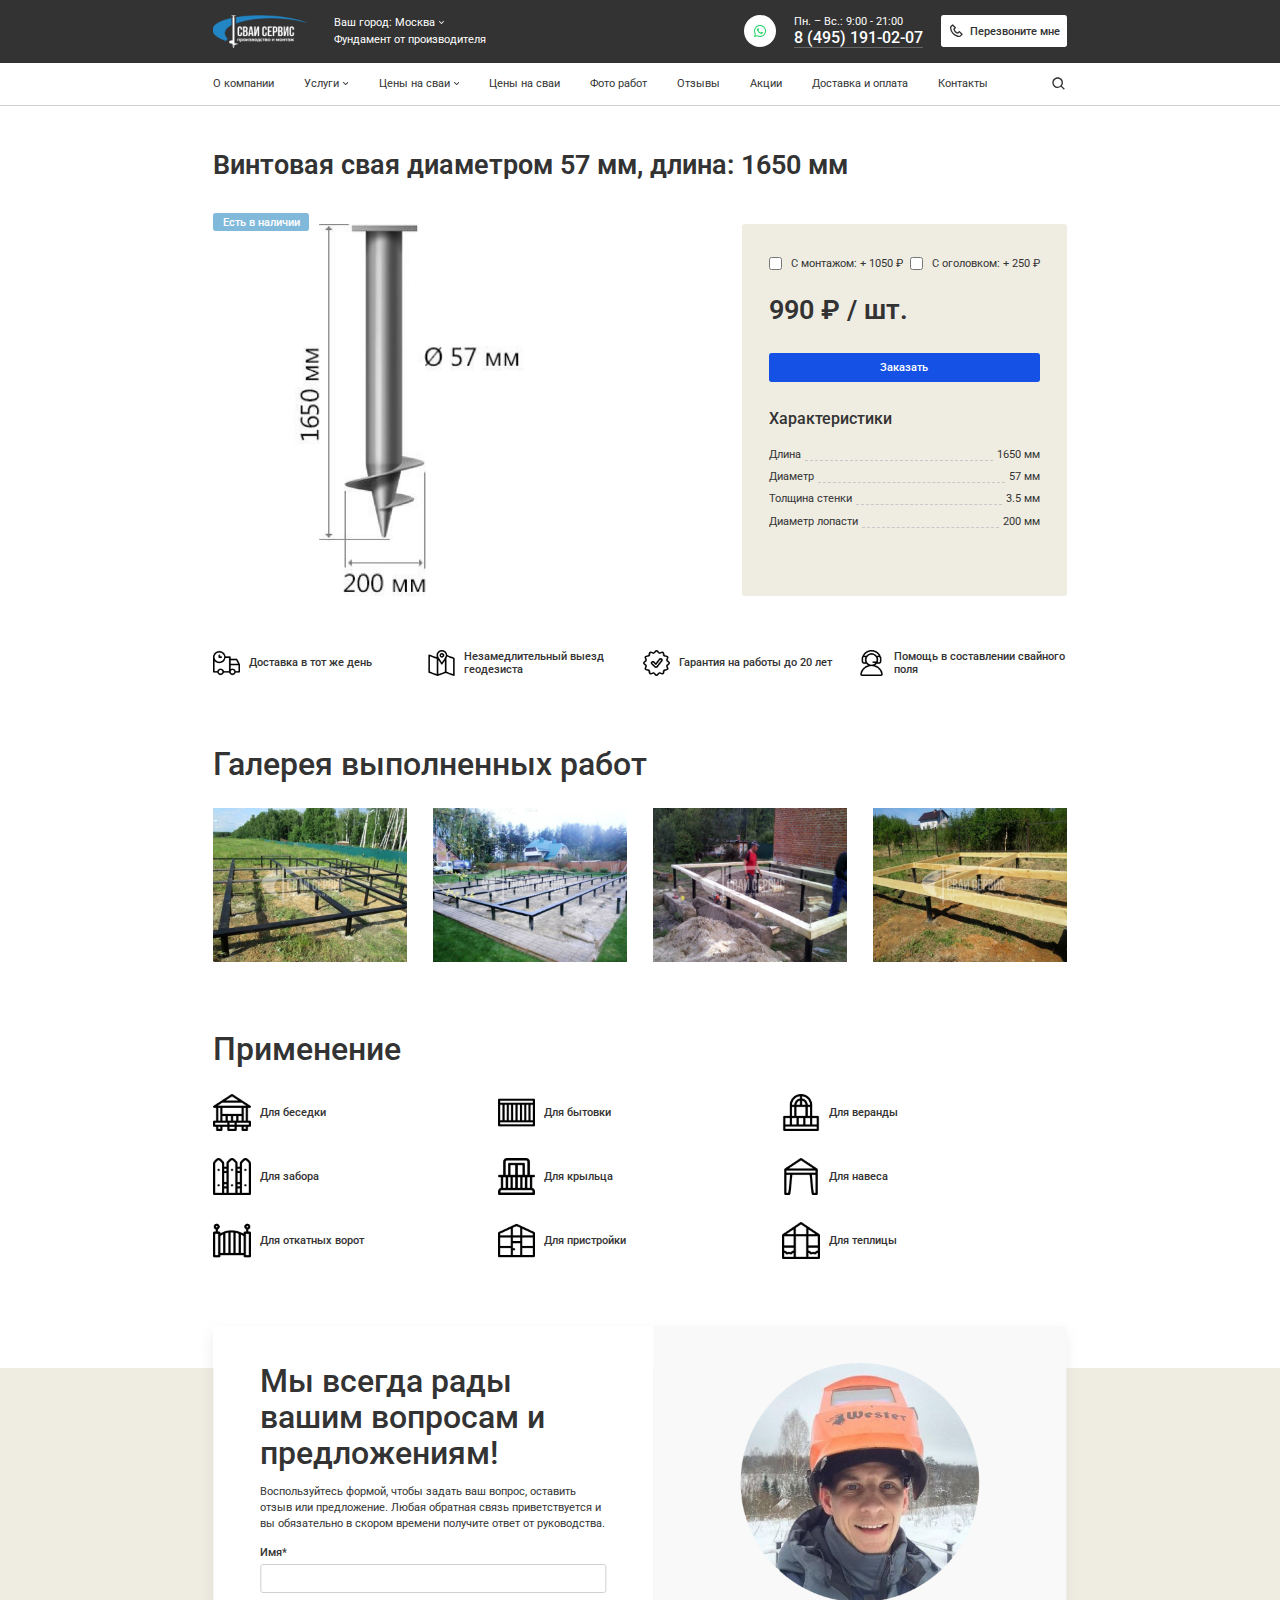
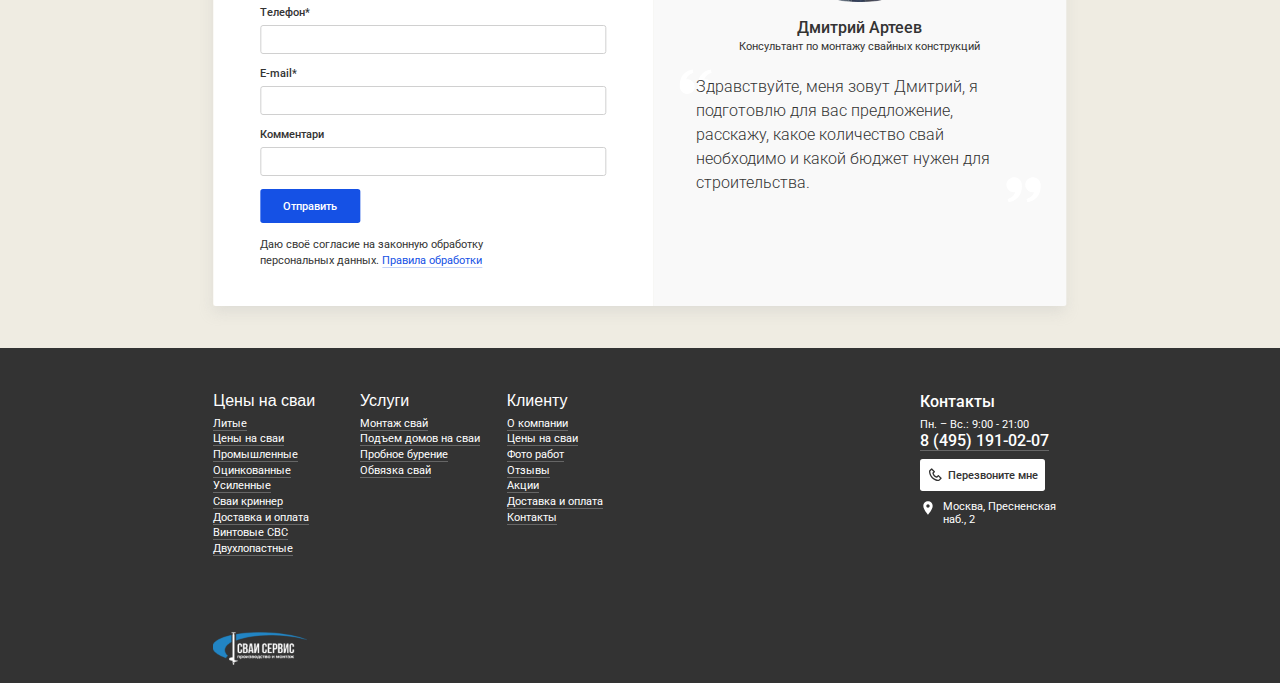
<file: product.html>
<!DOCTYPE html>
<html>
<head>
    <title>Website svai.lead.media is ready. The content is to be added</title>
    <meta http-equiv="Content-Type" content="text/html; charset=UTF-8">
    <meta name="viewport" content="width=device-width, initial-scale=1.0, user-scalable=0">
    <link rel="preconnect" href="https://fonts.googleapis.com">
    <link rel="preconnect" href="https://fonts.gstatic.com" crossorigin>
    <link href="https://fonts.googleapis.com/css2?family=Roboto:wght@100;300;400;500;700;900&display=swap" rel="stylesheet">
    <link rel="icon" type="image/ico" href="data:image/png;base64,
    AAABAAEAEBAAAAEAIABoBAAAFgAAACgAAAAQAAAAIAAAAAEAIAAAAAAAQAQAAAAAAAAAAAAAAAAAAAAAAACs0FZxq89V9avPVv+rz1b/q89W/6vPVv+rz1b/q89W/6vPVv+rz1b/q89W/6vPVv+rz1b/q89W/6vPVfWs0FZxq89V9avPVv+rz1b/q89W/6vPVv+rz1b/q89W/6vPVv+rz1b/q89W/6vPVv+rz1b/q89W/6vPVv+rz1b/q89V9avPVv+rz1b/q89W/6vPVv+rz1b/q89W/6vPVv+rz1b/q89W/6vPVv+rz1b/q89W/6vPVv+rz1b/q89W/6vPVv+rz1b/q89W/8bejf/b6rb/2+q2/9rqtf+w0mH/zeKa/9vqtv/b6rb/2Omy/6vPV/+rz1b/q89W/6vPVv+rz1b/q89W/6vPVv/M4Zj/////////////////yeCS/9josP////////////////+92Xr/q89W/6vPVv+rz1b/q89W/6vPVv+rz1b/s9Nm//7+/v///////////+Luxf++2n3/////////////////1uet/6vPVv+rz1b/q89W/6vPVv+rz1b/q89W/6vPVv/t9dv////////////5/PT/rdBb//j78v///////////+/24P+rz1b/q89W/6vPVv+rz1b/q89W/6vPVv+rz1b/1Oap/////////////////8Dbgf/g7cH////////////+/v7/tdRq/6vPVv+rz1b/q89W/6vPVv+rz1b/q89W/7vYdv/////////////////a6bT/x9+O/////////////////87jnP+rz1b/q89W/6vPVv+rz1b/q89W/6vPVv+rz1b/9fns////////////8/jn/6/RX//9/fv////////////n8c//q89W/6vPVv+rz1b/q89W/6vPVv+rz1b/q89W/9zruv////////////////+41nH/6PLS/////////////P36/67RXf+rz1b/q89W/6vPVv+rz1b/q89W/6vPVv/C3Ib/////////////////zuOe/87jnv/////////////////C3Ib/q89W/6vPVv+rz1b/q89W/6vPVv+rz1b/q89W/6vPVv+rz1b/q89W/6vPVv+rz1b/q89W/6vPVv+rz1b/q89W/6vPVv+rz1b/q89W/6vPVv+rz1b/q89W/6vPVv+rz1b/q89W/6vPVv+rz1b/q89W/6vPVv+rz1b/q89W/6vPVv+rz1b/q89W/6vPVfWrz1b/q89W/6vPVv+rz1b/q89W/6vPVv+rz1b/q89W/6vPVv+rz1b/q89W/6vPVv+rz1b/q89W/6vPVfWs0FZxq89V9avPVv+rz1b/q89W/6vPVv+rz1b/q89W/6vPVv+rz1b/q89W/6vPVv+rz1b/q89W/6vPVfWs0FZxAAAAAAAAAAAAAAAAAAAAAAAAAAAAAAAAAAAAAAAAAAAAAAAAAAAAAAAAAAAAAAAAAAAAAAAAAAAAAAAAAAAAAA==" />
    <link rel="stylesheet" href="css/nouislider.min.css">
    <link rel="stylesheet" href="css/style.css">
</head>
<body>
    <section class="basic product-basic">
        <header class="header">
            <div class="header-con container">
                <div class="header-point">
                    <a href="#" class="header-point__logo"><img src="img/logo.png" alt=""></a>
                    <div class="header-point__list">
                        <div class="header-point__list-cities">
                            <p>Ваш город: Москва</p>
                            <img src="img/header/arrow.svg" alt="">
                            <div class="header-point__list-cities-list">
                                <p>Москва</p>
                                <p>Москва</p>
                                <p>Москва</p>
                                <p>Москва</p>
                                <p>Москва</p>
                                <p>Москва</p>
                                <p>Москва</p>
                                <p>Москва</p>
                            </div>
                        </div>
                        <p class="header-point__list-subtitle">Фундамент от производителя</p>
                    </div>
                </div>
                <div class="header-soc">
                    <a href="#" class="header-soc__wpp"><img src="img/header/wpp.svg" alt=""></a>
                    <div class="header-soc__num">
                        <p>Пн. – Вс.: 9:00 - 21:00</p>
                        <a href="tel:84951910207">8 (495) 191-02-07</a>
                    </div>
                    <a href="#" class="header-soc__btn button">
                        <img src="img/header/phone.svg" alt="">
                        <p>Перезвоните мне</p>
                    </a>
                </div>
            </div>
        </header>
        <nav class="nav">
            <div class="nav-con container">
                <button class="nav-menu button">Меню</button>
                <ul class="nav-list">
                    <li><a href="#">О компании</a></li>
                    <li class="nav-list__services-link">
                        <p href="#">
                            <span>Услуги</span>
                            <svg xmlns="http://www.w3.org/2000/svg" width="8" height="6" viewBox="0 0 8 6" fill="none">
                                <g clip-path="url(#clip0_154_260)">
                                <path d="M7.872 0.905986L7.61 0.641986C7.528 0.559986 7.418 0.514986 7.3 0.514986C7.183 0.514986 7.073 0.559986 6.991 0.641986L4.001 3.63199L1.01 0.638986C0.927004 0.556986 0.817003 0.510986 0.699004 0.510986C0.583004 0.510986 0.474004 0.556986 0.390004 0.639986L0.128004 0.900986C-0.0419965 1.07099 -0.0419965 1.34999 0.128004 1.52099L3.691 5.09599C3.774 5.17899 3.883 5.23599 4.001 5.23599H4.003C4.12 5.23599 4.23 5.17799 4.313 5.09599L7.873 1.52999C7.954 1.44799 8 1.33499 8 1.21699C8 1.09999 7.955 0.989986 7.872 0.906986V0.905986Z" fill="white"/>
                                </g>
                                <defs>
                                <clipPath id="clip0_154_260">
                                <rect width="8" height="5" fill="white" transform="translate(0 0.5)"/>
                                </clipPath>
                                </defs>
                            </svg>
                        </p>
                        <div class="nav-list__services">
                            <a href="#">Сервис 1</a>
                            <a href="#">Сервис 2</a>
                            <a href="#">Сервис 3</a>
                            <a href="#">Сервис 4</a>
                            <a href="#">Сервис 5</a>
                            <a href="#">Сервис 6</a>
                            <a href="#">Сервис 7</a>
                            <a href="#">Сервис 8</a>
                        </div>
                    </li>
                    <li class="nav-list__price-link">
                        <p href="#">
                            <span>Цены на сваи</span>
                            <svg xmlns="http://www.w3.org/2000/svg" width="8" height="6" viewBox="0 0 8 6" fill="none">
                                <g clip-path="url(#clip0_154_260)">
                                <path d="M7.872 0.905986L7.61 0.641986C7.528 0.559986 7.418 0.514986 7.3 0.514986C7.183 0.514986 7.073 0.559986 6.991 0.641986L4.001 3.63199L1.01 0.638986C0.927004 0.556986 0.817003 0.510986 0.699004 0.510986C0.583004 0.510986 0.474004 0.556986 0.390004 0.639986L0.128004 0.900986C-0.0419965 1.07099 -0.0419965 1.34999 0.128004 1.52099L3.691 5.09599C3.774 5.17899 3.883 5.23599 4.001 5.23599H4.003C4.12 5.23599 4.23 5.17799 4.313 5.09599L7.873 1.52999C7.954 1.44799 8 1.33499 8 1.21699C8 1.09999 7.955 0.989986 7.872 0.906986V0.905986Z" fill="white"/>
                                </g>
                                <defs>
                                <clipPath id="clip0_154_260">
                                <rect width="8" height="5" fill="white" transform="translate(0 0.5)"/>
                                </clipPath>
                                </defs>
                            </svg>
                        </p>
                        <div class="nav-list__price">
                            <a href="#">Цены 1</a>
                            <a href="#">Цены 2</a>
                            <a href="#">Цены 3</a>
                            <a href="#">Цены 4</a>
                            <a href="#">Цены 5</a>
                            <a href="#">Цены 6</a>
                            <a href="#">Цены 7</a>
                            <a href="#">Цены 8</a>
                        </div>
                    </li>
                    <li><a href="#">Цены на сваи</a></li>
                    <li><a href="#">Фото работ</a></li>
                    <li><a href="#">Отзывы</a></li>
                    <li><a href="#">Акции</a></li>
                    <li><a href="#">Доставка и оплата</a></li>
                    <li><a href="#">Контакты</a></li>
                </ul>
                <svg xmlns="http://www.w3.org/2000/svg" width="24" height="24" viewBox="0 0 24 24" fill="none" class="nav-search">
                    <path d="M10 18C11.775 17.9996 13.4988 17.4054 14.897 16.312L19.293 20.708L20.707 19.294L16.311 14.898C17.405 13.4997 17.9996 11.7754 18 10C18 5.589 14.411 2 10 2C5.589 2 2 5.589 2 10C2 14.411 5.589 18 10 18ZM10 4C13.309 4 16 6.691 16 10C16 13.309 13.309 16 10 16C6.691 16 4 13.309 4 10C4 6.691 6.691 4 10 4Z" fill="white"/>
                </svg>
            </div>
        </nav>
    </section>
    <!-- basic -->
    <section class="product">
        <div class="product-con container">
            <p class="product-title">Винтовая свая диаметром 57 мм, длина: 1650 мм</p>
            <div class="product-wrap">
                <div class="product-wrap__img">
                    <div class="product-wrap__img">
                        <img src="img/product/item-1.jpg" alt="">
                    </div>
                    <p class="product-wrap__img-note">Есть в наличии</p>
                </div>
                <div class="product-wrap__info">
                    <div class="product-wrap__info-form">
                        <div class="product-wrap__info-form-label">
                            <label>
                                <input type="checkbox" value="С монтажом: + 1050 ₽">
                                <p>С монтажом: + 1050 ₽</p>
                            </label>
                            <label>
                                <input type="checkbox" value="С оголовком: + 250 ₽">
                                <p>С оголовком: + 250 ₽</p>
                            </label>
                        </div>
                        <p class="product-wrap__info-form-price">990 ₽ / шт.</p>
                        <input type="submit" class="product-wrap__info-form-submit button" value="Заказать">
                    </div>
                    <div class="product-wrap__info-characteristics">
                        <p class="product-wrap__info-characteristics-title">Характеристики</p>
                        <div class="product-wrap__info-characteristics-list">
                            <div class="product-wrap__info-characteristics-list-item">
                                <p>Длина</p>
                                <div></div>
                                <p>1650 мм</p>
                            </div>
                            <div class="product-wrap__info-characteristics-list-item">
                                <p>Диаметр</p>
                                <div></div>
                                <p>57 мм</p>
                            </div>
                            <div class="product-wrap__info-characteristics-list-item">
                                <p>Толщина стенки</p>
                                <div></div>
                                <p>3.5 мм</p>
                            </div>
                            <div class="product-wrap__info-characteristics-list-item">
                                <p>Диаметр лопасти</p>
                                <div></div>
                                <p>200 мм</p>
                            </div>
                        </div>
                    </div>
                </div>
            </div>
            <div class="product-note">
                <div class="product-note__item">
                    <img src="img/product/note-1.png" alt="" class="product-note__item-img">
                    <p class="product-note__item-title">Доставка в тот же день</p>
                </div>
                <div class="product-note__item">
                    <img src="img/product/note-2.png" alt="" class="product-note__item-img">
                    <p class="product-note__item-title">Незамедлительный выезд геодезиста</p>
                </div>
                <div class="product-note__item">
                    <img src="img/product/note-3.png" alt="" class="product-note__item-img">
                    <p class="product-note__item-title">Гарантия на работы до 20 лет</p>
                </div>
                <div class="product-note__item">
                    <img src="img/product/note-4.png" alt="" class="product-note__item-img">
                    <p class="product-note__item-title">Помощь в составлении свайного поля</p>
                </div>
            </div>
        </div>
    </section>
    <!-- product -->
    <section class="gallery">
        <div class="gallery-con container">
            <h2 class="gallery-title">Галерея выполненных работ</h2>
            <div class="gallery-wrap">
                <div class="gallery-wrap__item"><img src="img/gallery/gallery-1.jpg" alt=""></div>
                <div class="gallery-wrap__item"><img src="img/gallery/gallery-2.jpg" alt=""></div>
                <div class="gallery-wrap__item"><img src="img/gallery/gallery-3.jpg" alt=""></div>
                <div class="gallery-wrap__item"><img src="img/gallery/gallery-4.jpg" alt=""></div>
            </div>
        </div>
    </section>
    <!-- gallery -->
    <section class="use">
        <div class="use-con container">
            <h2 class="use-title">Применение</h2>
            <div class="use-wrap">
                <div class="use-wrap__item">
                    <img src="img/use/use-1.png" alt="" class="use-wrap__item-img">
                    <p class="use-wrap__item-title">Для беседки</p>
                </div>
                <div class="use-wrap__item">
                    <img src="img/use/use-2.png" alt="" class="use-wrap__item-img">
                    <p class="use-wrap__item-title">Для бытовки</p>
                </div>
                <div class="use-wrap__item">
                    <img src="img/use/use-3.png" alt="" class="use-wrap__item-img">
                    <p class="use-wrap__item-title">Для веранды</p>
                </div>
                <div class="use-wrap__item">
                    <img src="img/use/use-4.png" alt="" class="use-wrap__item-img">
                    <p class="use-wrap__item-title">Для забора</p>
                </div>
                <div class="use-wrap__item">
                    <img src="img/use/use-5.png" alt="" class="use-wrap__item-img">
                    <p class="use-wrap__item-title">Для крыльца</p>
                </div>
                <div class="use-wrap__item">
                    <img src="img/use/use-6.png" alt="" class="use-wrap__item-img">
                    <p class="use-wrap__item-title">Для навеса</p>
                </div>
                <div class="use-wrap__item">
                    <img src="img/use/use-7.png" alt="" class="use-wrap__item-img">
                    <p class="use-wrap__item-title">Для откатных ворот</p>
                </div>
                <div class="use-wrap__item">
                    <img src="img/use/use-8.png" alt="" class="use-wrap__item-img">
                    <p class="use-wrap__item-title">Для пристройки</p>
                </div>
                <div class="use-wrap__item">
                    <img src="img/use/use-9.png" alt="" class="use-wrap__item-img">
                    <p class="use-wrap__item-title">Для теплицы</p>
                </div>
            </div>
        </div>
    </section>
    <section class="form">
        <div class="form-con container">
            <div class="form-info">
                <h2 class="form-info__title">Мы всегда рады вашим вопросам и предложениям!</h2>
                <p class="form-info__subtitle">Воспользуйтесь формой, чтобы задать ваш вопрос, оставить отзыв или предложение. Любая обратная связь приветствуется и вы обязательно в скором времени получите ответ от руководства.</p>
                <form action="" class="form-info__item">
                    <div class="form-info__item-input">
                        <p>Имя*</p>
                        <input type="text">
                    </div>
                    <div class="form-info__item-input">
                        <p>Телефон*</p>
                        <input type="text">
                    </div>
                    <div class="form-info__item-input">
                        <p>E-mail*</p>
                        <input type="text">
                    </div>
                    <div class="form-info__item-input">
                        <p>Комментари</p>
                        <input type="text">
                    </div>
                    <input type="submit" class="form-info__item-btn button" value="Отправить">
                    <p class="form-info__item-note">Даю своё согласие на законную обработку персональных данных. <a href="#">Правила обработки</a></p>
                </form>
            </div>
            <div class="form-master">
                <img src="img/form/man.png" alt="" class="form-master__img">
                <p class="form-master__name">Дмитрий Артеев</p>
                <p class="form-master__subtitle">Консультант по монтажу свайных конструкций</p>
                <p class="form-master__info">Здравствуйте, меня зовут Дмитрий, я подготовлю для вас предложение, расскажу, какое количество свай необходимо и какой бюджет нужен для строительства.</p>
            </div>
        </div>
    </section>
    <!-- form -->
    <footer class="footer">
        <div class="footer-con container">
            <div class="footer-nav">
                <div class="footer-nav__item">
                    <button class="footer-nav__item-title">
                        Цены на сваи
                        <img src="img/footer/arrow.svg" alt="">
                    </button>
                    <ul class="footer-nav__item-list">
                        <li><a href="">Литые</a></li>
                        <li><a href="">Цены на сваи</a></li>
                        <li><a href="">Промышленные</a></li>
                        <li><a href="">Оцинкованные</a></li>
                        <li><a href="">Усиленные</a></li>
                        <li><a href="">Сваи криннер</a></li>
                        <li><a href="">Доставка и оплата</a></li>
                        <li><a href="">Винтовые СВС</a></li>
                        <li><a href="">Двухлопастные</a></li>
                    </ul>
                </div>
                <div class="footer-nav__item">
                    <button class="footer-nav__item-title">
                        Услуги
                        <img src="img/footer/arrow.svg" alt="">
                    </button>
                    <ul class="footer-nav__item-list">
                        <li><a href="">Монтаж свай</a></li>
                        <li><a href="">Подъем домов на сваи</a></li>
                        <li><a href="">Пробное бурение</a></li>
                        <li><a href="">Обвязка свай</a></li>
                    </ul>
                </div>
                <div class="footer-nav__item">
                    <button class="footer-nav__item-title">
                        Клиенту
                        <img src="img/footer/arrow.svg" alt="">
                    </button>
                    <ul class="footer-nav__item-list">
                        <li><a href="">О компании</a></li>
                        <li><a href="">Цены на сваи</a></li>
                        <li><a href="">Фото работ</a></li>
                        <li><a href="">Отзывы</a></li>
                        <li><a href="">Акции</a></li>
                        <li><a href="">Доставка и оплата</a></li>
                        <li><a href="">Контакты</a></li>
                    </ul>
                </div>
            </div>
            <div class="footer-contact">
                <p class="footer-contact__title">Контакты</p>
                <div class="footer-num">
                    <p>Пн. – Вс.: 9:00 - 21:00</p>
                    <a href="tel:84951910207">8 (495) 191-02-07</a>
                </div>
                <a href="#" class="footer-btn button">
                    <img src="img/footer/phone.svg" alt="">
                    <p>Перезвоните мне</p>
                </a>
                <div href="#" class="footer-geo">
                    <img src="img/footer/geo.svg" alt="">
                    <p>Москва, Пресненская наб., 2</p>
                </div>
            </div>
        </div>
        <div class="footer-con container">
            <a href="#" class="footer-logo"><img src="img/logo.png" alt=""></a>
        </div>
    </footer>
    <!-- footer -->
    <script src="https://cdnjs.cloudflare.com/ajax/libs/jquery/3.6.0/jquery.min.js"
    integrity="sha512-894YE6QWD5I59HgZOGReFYm4dnWc1Qt5NtvYSaNcOP+u1T9qYdvdihz0PPSiiqn/+/3e7Jo4EaG7TubfWGUrMQ=="
    crossorigin="anonymous" referrerpolicy="no-referrer"></script>
    <script src="js/scripts.js"></script>
</body>
</html>
</file>
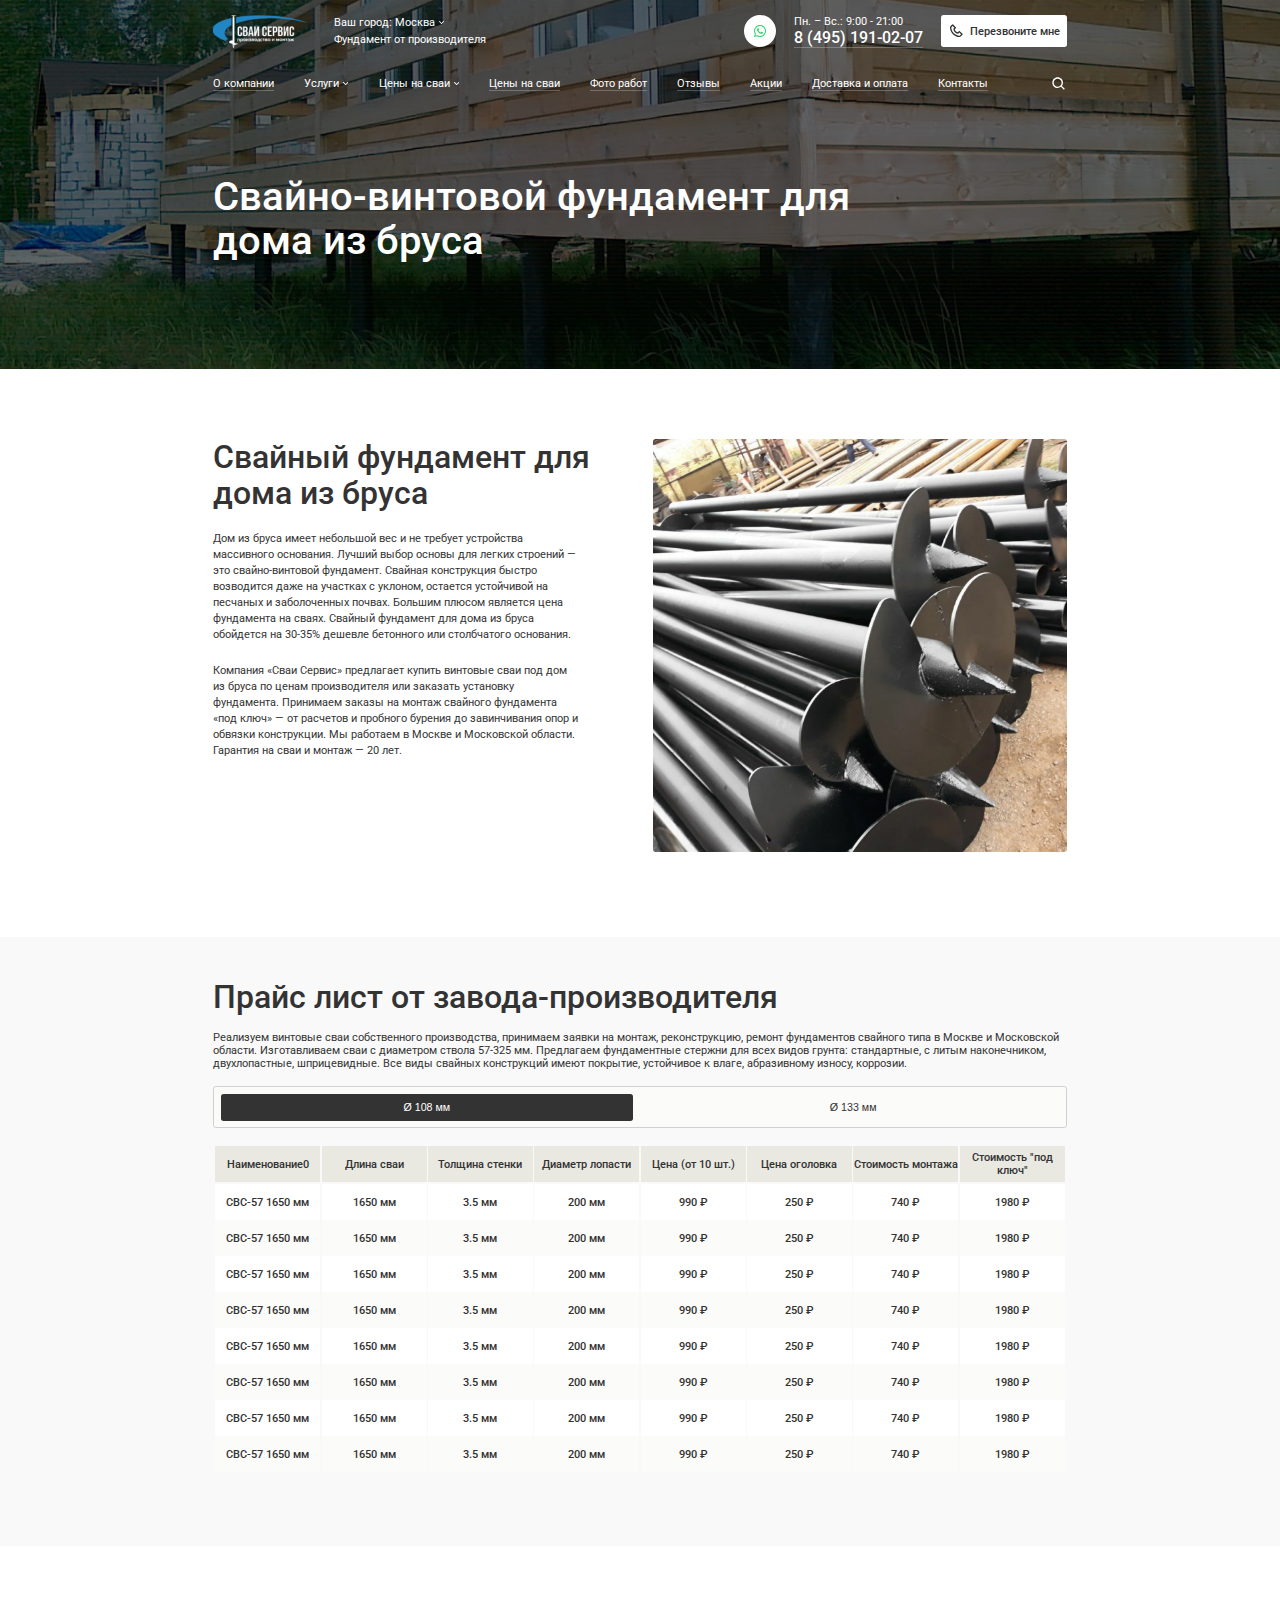
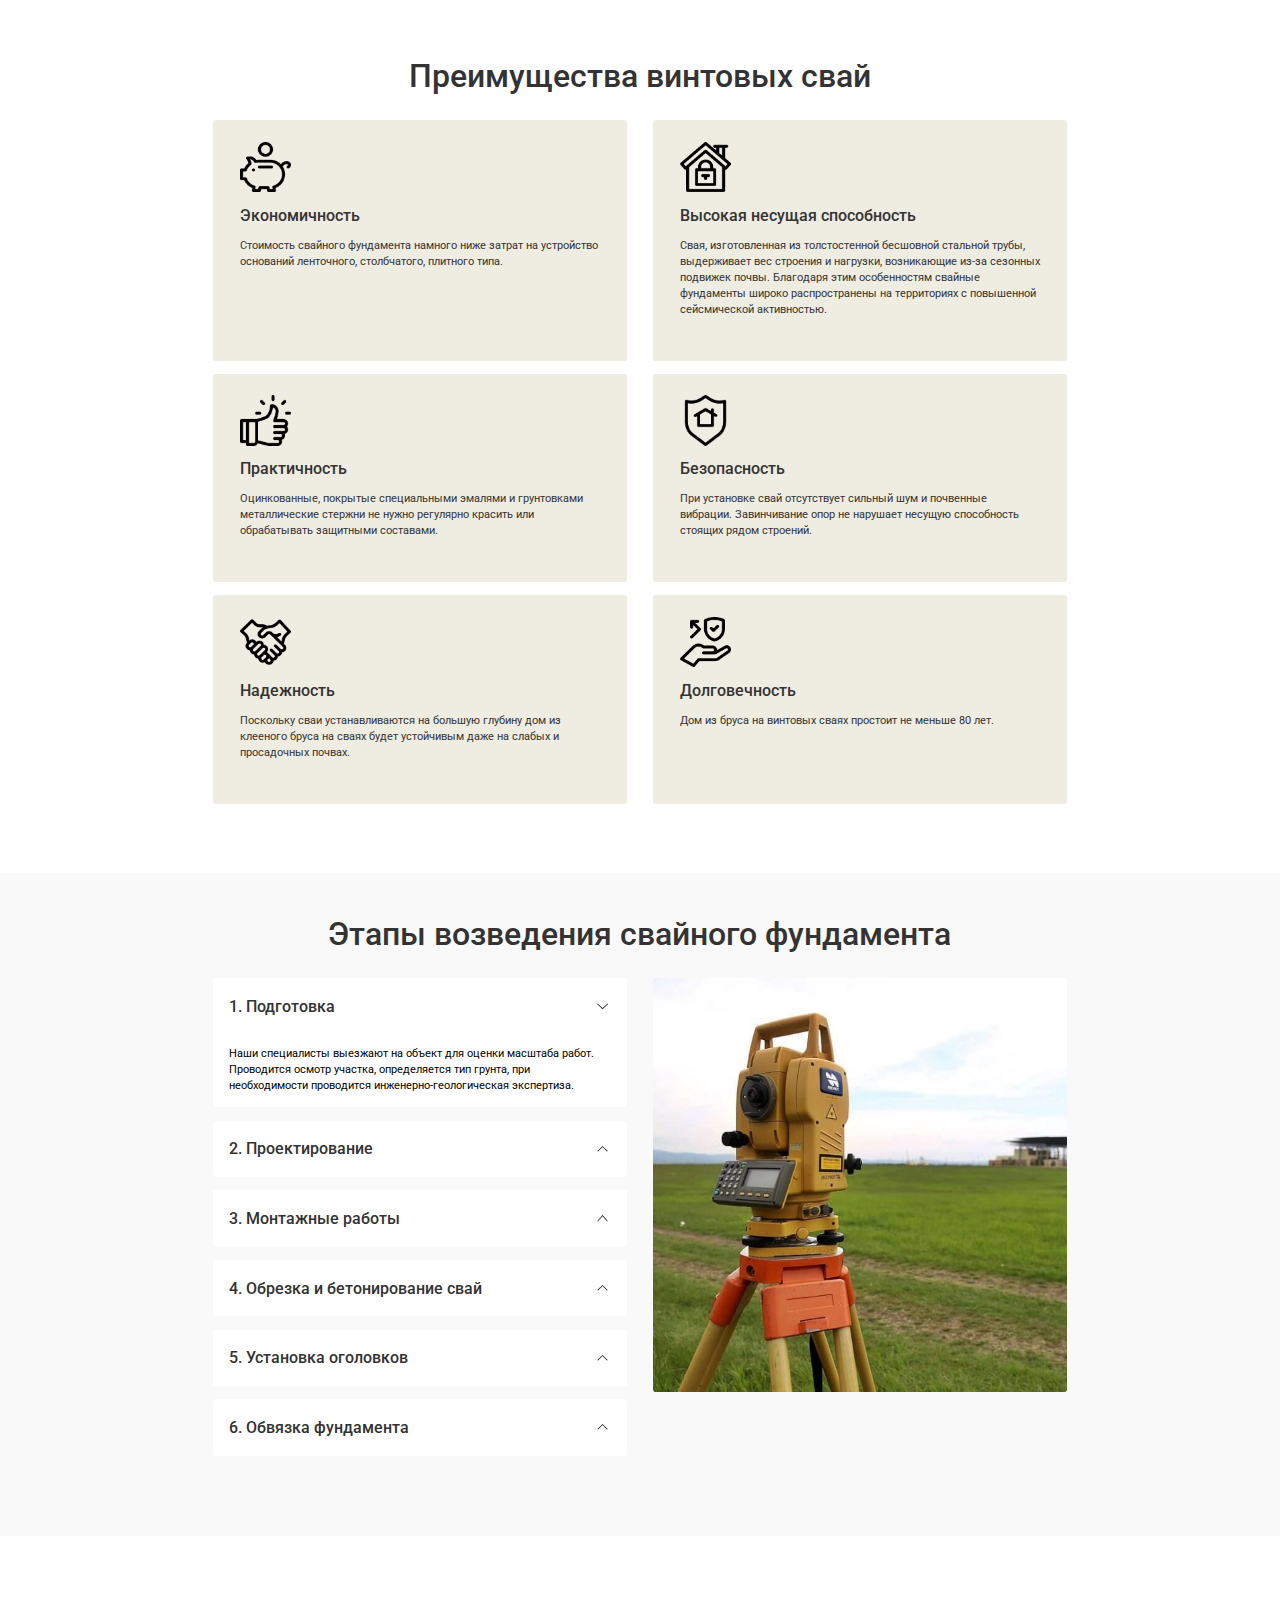
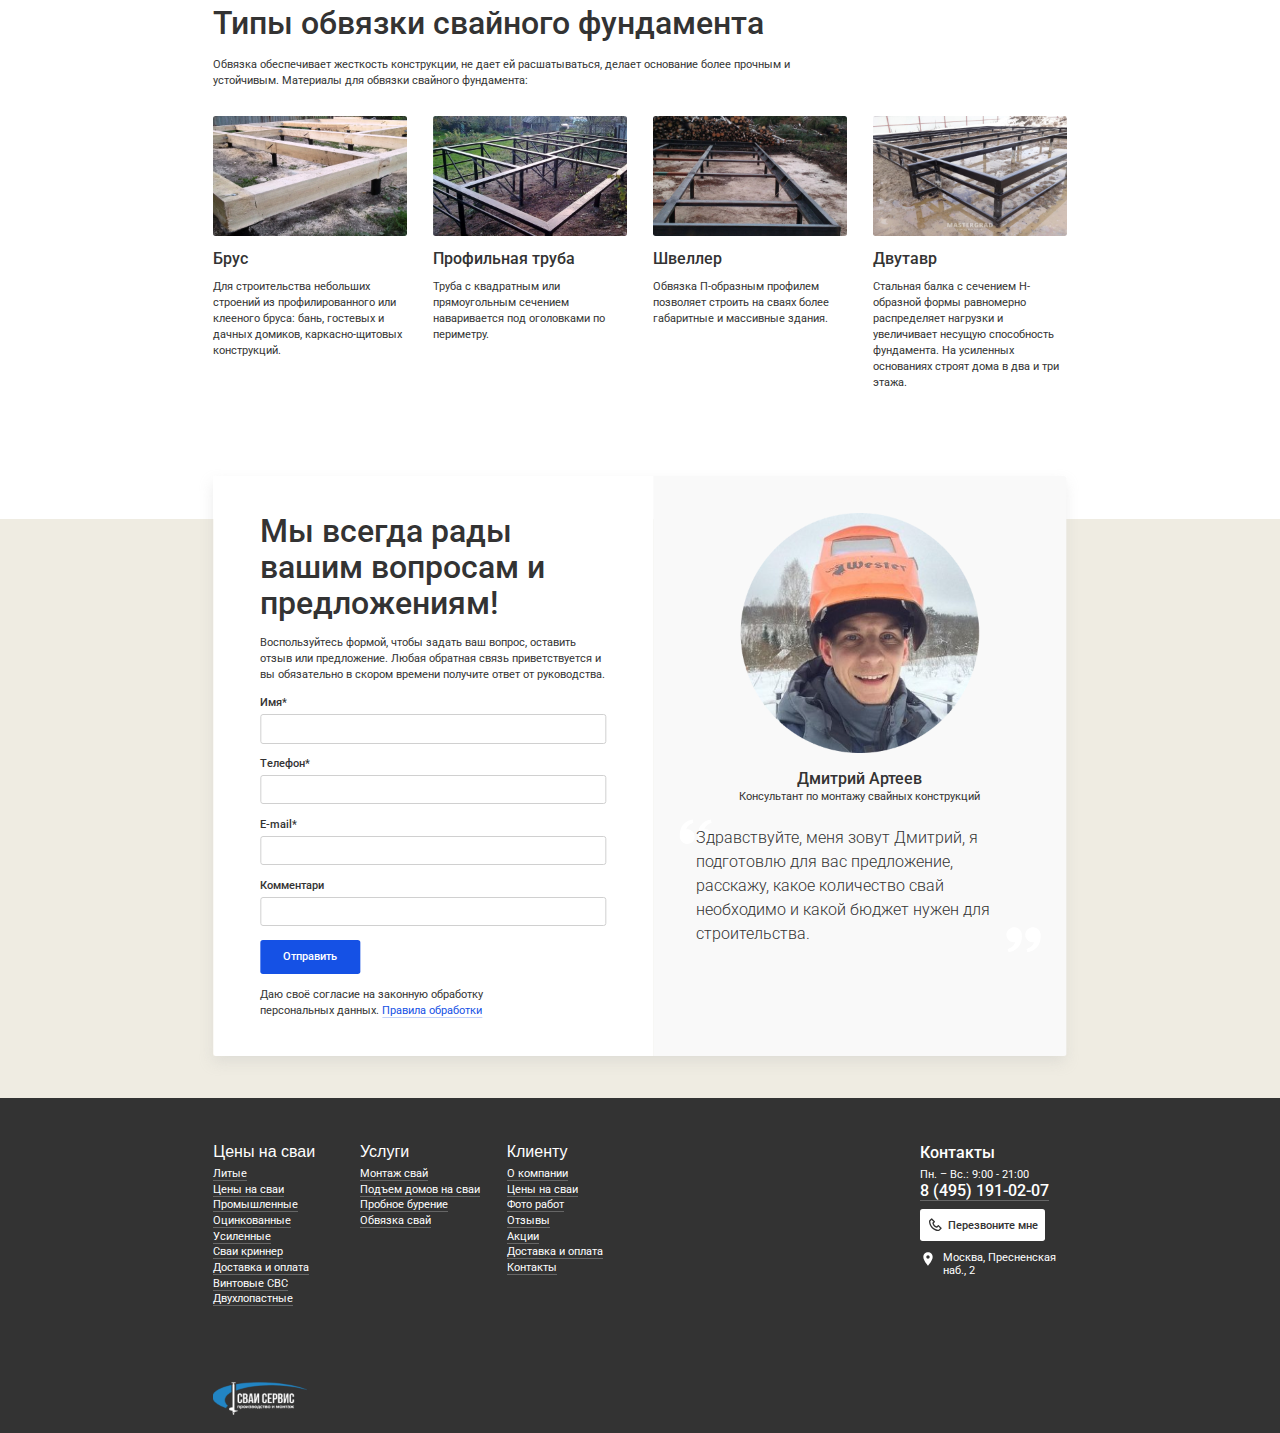
<file: services.html>
<!DOCTYPE html>
<html>
<head>
    <title>Website svai.lead.media is ready. The content is to be added</title>
    <meta http-equiv="Content-Type" content="text/html; charset=UTF-8">
    <meta name="viewport" content="width=device-width, initial-scale=1.0, user-scalable=0">
    <link rel="preconnect" href="https://fonts.googleapis.com">
    <link rel="preconnect" href="https://fonts.gstatic.com" crossorigin>
    <link href="https://fonts.googleapis.com/css2?family=Roboto:wght@100;300;400;500;700;900&display=swap" rel="stylesheet">
    <link rel="icon" type="image/ico" href="data:image/png;base64,
    AAABAAEAEBAAAAEAIABoBAAAFgAAACgAAAAQAAAAIAAAAAEAIAAAAAAAQAQAAAAAAAAAAAAAAAAAAAAAAACs0FZxq89V9avPVv+rz1b/q89W/6vPVv+rz1b/q89W/6vPVv+rz1b/q89W/6vPVv+rz1b/q89W/6vPVfWs0FZxq89V9avPVv+rz1b/q89W/6vPVv+rz1b/q89W/6vPVv+rz1b/q89W/6vPVv+rz1b/q89W/6vPVv+rz1b/q89V9avPVv+rz1b/q89W/6vPVv+rz1b/q89W/6vPVv+rz1b/q89W/6vPVv+rz1b/q89W/6vPVv+rz1b/q89W/6vPVv+rz1b/q89W/8bejf/b6rb/2+q2/9rqtf+w0mH/zeKa/9vqtv/b6rb/2Omy/6vPV/+rz1b/q89W/6vPVv+rz1b/q89W/6vPVv/M4Zj/////////////////yeCS/9josP////////////////+92Xr/q89W/6vPVv+rz1b/q89W/6vPVv+rz1b/s9Nm//7+/v///////////+Luxf++2n3/////////////////1uet/6vPVv+rz1b/q89W/6vPVv+rz1b/q89W/6vPVv/t9dv////////////5/PT/rdBb//j78v///////////+/24P+rz1b/q89W/6vPVv+rz1b/q89W/6vPVv+rz1b/1Oap/////////////////8Dbgf/g7cH////////////+/v7/tdRq/6vPVv+rz1b/q89W/6vPVv+rz1b/q89W/7vYdv/////////////////a6bT/x9+O/////////////////87jnP+rz1b/q89W/6vPVv+rz1b/q89W/6vPVv+rz1b/9fns////////////8/jn/6/RX//9/fv////////////n8c//q89W/6vPVv+rz1b/q89W/6vPVv+rz1b/q89W/9zruv////////////////+41nH/6PLS/////////////P36/67RXf+rz1b/q89W/6vPVv+rz1b/q89W/6vPVv/C3Ib/////////////////zuOe/87jnv/////////////////C3Ib/q89W/6vPVv+rz1b/q89W/6vPVv+rz1b/q89W/6vPVv+rz1b/q89W/6vPVv+rz1b/q89W/6vPVv+rz1b/q89W/6vPVv+rz1b/q89W/6vPVv+rz1b/q89W/6vPVv+rz1b/q89W/6vPVv+rz1b/q89W/6vPVv+rz1b/q89W/6vPVv+rz1b/q89W/6vPVfWrz1b/q89W/6vPVv+rz1b/q89W/6vPVv+rz1b/q89W/6vPVv+rz1b/q89W/6vPVv+rz1b/q89W/6vPVfWs0FZxq89V9avPVv+rz1b/q89W/6vPVv+rz1b/q89W/6vPVv+rz1b/q89W/6vPVv+rz1b/q89W/6vPVfWs0FZxAAAAAAAAAAAAAAAAAAAAAAAAAAAAAAAAAAAAAAAAAAAAAAAAAAAAAAAAAAAAAAAAAAAAAAAAAAAAAAAAAAAAAA==" />
    <link rel="stylesheet" href="css/nouislider.min.css">
    <link rel="stylesheet" href="css/style.css">
</head>
<body>
    <section class="basic services-basic">
        <header class="header">
            <div class="header-con container">
                <div class="header-point">
                    <a href="#" class="header-point__logo"><img src="img/logo.png" alt=""></a>
                    <div class="header-point__list">
                        <div class="header-point__list-cities">
                            <p>Ваш город: Москва</p>
                            <img src="img/header/arrow.svg" alt="">
                            <div class="header-point__list-cities-list">
                                <p>Москва</p>
                                <p>Москва</p>
                                <p>Москва</p>
                                <p>Москва</p>
                                <p>Москва</p>
                                <p>Москва</p>
                                <p>Москва</p>
                                <p>Москва</p>
                            </div>
                        </div>
                        <p class="header-point__list-subtitle">Фундамент от производителя</p>
                    </div>
                </div>
                <div class="header-soc">
                    <a href="#" class="header-soc__wpp"><img src="img/header/wpp.svg" alt=""></a>
                    <div class="header-soc__num">
                        <p>Пн. – Вс.: 9:00 - 21:00</p>
                        <a href="tel:84951910207">8 (495) 191-02-07</a>
                    </div>
                    <a href="#" class="header-soc__btn button">
                        <img src="img/header/phone.svg" alt="">
                        <p>Перезвоните мне</p>
                    </a>
                </div>
            </div>
        </header>
        <nav class="nav">
            <div class="nav-con container">
                <button class="nav-menu button">Меню</button>
                <ul class="nav-list">
                    <li><a href="#">О компании</a></li>
                    <li class="nav-list__services-link">
                        <p href="#">
                            <span>Услуги</span>
                            <svg xmlns="http://www.w3.org/2000/svg" width="8" height="6" viewBox="0 0 8 6" fill="none">
                                <g clip-path="url(#clip0_154_260)">
                                <path d="M7.872 0.905986L7.61 0.641986C7.528 0.559986 7.418 0.514986 7.3 0.514986C7.183 0.514986 7.073 0.559986 6.991 0.641986L4.001 3.63199L1.01 0.638986C0.927004 0.556986 0.817003 0.510986 0.699004 0.510986C0.583004 0.510986 0.474004 0.556986 0.390004 0.639986L0.128004 0.900986C-0.0419965 1.07099 -0.0419965 1.34999 0.128004 1.52099L3.691 5.09599C3.774 5.17899 3.883 5.23599 4.001 5.23599H4.003C4.12 5.23599 4.23 5.17799 4.313 5.09599L7.873 1.52999C7.954 1.44799 8 1.33499 8 1.21699C8 1.09999 7.955 0.989986 7.872 0.906986V0.905986Z" fill="white"/>
                                </g>
                                <defs>
                                <clipPath id="clip0_154_260">
                                <rect width="8" height="5" fill="white" transform="translate(0 0.5)"/>
                                </clipPath>
                                </defs>
                            </svg>
                        </p>
                        <div class="nav-list__services">
                            <a href="#">Сервис 1</a>
                            <a href="#">Сервис 2</a>
                            <a href="#">Сервис 3</a>
                            <a href="#">Сервис 4</a>
                            <a href="#">Сервис 5</a>
                            <a href="#">Сервис 6</a>
                            <a href="#">Сервис 7</a>
                            <a href="#">Сервис 8</a>
                        </div>
                    </li>
                    <li class="nav-list__price-link">
                        <p href="#">
                            <span>Цены на сваи</span>
                            <svg xmlns="http://www.w3.org/2000/svg" width="8" height="6" viewBox="0 0 8 6" fill="none">
                                <g clip-path="url(#clip0_154_260)">
                                <path d="M7.872 0.905986L7.61 0.641986C7.528 0.559986 7.418 0.514986 7.3 0.514986C7.183 0.514986 7.073 0.559986 6.991 0.641986L4.001 3.63199L1.01 0.638986C0.927004 0.556986 0.817003 0.510986 0.699004 0.510986C0.583004 0.510986 0.474004 0.556986 0.390004 0.639986L0.128004 0.900986C-0.0419965 1.07099 -0.0419965 1.34999 0.128004 1.52099L3.691 5.09599C3.774 5.17899 3.883 5.23599 4.001 5.23599H4.003C4.12 5.23599 4.23 5.17799 4.313 5.09599L7.873 1.52999C7.954 1.44799 8 1.33499 8 1.21699C8 1.09999 7.955 0.989986 7.872 0.906986V0.905986Z" fill="white"/>
                                </g>
                                <defs>
                                <clipPath id="clip0_154_260">
                                <rect width="8" height="5" fill="white" transform="translate(0 0.5)"/>
                                </clipPath>
                                </defs>
                            </svg>
                        </p>
                        <div class="nav-list__price">
                            <a href="#">Цены 1</a>
                            <a href="#">Цены 2</a>
                            <a href="#">Цены 3</a>
                            <a href="#">Цены 4</a>
                            <a href="#">Цены 5</a>
                            <a href="#">Цены 6</a>
                            <a href="#">Цены 7</a>
                            <a href="#">Цены 8</a>
                        </div>
                    </li>
                    <li><a href="#">Цены на сваи</a></li>
                    <li><a href="#">Фото работ</a></li>
                    <li><a href="#">Отзывы</a></li>
                    <li><a href="#">Акции</a></li>
                    <li><a href="#">Доставка и оплата</a></li>
                    <li><a href="#">Контакты</a></li>
                </ul>
                <svg xmlns="http://www.w3.org/2000/svg" width="24" height="24" viewBox="0 0 24 24" fill="none" class="nav-search">
                    <path d="M10 18C11.775 17.9996 13.4988 17.4054 14.897 16.312L19.293 20.708L20.707 19.294L16.311 14.898C17.405 13.4997 17.9996 11.7754 18 10C18 5.589 14.411 2 10 2C5.589 2 2 5.589 2 10C2 14.411 5.589 18 10 18ZM10 4C13.309 4 16 6.691 16 10C16 13.309 13.309 16 10 16C6.691 16 4 13.309 4 10C4 6.691 6.691 4 10 4Z" fill="white"/>
                </svg>
            </div>
        </nav>
        <div class="basic-con container">
            <h1 class="basic-title services-title">Свайно-винтовой фундамент для дома из бруса</h1>
        </div>
    </section>
    <!-- basic -->
    <section class="info">
        <div class="info-con container">
            <div class="info-text">
                <h2 class="info-text__title">Свайный фундамент для дома из бруса</h2>
                <p class="info-text__item">Дом из бруса имеет небольшой вес и не требует устройства массивного основания. Лучший выбор основы для легких строений — это свайно-винтовой фундамент. Свайная конструкция быстро возводится даже на участках с уклоном, остается устойчивой на песчаных и заболоченных почвах. Большим плюсом является цена фундамента на сваях. Свайный фундамент для дома из бруса обойдется на 30-35% дешевле бетонного или столбчатого основания.</p>
                <p class="info-text__item">Компания «Сваи Сервис» предлагает купить винтовые сваи под дом из бруса по ценам производителя или заказать установку фундамента. Принимаем заказы на монтаж свайного фундамента «под ключ» — от расчетов и пробного бурения до завинчивания опор и обвязки конструкции. Мы работаем в Москве и Московской области. Гарантия на сваи и монтаж — 20 лет.</p>
            </div>
            <img src="img/info/piles.jpg" alt="" class="info-img">
        </div>
    </section>
    <!-- info -->
    <section class="price">
        <div class="price-con container">
            <h2>Прайс лист от завода-производителя</h2>
            <p class="price-subtitle">Реализуем винтовые сваи собственного производства, принимаем заявки на монтаж, реконструкцию, ремонт фундаментов свайного типа в Москве и Московской области. Изготавливаем сваи с диаметром ствола 57-325 мм. Предлагаем фундаментные стержни для всех видов грунта: стандартные, с литым наконечником, двухлопастные, шприцевидные. Все виды свайных конструкций имеют покрытие, устойчивое к влаге, абразивному износу, коррозии.</p>
            <div class="price-btns">
                <button class="price-btns__item price-btns__item-service price-btns__item-active" data-price="price-list__item-1">Ø 108 мм</button>
                <button class="price-btns__item price-btns__item-service" data-price="price-list__item-2">Ø 133 мм</button>
            </div>
            <div class="price-list">
                <div class="price-list__item price-list__item-active price-list__item-1">
                    <table>
                        <thead>
                            <tr>
                                <th>Наименование0</th>
                                <th>Длина сваи</th>
                                <th>Толщина стенки</th>
                                <th>Диаметр лопасти</th>
                                <th>Цена (от 10 шт.)</th>
                                <th>Цена оголовка</th>
                                <th>Стоимость монтажа</th>
                                <th>Стоимость "под ключ"</th>
                            </tr>
                        </thead>
                        <tbody>
                            <tr>
                                <td>СВС-57 1650 мм</td>
                                <td>1650 мм</td>
                                <td>3.5 мм</td>
                                <td>200 мм</td>
                                <td>990 ₽</td>
                                <td>250 ₽</td>
                                <td>740 ₽</td>
                                <td>1980 ₽ <a href="#" class="price-list__item-btn button">Заказать</a></td>
                            </tr>
                            <tr>
                                <td>СВС-57 1650 мм</td>
                                <td>1650 мм</td>
                                <td>3.5 мм</td>
                                <td>200 мм</td>
                                <td>990 ₽</td>
                                <td>250 ₽</td>
                                <td>740 ₽</td>
                                <td>1980 ₽ <a href="#" class="price-list__item-btn button">Заказать</a></td>
                            </tr>
                            <tr>
                                <td>СВС-57 1650 мм</td>
                                <td>1650 мм</td>
                                <td>3.5 мм</td>
                                <td>200 мм</td>
                                <td>990 ₽</td>
                                <td>250 ₽</td>
                                <td>740 ₽</td>
                                <td>1980 ₽ <a href="#" class="price-list__item-btn button">Заказать</a></td>
                            </tr>
                            <tr>
                                <td>СВС-57 1650 мм</td>
                                <td>1650 мм</td>
                                <td>3.5 мм</td>
                                <td>200 мм</td>
                                <td>990 ₽</td>
                                <td>250 ₽</td>
                                <td>740 ₽</td>
                                <td>1980 ₽ <a href="#" class="price-list__item-btn button">Заказать</a></td>
                            </tr>
                            <tr>
                                <td>СВС-57 1650 мм</td>
                                <td>1650 мм</td>
                                <td>3.5 мм</td>
                                <td>200 мм</td>
                                <td>990 ₽</td>
                                <td>250 ₽</td>
                                <td>740 ₽</td>
                                <td>1980 ₽ <a href="#" class="price-list__item-btn button">Заказать</a></td>
                            </tr>
                            <tr>
                                <td>СВС-57 1650 мм</td>
                                <td>1650 мм</td>
                                <td>3.5 мм</td>
                                <td>200 мм</td>
                                <td>990 ₽</td>
                                <td>250 ₽</td>
                                <td>740 ₽</td>
                                <td>1980 ₽ <a href="#" class="price-list__item-btn button">Заказать</a></td>
                            </tr>
                            <tr>
                                <td>СВС-57 1650 мм</td>
                                <td>1650 мм</td>
                                <td>3.5 мм</td>
                                <td>200 мм</td>
                                <td>990 ₽</td>
                                <td>250 ₽</td>
                                <td>740 ₽</td>
                                <td>1980 ₽ <a href="#" class="price-list__item-btn button">Заказать</a></td>
                            </tr>
                            <tr>
                                <td>СВС-57 1650 мм</td>
                                <td>1650 мм</td>
                                <td>3.5 мм</td>
                                <td>200 мм</td>
                                <td>990 ₽</td>
                                <td>250 ₽</td>
                                <td>740 ₽</td>
                                <td>1980 ₽ <a href="#" class="price-list__item-btn button">Заказать</a></td>
                            </tr>
                        </tbody>
                    </table>
                </div>
                <div class="price-list__item price-list__item-2">
                    <table>
                        <thead>
                            <tr>
                                <th>Наименование1</th>
                                <th>Длина сваи</th>
                                <th>Толщина стенки</th>
                                <th>Диаметр лопасти</th>
                                <th>Цена (от 10 шт.)</th>
                                <th>Цена оголовка</th>
                                <th>Стоимость монтажа</th>
                                <th>Стоимость "под ключ"</th>
                            </tr>
                        </thead>
                        <tbody>
                            <tr>
                                <td>СВС-57 1650 мм</td>
                                <td>1650 мм</td>
                                <td>3.5 мм</td>
                                <td>200 мм</td>
                                <td>990 ₽</td>
                                <td>250 ₽</td>
                                <td>740 ₽</td>
                                <td>1980 ₽ <a href="#" class="price-list__item-btn button">Заказать</a></td>
                            </tr>
                            <tr>
                                <td>СВС-57 1650 мм</td>
                                <td>1650 мм</td>
                                <td>3.5 мм</td>
                                <td>200 мм</td>
                                <td>990 ₽</td>
                                <td>250 ₽</td>
                                <td>740 ₽</td>
                                <td>1980 ₽ <a href="#" class="price-list__item-btn button">Заказать</a></td>
                            </tr>
                            <tr>
                                <td>СВС-57 1650 мм</td>
                                <td>1650 мм</td>
                                <td>3.5 мм</td>
                                <td>200 мм</td>
                                <td>990 ₽</td>
                                <td>250 ₽</td>
                                <td>740 ₽</td>
                                <td>1980 ₽ <a href="#" class="price-list__item-btn button">Заказать</a></td>
                            </tr>
                            <tr>
                                <td>СВС-57 1650 мм</td>
                                <td>1650 мм</td>
                                <td>3.5 мм</td>
                                <td>200 мм</td>
                                <td>990 ₽</td>
                                <td>250 ₽</td>
                                <td>740 ₽</td>
                                <td>1980 ₽ <a href="#" class="price-list__item-btn button">Заказать</a></td>
                            </tr>
                            <tr>
                                <td>СВС-57 1650 мм</td>
                                <td>1650 мм</td>
                                <td>3.5 мм</td>
                                <td>200 мм</td>
                                <td>990 ₽</td>
                                <td>250 ₽</td>
                                <td>740 ₽</td>
                                <td>1980 ₽ <a href="#" class="price-list__item-btn button">Заказать</a></td>
                            </tr>
                            <tr>
                                <td>СВС-57 1650 мм</td>
                                <td>1650 мм</td>
                                <td>3.5 мм</td>
                                <td>200 мм</td>
                                <td>990 ₽</td>
                                <td>250 ₽</td>
                                <td>740 ₽</td>
                                <td>1980 ₽ <a href="#" class="price-list__item-btn button">Заказать</a></td>
                            </tr>
                            <tr>
                                <td>СВС-57 1650 мм</td>
                                <td>1650 мм</td>
                                <td>3.5 мм</td>
                                <td>200 мм</td>
                                <td>990 ₽</td>
                                <td>250 ₽</td>
                                <td>740 ₽</td>
                                <td>1980 ₽ <a href="#" class="price-list__item-btn button">Заказать</a></td>
                            </tr>
                            <tr>
                                <td>СВС-57 1650 мм</td>
                                <td>1650 мм</td>
                                <td>3.5 мм</td>
                                <td>200 мм</td>
                                <td>990 ₽</td>
                                <td>250 ₽</td>
                                <td>740 ₽</td>
                                <td>1980 ₽ <a href="#" class="price-list__item-btn button">Заказать</a></td>
                            </tr>
                        </tbody>
                    </table>
                </div>
            </div>
        </div>
    </section>
    <!-- price -->
    <section class="advan">
        <div class="advan-con container">
            <h2 class="advan-title">Преимущества винтовых свай</h2>
            <div class="advan-wrap">
                <div class="advan-wrap__item">
                    <img src="img/advan/services-advan-1.png" alt="" class="advan-wrap__item-img">
                    <p class="advan-wrap__item-title">Экономичность</p>
                    <p class="advan-wrap__item-text">Стоимость свайного фундамента намного ниже затрат на устройство оснований ленточного, столбчатого, плитного типа.</p>
                </div>
                <div class="advan-wrap__item">
                    <img src="img/advan/services-advan-2.png" alt="" class="advan-wrap__item-img">
                    <p class="advan-wrap__item-title">Высокая несущая способность</p>
                    <p class="advan-wrap__item-text">Свая, изготовленная из толстостенной бесшовной стальной трубы, выдерживает вес строения и нагрузки, возникающие из-за сезонных подвижек почвы. Благодаря этим особенностям свайные фундаменты широко распространены на территориях с повышенной сейсмической активностью.</p>
                </div>
                <div class="advan-wrap__item">
                    <img src="img/advan/services-advan-3.png" alt="" class="advan-wrap__item-img">
                    <p class="advan-wrap__item-title">Практичность</p>
                    <p class="advan-wrap__item-text">Оцинкованные, покрытые специальными эмалями и грунтовками металлические стержни не нужно регулярно красить или обрабатывать защитными составами.</p>
                </div>
                <div class="advan-wrap__item">
                    <img src="img/advan/services-advan-4.png" alt="" class="advan-wrap__item-img">
                    <p class="advan-wrap__item-title">Безопасность</p>
                    <p class="advan-wrap__item-text">При установке свай отсутствует сильный шум и почвенные вибрации. Завинчивание опор не нарушает несущую способность стоящих рядом строений.</p>
                </div>
                <div class="advan-wrap__item">
                    <img src="img/advan/services-advan-5.png" alt="" class="advan-wrap__item-img">
                    <p class="advan-wrap__item-title">Надежность</p>
                    <p class="advan-wrap__item-text">Поскольку сваи устанавливаются на большую глубину дом из клееного бруса на сваях будет устойчивым даже на слабых и просадочных почвах.</p>
                </div>
                <div class="advan-wrap__item">
                    <img src="img/advan/services-advan-6.png" alt="" class="advan-wrap__item-img">
                    <p class="advan-wrap__item-title">Долговечность</p>
                    <p class="advan-wrap__item-text">Дом из бруса на винтовых сваях простоит не меньше 80 лет.</p>
                </div>
            </div>
        </div>
    </section>
    <!-- advan -->
    <section class="reasons">
        <div class="container"><h2 class="reasons-title">Этапы возведения свайного фундамента</h2></div>
        <div class="reasons-con container">
            <div class="reasons-wrap">
                <div class="reasons-step reasons-step__active">
                    <div class="reasons-step__head reasons-step__head-active">
                        <p class="reasons-step__head-title">1. Подготовка</p>
                        <div class="reasons-step__head-open reasons-step__head-open-active"><img src="img/reasons/arrow.svg" alt=""></div>
                    </div>
                    <p class="reasons-step__text reasons-step__text-active">Наши специалисты выезжают на объект для оценки масштаба работ. Проводится осмотр участка, определяется тип грунта, при необходимости проводится инженерно-геологическая экспертиза.</p>
                </div>
                <div class="reasons-step">
                    <div class="reasons-step__head">
                        <p class="reasons-step__head-title">2. Проектирование</p>
                        <div class="reasons-step__head-open"><img src="img/reasons/arrow.svg" alt=""></div>
                    </div>
                    <p class="reasons-step__text">Наши специалисты выезжают на объект для оценки масштаба работ. Проводится осмотр участка, определяется тип грунта, при необходимости проводится инженерно-геологическая экспертиза.</p>
                </div>
                <div class="reasons-step">
                    <div class="reasons-step__head">
                        <p class="reasons-step__head-title">3. Монтажные работы</p>
                        <div class="reasons-step__head-open"><img src="img/reasons/arrow.svg" alt=""></div>
                    </div>
                    <p class="reasons-step__text">Наши специалисты выезжают на объект для оценки масштаба работ. Проводится осмотр участка, определяется тип грунта, при необходимости проводится инженерно-геологическая экспертиза.</p>
                </div>
                <div class="reasons-step">
                    <div class="reasons-step__head">
                        <p class="reasons-step__head-title">4. Обрезка и бетонирование свай</p>
                        <div class="reasons-step__head-open"><img src="img/reasons/arrow.svg" alt=""></div>
                    </div>
                    <p class="reasons-step__text">Наши специалисты выезжают на объект для оценки масштаба работ. Проводится осмотр участка, определяется тип грунта, при необходимости проводится инженерно-геологическая экспертиза.</p>
                </div>
                <div class="reasons-step">
                    <div class="reasons-step__head">
                        <p class="reasons-step__head-title">5. Установка оголовков</p>
                        <div class="reasons-step__head-open"><img src="img/reasons/arrow.svg" alt=""></div>
                    </div>
                    <p class="reasons-step__text">Наши специалисты выезжают на объект для оценки масштаба работ. Проводится осмотр участка, определяется тип грунта, при необходимости проводится инженерно-геологическая экспертиза.</p>
                </div>
                <div class="reasons-step">
                    <div class="reasons-step__head">
                        <p class="reasons-step__head-title">6. Обвязка фундамента</p>
                        <div class="reasons-step__head-open"><img src="img/reasons/arrow.svg" alt=""></div>
                    </div>
                    <p class="reasons-step__text">Наши специалисты выезжают на объект для оценки масштаба работ. Проводится осмотр участка, определяется тип грунта, при необходимости проводится инженерно-геологическая экспертиза.</p>
                </div>
            </div>
            <img src="img/reasons/services-reason-1.jpg" alt="" class="reasons-img">
        </div>
    </section>
    <!-- reasons -->
    <div class="strapping">
        <div class="strapping-con container">
            <h2 class="strapping-title">Типы обвязки свайного фундамента</h2>
            <p class="strapping-subtitle">Обвязка обеспечивает жесткость конструкции, не дает ей расшатываться, делает основание более прочным и устойчивым. Материалы для обвязки свайного фундамента:</p>
            <div class="strapping-wrap">
                <div class="strapping-wrap__item">
                    <img src="img/strapping/strapping-1.jpg" alt="" class="strapping-wrap__item-img">
                    <p class="strapping-wrap__item-title">Брус</p>
                    <p class="strapping-wrap__item-text">Для строительства небольших строений из профилированного или клееного бруса: бань, гостевых и дачных домиков, каркасно-щитовых конструкций.</p>
                </div>
                <div class="strapping-wrap__item">
                    <img src="img/strapping/strapping-2.jpg" alt="" class="strapping-wrap__item-img">
                    <p class="strapping-wrap__item-title">Профильная труба</p>
                    <p class="strapping-wrap__item-text">Труба с квадратным или прямоугольным сечением наваривается под оголовками по периметру.</p>
                </div>
                <div class="strapping-wrap__item">
                    <img src="img/strapping/strapping-3.jpg" alt="" class="strapping-wrap__item-img">
                    <p class="strapping-wrap__item-title">Швеллер</p>
                    <p class="strapping-wrap__item-text">Обвязка П-образным профилем позволяет строить на сваях более габаритные и массивные здания.</p>
                </div>
                <div class="strapping-wrap__item">
                    <img src="img/strapping/strapping-4.jpg" alt="" class="strapping-wrap__item-img">
                    <p class="strapping-wrap__item-title">Двутавр</p>
                    <p class="strapping-wrap__item-text">Стальная балка с сечением Н-образной формы равномерно распределяет нагрузки и увеличивает несущую способность фундамента. На усиленных основаниях строят дома в два и три этажа.</p>
                </div>
            </div>
        </div>
    </div>
    <section class="form">
        <div class="form-con container">
            <div class="form-info">
                <h2 class="form-info__title">Мы всегда рады вашим вопросам и предложениям!</h2>
                <p class="form-info__subtitle">Воспользуйтесь формой, чтобы задать ваш вопрос, оставить отзыв или предложение. Любая обратная связь приветствуется и вы обязательно в скором времени получите ответ от руководства.</p>
                <form action="" class="form-info__item">
                    <div class="form-info__item-input">
                        <p>Имя*</p>
                        <input type="text">
                    </div>
                    <div class="form-info__item-input">
                        <p>Телефон*</p>
                        <input type="text">
                    </div>
                    <div class="form-info__item-input">
                        <p>E-mail*</p>
                        <input type="text">
                    </div>
                    <div class="form-info__item-input">
                        <p>Комментари</p>
                        <input type="text">
                    </div>
                    <input type="submit" class="form-info__item-btn button" value="Отправить">
                    <p class="form-info__item-note">Даю своё согласие на законную обработку персональных данных. <a href="#">Правила обработки</a></p>
                </form>
            </div>
            <div class="form-master">
                <img src="img/form/man.png" alt="" class="form-master__img">
                <p class="form-master__name">Дмитрий Артеев</p>
                <p class="form-master__subtitle">Консультант по монтажу свайных конструкций</p>
                <p class="form-master__info">Здравствуйте, меня зовут Дмитрий, я подготовлю для вас предложение, расскажу, какое количество свай необходимо и какой бюджет нужен для строительства.</p>
            </div>
        </div>
    </section>
    <!-- form -->
    <footer class="footer">
        <div class="footer-con container">
            <div class="footer-nav">
                <div class="footer-nav__item">
                    <button class="footer-nav__item-title">
                        Цены на сваи
                        <img src="img/footer/arrow.svg" alt="">
                    </button>
                    <ul class="footer-nav__item-list">
                        <li><a href="">Литые</a></li>
                        <li><a href="">Цены на сваи</a></li>
                        <li><a href="">Промышленные</a></li>
                        <li><a href="">Оцинкованные</a></li>
                        <li><a href="">Усиленные</a></li>
                        <li><a href="">Сваи криннер</a></li>
                        <li><a href="">Доставка и оплата</a></li>
                        <li><a href="">Винтовые СВС</a></li>
                        <li><a href="">Двухлопастные</a></li>
                    </ul>
                </div>
                <div class="footer-nav__item">
                    <button class="footer-nav__item-title">
                        Услуги
                        <img src="img/footer/arrow.svg" alt="">
                    </button>
                    <ul class="footer-nav__item-list">
                        <li><a href="">Монтаж свай</a></li>
                        <li><a href="">Подъем домов на сваи</a></li>
                        <li><a href="">Пробное бурение</a></li>
                        <li><a href="">Обвязка свай</a></li>
                    </ul>
                </div>
                <div class="footer-nav__item">
                    <button class="footer-nav__item-title">
                        Клиенту
                        <img src="img/footer/arrow.svg" alt="">
                    </button>
                    <ul class="footer-nav__item-list">
                        <li><a href="">О компании</a></li>
                        <li><a href="">Цены на сваи</a></li>
                        <li><a href="">Фото работ</a></li>
                        <li><a href="">Отзывы</a></li>
                        <li><a href="">Акции</a></li>
                        <li><a href="">Доставка и оплата</a></li>
                        <li><a href="">Контакты</a></li>
                    </ul>
                </div>
            </div>
            <div class="footer-contact">
                <p class="footer-contact__title">Контакты</p>
                <div class="footer-num">
                    <p>Пн. – Вс.: 9:00 - 21:00</p>
                    <a href="tel:84951910207">8 (495) 191-02-07</a>
                </div>
                <a href="#" class="footer-btn button">
                    <img src="img/footer/phone.svg" alt="">
                    <p>Перезвоните мне</p>
                </a>
                <div href="#" class="footer-geo">
                    <img src="img/footer/geo.svg" alt="">
                    <p>Москва, Пресненская наб., 2</p>
                </div>
            </div>
        </div>
        <div class="footer-con container">
            <a href="#" class="footer-logo"><img src="img/logo.png" alt=""></a>
        </div>
    </footer>
    <!-- footer -->
    <script src="https://cdnjs.cloudflare.com/ajax/libs/jquery/3.6.0/jquery.min.js"
    integrity="sha512-894YE6QWD5I59HgZOGReFYm4dnWc1Qt5NtvYSaNcOP+u1T9qYdvdihz0PPSiiqn/+/3e7Jo4EaG7TubfWGUrMQ=="
    crossorigin="anonymous" referrerpolicy="no-referrer"></script>
    <script src="js/scripts.js"></script>
</body>
</html>
</file>
<file: css/style.css>
* {
    margin: 0;
    padding: 0;
    box-sizing: border-box;
}
html {
    font-size: 0.0520834vw;
    scroll-behavior: smooth;
}
p {
    margin: 0;
    padding: 0;
    font-family: 'Roboto';
    font-style: normal;
}
table td{
    font-family: 'Roboto';
    font-style: normal;
}
ul li{
    font-family: 'Roboto';
    font-style: normal;
}
h1{
    font-family: 'Roboto';
    font-style: normal;
    font-weight: 500;
    font-size: 60rem;
    line-height: 66rem;
    color: #FFFFFF;
}
h3{
    font-family: 'Roboto';
    font-style: normal;
    font-weight: 500;
    font-size: 36rem;
    line-height: 42rem;
    color: #333333;
}
h2{
    font-family: 'Roboto';
    font-style: normal;
    font-weight: 500;
    font-size: 48rem;
    line-height: 54rem;
    color: #333333;
}
a {
    cursor: pointer;
    text-decoration: none;
    font-family: 'Roboto';
    font-style: normal;
}
a:hover {
    text-decoration: none;
}

button {
    cursor: pointer;
    border: none;
}
input{
    border: none;
    font-family: 'Roboto';
    font-style: normal;
}
.button{
    color: #FFFFFF;
    border-radius: 4rem;
    display: flex;
    justify-content: center;
    align-items: center;
    font-family: 'Roboto';
    font-style: normal;
    font-weight: 500;
    font-size: 16rem;
}
.button p{
    font-family: 'Roboto';
    font-style: normal;
    font-weight: 500;
    font-size: 16rem;
}
.container{
    width: 1280rem;
    margin: 0 auto
}
/* foundation */
.header{
    padding: 22rem 0;
}
.header-con{
    display: flex;
    align-items: center;
    justify-content: space-between;
}
.header-point{
    display: flex;
    flex-wrap: wrap;
    align-items: center;
    gap: 0 40rem;
}
.header-point__logo{
    width: 141rem;
    height: 50rem;
}
.header-point__logo img{
    width: 100%;
    height: 100%;
}
.header-point__list{
    display: flex;
    flex-direction: column;
    gap: 6rem 0;
    position: relative;
}
.header-point__list-cities{
    display: flex;
    flex-wrap: wrap;
    gap: 0 6rem;
    cursor: pointer;
}
.header-point__list-cities p{
    font-weight: 400;
    font-size: 16rem;
    color: #fff;
}
.header-point__list-cities img{
    width: 8rem;
    height: 19rem;
    transition: .4s;
}
.header-point__list-cities:hover img{
    transform: rotate(-180deg);
}
.header-point__list-cities:hover .header-point__list-cities-list{
    transform: scaleY(1);
}
.header-point__list-cities-list{
    position: absolute;
    transform: scaleY(0);
    transform-origin: top;
    transition: .2s;
    background-color: #fff;
    text-align: center;
    top: 20rem;
    left: 85rem;
    width: 120rem;
    height: 180rem;
    overflow-y: scroll;
    overflow-x: hidden;
    display: flex;
    flex-direction: column;
    z-index: 1;
}
.header-point__list-cities-list p{
    font-weight: 400;
    font-size: 16rem;
    color: #333;
    width: 100%;
    padding: 8rem;
    border-bottom: 1rem solid rgba(51, 51, 51, 0.25);
}
.header-point__list-subtitle{
    font-weight: 400;
    font-size: 16rem;
    color: #fff;
}
.header-soc{
    display: flex;
    flex-wrap: wrap;
    gap: 0 27rem
}
.header-soc__wpp{
    width: 48rem;
    height: 48rem;
    border-radius: 100%;
    display: flex;
    justify-content: center;
    align-items: center;
    background: #fff;
    cursor: pointer;
    transition: .4s;
}
.header-soc__wpp:hover{
    background: #e0e0e0;
}
.header-soc__wpp img{
    width: 24rem;
    height: 24rem;
}
.header-soc__num{
    display: flex;
    flex-direction: column;
}
.header-soc__num p{
    font-weight: 400;
    font-size: 16rem;
    color: #fff
}
.header-soc__num a{
    font-weight: 500;
    font-size: 24rem;
    color: #fff;
    position: relative;
    width: max-content;
}
.header-soc__num a::before{
    content: '';
    width: 100%;
    height: 100%;
    position: absolute;
    border-bottom: 1rem solid rgba(255, 255, 255, 0.25);
    left: 0;
    top: 0;
}
.header-soc__num a:hover::before{
    content: '';
    border-bottom: 0rem solid rgba(255, 255, 255, 0.25);
}
.header-soc__btn{
    width: 188rem;
    height: 48rem;
    gap: 0 8rem;
    background: #fff;
    transition: .4s;
}
.header-soc__btn:hover{
    background: #e0e0e0
}
.header-soc__btn img{
    width: 24rem;
    height: 24rem;
}
.header-soc__btn p{
    color: #333333;
}
/* header */
.nav{
    padding: 20rem 0;
}
.nav-con{
    display: flex;
    align-items: center;
    justify-content: space-between;
}
.nav-menu{
    display: none;
}
.nav-list{
    display: flex;
    align-items: center;
    gap: 0 45rem;
}
.nav-list__services-link{
    position: relative;
}
.nav-list__services-link svg{
    width: 8rem;
    height: 8rem;
    transition: .4s;
}
.nav-list__services-link:hover svg{
    transform: rotate(-180deg);
}
.nav-list__price-link svg{
    width: 8rem;
    height: 8rem;
    transition: .4s;
}
.nav-list__price-link:hover svg{
    transform: rotate(-180deg);
}
.nav-list__services-link:hover .nav-list__services{
    transform: scaleY(1);
}
.nav-list__services{
    position: absolute;
    transform: scaleY(0);
    transform-origin: top;
    transition: .2s;
    background-color: #fff;
    text-align: center;
    top: 20rem;
    left: 0;
    width: 100rem;
    display: flex;
    flex-direction: column;
    z-index: 10;
}
.nav-list__price-link{
    position: relative;
}
.nav-list__price-link:hover .nav-list__price{
    transform: scaleY(1);
}
.nav-list__price{
    position: absolute;
    transform: scaleY(0);
    transform-origin: top;
    transition: .2s;
    background-color: #fff;
    text-align: center;
    top: 20rem;
    left: 0;
    width: 100rem;
    display: flex;
    flex-direction: column;
    z-index: 10;
}
.nav-list li{
    list-style-type: none;
}
.nav-list li a{
    font-weight: 400;
    font-size: 16rem;
    color: #FFFFFF;
    position: relative;
}
.nav-list li a::before{
    width: 100%;
    content: '';
    height: 100%;
    position: absolute;
    border-bottom: 1rem solid rgba(255, 255, 255, 0.25);
}
.nav-list li a:hover::before{
    width: 100%;
    content: '';
    height: 100%;
    position: absolute;
    border-bottom: 0rem solid rgba(255, 255, 255, 0.25);
}
.nav-list li p{
    font-weight: 400;
    font-size: 16rem;
    color: #FFFFFF;
    display: flex;
    align-items: center;
    flex-wrap: wrap;
    gap: 0 6rem;
    cursor: pointer;
}
.nav-list__services a{
    color: #333 !important;
    padding: 8rem;
    border-bottom: 1rem solid rgba(51, 51, 51, 0.25);
}
.nav-list__services a::before{
    border-bottom: 0rem solid rgba(51, 51, 51, 0.25) !important;
}
.nav-list__price a{
    color: #333 !important;
    padding: 8rem;
    border-bottom: 1rem solid rgba(51, 51, 51, 0.25);
}
.nav-list__price a::before{
    border-bottom: 0rem solid rgba(51, 51, 51, 0.25) !important;
}
.nav-list li a span{
    font-weight: 400;
    font-size: 16rem;
    color: #FFFFFF;
    cursor: pointer;
}
.nav-list li a svg{
    width: 8rem;
    height: 5rem;
}
.nav-search{
    width: 24rem;
    height: 24rem;
    cursor: pointer;
}
/* nav */
.basic{
    background: url(../img/basic/bg.jpg) center no-repeat;
    background-size: cover;
    padding-bottom: 120rem;
}
.basic-con{
    margin-top: 104rem;
}
.basic-title{
    width: 643rem;
}
.basic-subtitle{
    font-weight: 500;
    font-size: 24rem;
    line-height: 36rem;
    color: #FFFFFF;
    margin-top: 24rem;
}
.basic-btn{
    background: #1551E5;
    width: 231rem;
    height: 56rem;
    margin-top: 40rem;
    transition: .4s;
}
.basic-btn:hover{
    background: #0a3cbc;
}
.basic-advan{
    margin-top: 40rem;
    display: flex;
    flex-wrap: wrap;
    gap: 20rem 20rem;
    width: 607rem;
}
.basic-advan__item{
    display: flex;
    align-items: center;
    flex-wrap: wrap;
    gap: 0 20rem;
    width: 293.5rem;
}
.basic-advan__item img{
    width: 24rem;
    height: 24rem;
}
.basic-advan__item p{
    font-weight: 400;
    font-size: 16rem;
    color: #FFFFFF;
}
/* basic */
.sale{
    margin-top: 80rem;
}
.sale-wrap{
    display: flex;
    flex-wrap: wrap;
    gap: 40rem 40rem;
    margin-top: 62rem;
}
.sale-item{
    width: 290rem;
    padding: 40rem;
    background: #FFFFFF;
    box-shadow: 0rem 10rem 20rem rgba(186, 186, 186, 0.3);
    border-radius: 4rem;
    position: relative;
    transition: .4s;
}
.sale-item:hover{
    box-shadow: 0rem 15rem 25rem rgba(186, 186, 186, 0.6);
}
.sale-item__img{
    width: 210rem;
    height: 200rem;
    object-fit: contain;
    margin-top: 45rem;
}
.sale-item__form{
    margin-top: 16rem;
}
.sale-item__form label{
    cursor: pointer;
}
.sale-item__form label:nth-of-type(3){
    margin-top: 14rem;
}
.sale-item__form label:nth-of-type(4){
    margin-top: 4rem;
}
.sale-item__form label input[type=text]{
    display: none;
}
.sale-item__form-title p{
    font-weight: 400;
    font-size: 16rem;
    line-height: 24rem;
    color: #333333
}
.sale-item__form-price p{
    font-weight: 600;
    font-size: 22rem;
    line-height: 26rem;
    color: #333333;
    margin-top: 14rem;
}
.sale-item__form-check{
    display: flex;
    align-items: center;
    flex-wrap: wrap;
    gap: 0 14rem;
    cursor: pointer;
}
.sale-item__form-check p{
    font-weight: 400;
    font-size: 16rem;
    color: #333333;
}
.sale-item__form-type{
    position: absolute;
    top: 40rem;
    left: 40rem;
    background: #F0F0F0;
    border-radius: 4rem;
    padding: 4rem 14rem;
}
.sale-item__form-type p{
    font-weight: 400;
    font-size: 16rem;
    line-height: 24rem;
    color: #333333
}
.sale-item__form-btn{
    width: 130rem;
    height: 44rem;
    background: #333333;
    margin-top: 14rem;
    transition: .4s;
}
.sale-item__form-btn:hover{
    background: #242424;
}
/* sale */
.price{
    margin-top: 127rem;
    padding: 64rem 0 110rem 0;
    background: #F9F9F9;
}
.price-subtitle{
    margin-top: 24rem;
    font-weight: 400;
    font-size: 16rem;
    color: #333333
}
.price-btns{
    margin-top: 24rem;
    background: #FBFBF9;
    border: 1rem solid #D0D0D0;
    border-radius: 4rem;
    padding: 10rem;
    display: flex;
    flex-wrap: wrap;
    gap: 0 22rem
}
.price-btns__item{
    display: flex;
    justify-content: center;
    align-items: center;
    font-weight: 500;
    font-size: 16rem;
    line-height: 24rem;
    width: 137rem;
    height: 40rem;
    background: none;
    color: #333333;
    border-radius: 4rem;
    transition: .4s;
}
.price-btns__item:hover{
    background: #E9E9E2;
}
.price-btns__item-active{
    background: #333333;
    color: #FFFFFF;
    pointer-events: none;
    cursor: default;
}
.price-list{
    margin-top: 24rem;
    height: 492rem;
}
.price-list__item{
    display: none;
}
.price-list__item-active{
    display: block;
}
.price-list__item table{
    width: 100%;
}
.price-list__item table thead tr{
    display: flex;
    flex-wrap: wrap;
    gap: 0 2rem;
}
.price-list__item table thead th{
    font-weight: 500;
    font-size: 16rem;
    color: #333333;
    font-family: 'Roboto';
    font-style: normal;
    width: calc( ( 100% - 14rem ) / 8);
    height: 54rem;
    display: flex;
    justify-content: center;
    align-items: center;
    background: #E9E9E2;
}
.price-list__item table tbody tr{
    display: flex;
    flex-wrap: wrap;
    gap: 2rem 2rem;
    position: relative;
}
.price-list__item table tbody td{
    font-weight: 500;
    font-size: 16rem;
    color: #333333;
    font-family: 'Roboto';
    font-style: normal;
    width: calc( ( 100% - 14rem ) / 8);
    height: 54rem;
    display: flex;
    justify-content: center;
    align-items: center;
    background: #FFFFFF;
    position: relative;
}
.price-list__item table tbody tr:nth-child(even) td{
    background: #FBFBF9;
}
.price-list__item table tbody tr:hover .price-list__item-btn{
    opacity: 1;
}
.price-list__item-btn{
    position: absolute;
    top: 0;
    right: 0;
    width: 100%;
    height: 100%;
    background: #1551E5;
    border-radius: 0;
    color: #fff;
    transition: 0.4s;
    opacity: 0;
}
.price-list__item-btn:hover{
    background: #0a3cbc;
}
/* price */
.calc{
    margin-top: 64rem;
}
.calc-title{
    color: #333333;
    text-align: center;
}
.calc-subtitle{
    font-weight: 500;
    font-size: 20rem;
    color: #333333;
    text-align: center;
    margin-top: 24rem;
}
.calc-wrap{
    background: #F9F9F9;
    border-radius: 4rem;
    display: flex;
    flex-wrap: nowrap;
    gap: 0 43rem;
    margin-top: 40rem;
}
.calc-option{
    display: flex;
    flex-direction: column;
    gap: 20rem 0
}
.calc-option__item{
    display: flex;
    flex-direction: column;
    gap: 4rem 0
}
.calc-option__item-title{
    font-weight: 500;
    font-size: 16rem;
    color: #333333;
}
.calc-option__item select{
    width: 258rem;
    height: 44rem;
    padding: 10rem 14rem;
    background: #FFFFFF;
    border: 1rem solid #D0D0D0;
    border-radius: 4rem;
    font-weight: 400;
    font-size: 16rem;
}
.calc-size__box{
    width: 240rem;
    height: 240rem;
    position: relative;
    display: flex;
    flex-flow: row wrap;
}
.calc-size__item{
    position: relative;
    width: 24rem;
    height: 24rem;
    border: 1rem solid #D2D2D2;
    cursor: pointer;
}
.calc-size__item:hover{
    transform: scale(1.2);
}
.calc-size__item-selected{
    background: #7D6D67;
}
.calc-size__item-selected-mouse{
    background: #7D6D67;
}
.calc-size__wrap{
    display: flex;
    flex-direction: column;
    gap: 12rem 0
}
.calc-size__subtitle{
    font-weight: 500;
    font-size: 16rem;
    text-transform: uppercase;
    color: #333333;
    text-align: center;
}
.js-size-next{
    font-size: 16rem;
}
.calc-count__wrap{
    padding: 40rem 0 70rem 40rem;
}
.calc-count{
    display: flex;
    flex-wrap: wrap;
    gap: 0 104rem;
    margin-top: 20rem;
}
.calc-count__note{
    font-weight: 400;
    font-size: 16rem;
    line-height: 24rem;
    color: #333333;
    width: 690rem;
}
.calc-result{
    width: 507rem;
    background: #333333;
    padding: 50rem 40rem;
}
.calc-result__title{
    font-weight: 500;
    font-size: 30rem;
    color: #FFFFFF;
}
.calc-result__wrap{
    display: flex;
    flex-wrap: wrap;
    margin-top: 24rem;
    gap: 10rem 10rem
}
.calc-result__item{
    width: 198.5rem;
    height: 72rem;
    display: flex;
    flex-direction: column;
    gap: 14rem 0
}
.calc-result__item-title{
    font-weight: 500;
    font-size: 16rem;
    color: #FFFFFF;
}
.calc-result__item-text{
    font-weight: 400;
    font-size: 16rem;
    color: #FFFFFF;
}
.calc-result__price{
    display: flex;
    align-items: center;
    justify-content: space-between;
    margin-top: 100rem;
}
.calc-result__price-title{
    font-weight: 500;
    font-size: 16rem;
    color: #FFFFFF;
}
.calc-result__price-item{
    display: flex;
    align-items: center;
    flex-wrap: wrap;
    gap: 0 20rem;
}
.calc-result__price-item-price{
    font-weight: 500;
    font-size: 24rem;
    color: #FFFFFF;
}
.calc-result__price-item-sale{
    font-weight: 400;
    font-size: 16rem;
    text-decoration-line: line-through;
    color: #FFFFFF;
}
.calc-result__btns{
    display: flex;
    justify-content: right;
    align-items: center;
    flex-wrap: wrap;
    gap: 0 20rem;
    margin-top: 30rem;
}
.calc-result__btns-popup{
    font-weight: 400;
    font-size: 16rem;
    line-height: 24rem;
    color: #FFFFFF;
    background: none;
    transition: .4s;
}
.calc-result__btns-popup:hover{
    color: #e0e0e0
}
.calc-result__btns-item{
    width: 213rem;
    height: 52rem;
    background: #1551E5;
    transition: .4s;
}
.calc-result__btns-item:hover{
    background: #0a3cbc;
}
.js-size-calculator-result-block{
    font-size: 16rem !important;
}
.calc-desc{
    display: none;
    margin-top: 40rem;
}
.calc-desc__active{
    display: block;
}
.calc-desc__btns{
    display: flex;
    justify-content: space-between;
}
.calc-con{
    display: none;
    margin-top: 40rem;
}
.calc-con__active{
    display: block;
}
.calc-desc__btns a{
    width: 300rem;
    height: 48rem;
    background: #333333;
    border-radius: 4rem;
    color: #fff;
    display: flex;
    justify-content: center;
    align-items: center;
    background: #FFFFFF;
    color: #333333;
    transition: .4s;
}
.calc-desc__btns a:hover{
    background: #E9E9E2;
}
.calc-desc__btns .active{
    background: #333333;
    color: #fff;
}
.calc-desc__btns .active:hover{
    background: #333333;
    color: #fff;
}
.calc-desc__table{
    width: 100%;
}
.calc-desc__table tbody td{
    font-weight: 400;
    font-size: 16rem;
    line-height: 24rem;
    color: #333333;
    width: calc( 100% / 2);
    padding: 12rem 28rem;
}
.calc-desc__table tbody tr:nth-child(even) td{
    background: #FBFBF9;
}
.js-size-tab-block{
    margin-top: 24rem;
}
.js-size-tab-block p{
    font-size: 16rem;
    margin-top: 10rem;
    color: #333333;
}
.js-size-tab-block p b{
    font-size: 16rem;
    color: #333333;
}
.js-size-tab-block p:first-child{
    margin-top: 0;
}
.js-size-tab-block ul li{
    font-size: 14rem;
    margin-top: 10rem;
    color: #333333;
}
.calc-form{
    margin-top: 30rem;
}
.calc-form p{
    font-size: 22rem;
    text-align: center;
}
.calc-form__input{
    display: flex;
    justify-content: space-between;
    margin-top: 15rem;
}
.calc-form__input input{
    width: 540rem;
    height: 52rem;
    border: 2rem solid #d5d5d5;
    font-size: 18rem;
    padding: 0 20rem;
}
.calc-form__btns{
    display: flex;
    justify-content: right;
    align-items: center;
    flex-wrap: wrap;
    gap: 0 40rem;
    margin-top: 40rem;
}
.calc-form__btn{
    background: #1551E5;
    width: 213rem;
    height: 52rem;
}
.calc-form__close{
    display: flex;
    flex-wrap: wrap;
    align-items: center;
    gap: 0 8rem;
    background: none;
}
.calc-form__close:hover img{
    transform: translateX(-5rem);
}
.calc-form__close img{
    width: 24rem;
    height: 12rem;
    transition: .4s;
}
.calc-form__close p{
    font-weight: 500;
    font-size: 16rem;
    color: #333333;
}

.calc-result__form{
    margin-top: 30rem;
    display: none;
}
.calc-result__form-active{
    display: block;
}
.calc-result__form p{
    font-size: 22rem;
    text-align: center;
    color: #fff
}
.calc-result__form-input{
    display: flex;
    flex-wrap: nowrap;
    gap: 0 15rem;
    margin-top: 15rem;
}
.calc-result__form-input input{
    width: 100%;
    height: 52rem;
    border: 2rem solid #d5d5d5;
    font-size: 18rem;
    padding: 0 20rem;
}
.calc-result__form-btns{
    display: flex;
    justify-content: right;
    align-items: center;
    flex-wrap: wrap;
    gap: 0 40rem;
    margin-top: 20rem;
}
.calc-result__form-btn{
    background: #1551E5;
    width: 213rem;
    height: 52rem;
    margin: 20rem 0 0 auto;
}
/* calc */
.scheme{
    margin-top: 104rem;
    padding: 64rem 80rem 134rem 80rem;
    background: #EFECE2;
}
.scheme-title{
    color: #333333;
}
.scheme-wrap{
    display: flex;
    flex-wrap: wrap;
    gap: 0 40rem;
    margin-top: 60rem;
}
.scheme-wrap__item{
    width: 400rem;
    display: flex;
    flex-direction: column;
    gap: 40rem 0
}
.scheme-wrap__item-num{
    position: relative;
    width: max-content;
}
.scheme-wrap__item-num p{
    font-weight: 700;
    font-size: 40rem;
    color: #333333;
    display: flex;
    align-items: center;
    justify-content: center;
    width: 82rem;
    height: 82rem;
    background: #ffffff; 
    border-radius: 100%;   
}
.scheme-wrap__item-num img{
    width: 82rem;
    height: 82rem;
    position: absolute;
    right: -62rem;
    top: 0;
}
.scheme-wrap__item-text{
    font-weight: 500;
    font-size: 24rem;
    line-height: 36rem;
    color: #333333;
}
/* scheme */
.info{
    margin-top: 104rem;
}
.info-con{
    display: flex;
    flex-wrap: nowrap;
    gap: 0 40rem
}
.info-text__item{
    font-weight: 400;
    font-size: 16rem;
    line-height: 24rem;
    color: #333333;
    padding-right: 70rem;
    margin-top: 30rem;
}
.info-img{
    width: 620rem;
    height: 620rem;
}
/* info */
.reasons{
    margin-top: 104rem;
    background: #F9F9F9;
    padding: 64rem 0 120rem 0;
}
.reasons-title{
    text-align: center;
}
.reasons-con{
    display: flex;
    gap: 0 40rem;
    flex-wrap: nowrap;
    margin-top: 40rem;
}
.reasons-wrap{
    display: flex;
    flex-direction: column;
    gap: 20rem 0;
    width: 620rem;
}
.reasons-step{
    padding: 20rem 24rem;
    background: #FFFFFF;
    border-radius: 4rem;
    cursor: pointer;
    transition: 0.4s;
}
.reasons-step__head{
    display: flex;
    align-items: center;
    justify-content: space-between;
    transition: 0.4s;
}
.reasons-step__head-active{
    padding-bottom: 12rem;
}
.reasons-step__head-title{
    font-weight: 500;
    font-size: 24rem;
    color: #333333;
    padding: 8rem 0;
}
.reasons-step__head-open{
    width: 24rem;
    height: 24rem;
    display: flex;
    align-items: center;
    justify-content: center;
}
.reasons-step__head-open img{
    width: 17.41rem;
    height: 9.17rem;
    transition: .4s;
}
.reasons-step__head-open-active img{
    transform: rotate(180deg);
}
.reasons-step__text{
    font-weight: 400;
    font-size: 16rem;
    line-height: 24rem;
    margin-top: 25rem;
    display: none;
}
.reasons-step__text-active{
    display: block;
}
.reasons-img{
    width: 620rem;
    height: 620rem;
    border-radius: 4rem;
}
/* reasons */
.discount{
    margin-top: 64rem;
}
.discount-title{
    color: #333333;
    text-align: center;
}
.discount-subtitle{
    font-weight: 400;
    font-size: 24rem;
    color: #333333;
    margin-top: 24rem;
    text-align: center;
}
.discount-quiz{
    margin-top: 40rem;
    background: #F9F9F9;
    border-radius: 4rem;
    padding: 40rem 50rem 60rem 50rem;
}
.discount-quiz__total{
    display: flex;
    justify-content: space-between;
}
.discount-quiz__total-percent{
    width: 1010rem;
    height: 23rem;
    background: #F2F2F2;
    border-radius: 4rem;
    position: relative;
    z-index: 1;   
}
.discount-quiz__total-percent-load{
    width: 16.667%;
    height: 100%;
    position: absolute;
    left: 0;
    top: 0;
    z-index: 2;
    background: #81B9DB;
    border-radius: 4rem;
    transition: 0.4s;
}
.discount-quiz__total-num, .discount-quiz__total-num span{
    font-weight: 400;
    font-size: 16rem;
    color: #333333;
}
.discount-quiz__step{
    margin-top: 36rem;
}
.discount-quiz__step-quest{
    display: none;
}
.discount-quiz__step-quest-active{
    display: block;
}
.discount-quiz__step-quest-title{
    font-weight: 400;
    font-size: 24rem;
    color: #333333;
    margin-bottom: 24rem;
}
.discount-quiz__step-quest-choose{
    display: flex;
    flex-wrap: wrap;
    gap: 20rem 20rem;
}
.discount-quiz__step-quest-choose label{
    width: 280rem;
    padding: 20rem;
    display: flex;
    flex-direction: column;
    gap: 16rem 0;
    cursor: pointer;
    background: #FFFFFF;
    border-radius: 4rem;
}
.discount-quiz__step-quest-choose label img{
    width: 100%;
    height: 171rem;
    border-radius: 4rem;
}
.discount-quiz__step label input{
    display: none;
}
.discount-quiz__step-quest-choose-text{
    display: flex;
    flex-wrap: wrap;
    gap: 0 16rem;
}
.discount-quiz__step-quest-choose-text p{
    font-weight: 500;
    font-size: 20rem;
    color: #333333;
}
.discount-quiz__step-quest-choose-check{
    width: 24rem;
    height: 24rem;
    border: 2rem solid #D9D9D9;
    background: #fff;
    transition: .4s;
    border-radius: 100%;
    position: relative;
}
.discount-quiz__step-quest-choose-check::before{
    content: '';
    position: absolute;
    width: 16rem;
    height: 16rem;
    top: 50%;
    margin-top: -8rem;
    left: 50%;
    margin-left: -8rem;
    background: #fff;
    border-radius: 100%;
    transition: .4s;
}
.discount-quiz__step-quest-choose label:hover .discount-quiz__step-quest-choose-check::before{
    background: #81B9DB;
}
.discount-quiz__step-quest-point{
    margin-top: 95rem;
    display: flex;
    justify-content: space-between;
}
.discount-quiz__step-quest-point-choise{
    width: 580rem;
    padding: 10rem 14rem;
    border: 1rem solid #D0D0D0;
    border-radius: 4rem;
    background: #FFFFFF;
    font-weight: 400;
    font-size: 16rem;
    color: #333333;
    
}
.discount-quiz__step-quest-point-btns{
    display: flex;
    flex-wrap: wrap;
    gap: 0 20rem;
}
.discount-quiz__step-quest-point-btns button{
    width: 151rem;
    height: 44rem;
    gap: 0 10rem;
    position: relative;
    z-index: 1;
}
.discount-quiz__step-quest-point-btns button img{
    width: 24rem;
    height: 12rem;
    transition: .4s;
}
.discount-quiz__step-quest-point-btns button:first-child:hover img{
    transform: translateX(-5rem);
}
.discount-quiz__step-quest-point-btns button:last-child:hover img{
    transform: translateX(5rem);
}
.discount-quiz__step-quest-point-btns button:first-child{
    background: #FFFFFF;
}
.discount-quiz__step-quest-point-btns button:first-child p{
    color: #333333;
}
.discount-quiz__step-quest-point-btns button:last-child{
    background: #1551E5;
}
.discount-quiz__step-quest-point-btns-btn-prev{
    display: none;
}
.discount-quiz__step-quest-point-btns-btn-prev-active{
    display: inherit;
}
.discount-quiz__step-quest-point-btns-btn-next{
    display: none;
}
.discount-quiz__step-quest-point-btns-btn-next-active{
    display: inherit;
    transition: .4s;
}
.discount-quiz__step-quest-point-btns button:last-child:hover{
    background: #0a3cbc;
}
.discount-quiz__step-quest-point-btns .discount-quiz__step-quest-point-btns-alert{
    position: absolute;
    z-index: -1;
    bottom: 0;
    left: 0;
    font-size: 12rem;
    font-weight: 500;
    color: #333333;
    opacity: 0;
    transition: .4s;
}
.discount-quiz__step-quest-point-btns .discount-quiz__step-quest-point-btns-alert-active{
    opacity: 1;
    bottom: 45rem;
    color: #bf0202;
}
.discount-quiz__step-quest-subtitle{
    font-weight: 500;
    font-size: 20rem;
    color: #333;
    margin-top: 45rem;
}
.discount-quiz__step-quest-slider-a, .discount-quiz__step-quest-slider-b{
    margin-top: 68rem;
    height: 23rem;
    border-radius: 4rem;
}
.discount-quiz__step-quest-slider-a .noUi-value, .discount-quiz__step-quest-slider-b .noUi-value{
    font-family: 'Roboto';
    font-style: normal;
    font-weight: 400;
    font-size: 16rem;
    color: #333333;
    padding-top: 8rem;
}
.discount-quiz__step-quest-slider-a .noUi-marker-horizontal, .discount-quiz__step-quest-slider-b .noUi-marker-horizontal{
    height: 10rem;
    background: #333333;
    width: 1rem;
    margin-left: -0.5rem;
}
.discount-quiz__step-quest-slider-a .noUi-tooltip, .discount-quiz__step-quest-slider-b .noUi-tooltip{
    font-family: 'Roboto';
    font-style: normal;
    font-weight: 400;
    font-size: 16rem;
    line-height: 24rem;
    color: #FFFFFF;
    background: #81B9DB;
    border-radius: 4rem;
    padding: 4rem 14rem;
}
.discount-quiz__step-quest-slider-a .noUi-handle, .discount-quiz__step-quest-slider-b .noUi-handle{
    width: 34rem;
    height: 34rem;
    border: none;
    box-shadow: none;
    background: none;
    top: -9rem;
    right: -17rem;
}
.discount-quiz__step-quest-slider-a .noUi-handle::before, .discount-quiz__step-quest-slider-b .noUi-handle::before, .discount-quiz__step-quest-slider-a .noUi-handle::after, .discount-quiz__step-quest-slider-b .noUi-handle::after{
    width: 0;
}
.discount-quiz__step-quest-slider-a .noUi-touch-area, .discount-quiz__step-quest-slider-b .noUi-touch-area{
    background: #1551E5;
    border-radius: 100%;
}
.discount-quiz__step-quest-slider-a .noUi-pips-horizontal, .discount-quiz__step-quest-slider-b .noUi-pips-horizontal{
    padding-top: 15rem;
}
.discount-quiz__step-quest-slider-a .noUi-connect, .discount-quiz__step-quest-slider-b .noUi-connect{
    background: #81B9DB;
    border-radius: 4rem;
}
.discount-quiz__step-quest-pile label{
    padding: 20rem;
    width: 322rem;
    height: 66rem;
}
.discount-quiz__step-quest-strapping label{
    padding: 20rem;
    width: 380rem;
    height: 92rem;
    flex-direction: row;
}
.discount-quiz__step-quest-strapping .discount-quiz__step-quest-choose-text{
    flex-wrap: nowrap;
    align-items: center;
}
.discount-quiz__step-form-title{
    font-weight: 500;
    font-size: 30rem;
    color: #333333;
}
.discount-quiz__step-form-wrap{
    display: flex;
    flex-wrap: wrap;
    align-items: center;
    margin-top: 40rem;
    gap: 0 107rem;
}
.discount-quiz__step-form-wrap img{
    border-radius: 4rem;
    width: 483rem;
    height: 373rem;
}
.discount-quiz__step-form-item-title{
    font-weight: 400;
    font-size: 24rem;
    color: #333333;
}
.discount-quiz__step-form-item-input{
    display: flex;
    flex-direction: column;
    gap: 10rem 0;
}
.discount-quiz__step-form-item-input:nth-of-type(1){
    margin-top: 24rem;
}
.discount-quiz__step-form-item-input:nth-of-type(2){
    margin-top: 10rem;
}
.discount-quiz__step-form-item-input p{
    font-weight: 500;
    font-size: 16rem;
    color: #333333;
}
.discount-quiz__step-form-item-input input{
    width: 423rem;
    height: 44rem;    
    background: #FFFFFF;
    border: 1rem solid #D0D0D0;
    border-radius: 4rem;
    padding: 10rem 14rem;
}
.discount-quiz__step-form-item-btn{
    width: 202rem;
    height: 51rem;
    background: #1551E5;
    margin-top: 24rem;
}
.discount-quiz__step-form-item-note{
    font-weight: 400;
    font-size: 16rem;
    color: #333333;
    width: 400rem;
    margin-top: 24rem;
}
.discount-quiz__step-form-item-note a{
    font-weight: 400;
    font-size: 16rem;
    color: #1551E5;
}
/* discount */
.type{
    margin-top: 120rem;
}
.type-title{
    text-align: left;
}
.type-subtitle{
    margin-top: 24rem;
    font-weight: 400;
    font-size: 16rem;
    color: #333333;
    width: 946rem;  
}
.type-wrap{
    margin-top: 40rem;
    display: flex;
    flex-wrap: wrap;
    gap: 40rem 40rem
}
.type-wrap__item{
    width: 400rem;
    display: flex;
    flex-direction: column;
    gap: 20rem 0;
}
.type-wrap__item:hover .type-wrap__item-title::before{
    content: '';
    border-bottom: 0rem solid rgba(51, 51, 51, 0.25);
}
.type-wrap__item-img{
    display: flex;
    justify-content: center;
    height: 200rem;
}
.type-wrap__item-img img{
    object-fit: contain;
}
.type-wrap__item-title{
    font-weight: 500;
    font-size: 24rem;
    color: #333333;
    position: relative;
    width: max-content;
    transition: .4s;
}
.type-wrap__item-title::before{
    content: '';
    width: 100%;
    height: 100%;
    position: absolute;
    left: 0;
    top: 0;
    border-bottom: 1rem solid rgba(51, 51, 51, 0.25);
}
.type-wrap__item-text{
    font-weight: 400;
    font-size: 16rem;
    line-height: 24rem;
    color: #333333;
}
/* type */
.advan{
    margin-top: 168rem;
}
.advan-title{
    text-align: center;
}
.advan-wrap{
    display: flex;
    flex-wrap: wrap;
    gap: 20rem 40rem;
    margin-top: 40rem;
}
.advan-wrap__item{
    background: #EFECE2;
    border-radius: 4rem;
    padding: 32rem 40rem 64rem 40rem;
    display: flex;
    flex-direction: column;
    gap: 20rem 0;
    width: 620rem;
}
.advan-wrap__item-img{
    width: 76rem;
    height: 76rem;
}
.advan-wrap__item-title{
    font-weight: 500;
    font-size: 24rem;
    color: #333333;    
}
.advan-wrap__item-text{
    font-weight: 400;
    font-size: 16rem;
    line-height: 24rem;
    color: #333333;
}
/* advan */
.sizes{
    margin-top: 216rem;
}
.sizes-con{
    background: #F9F9F9;
    border-radius: 4rem;
    display: flex;
    flex-wrap: wrap;
    gap: 0 82rem; 
}
.sizes-info{
    width: 577rem;
    padding: 64rem 0 101rem 40rem;
}
.sizes-info__title{
    color: #333333;
}
.sizes-info__subtitle{
    font-weight: 400;
    font-size: 16rem;
    color: #333333;
    margin-top: 40rem;   
}
.sizes-info__links{
    display: flex;
    flex-wrap: wrap;
    gap: 8rem 8rem;
    margin-top: 24rem;
}
.sizes-info__links-item{
    padding: 12rem;
    font-weight: 400;
    font-size: 16rem;
    color: #333333;
    background: #FFFFFF;
    border-radius: 4rem;   
    transition: .4s; 
}
.sizes-info__links-item:hover{
    background: #e0e0e0;
}

.sizes-img{
    width: 492rem;
    height: 100%;
}
/* sizes */
.about{
    margin-top: 168rem;
}
.about-title{
    text-align: center;
}
.about-subtitle{
    text-align: center;
    font-weight: 400;
    font-size: 24rem;
    color: #333333;
    margin-top: 21rem;  
}
.about-wrap{
    display: flex;
    flex-wrap: wrap;
    gap: 40rem 40rem;
    margin-top: 58rem;
}
.about-wrap__item{
    padding: 20rem;
    position: relative;
    z-index: 1;
    display: flex;
    align-items: flex-end;
    flex-wrap: wrap;
    overflow: hidden;
    border-radius: 4rem;
}
.about-wrap__item:hover .about-wrap__text{
    bottom: 100rem;
}
.about-wrap__item:hover .about-wrap__item-link{
    bottom: 20rem;
    color: #333;
    background: #fff;
    border: 1rem solid rgba(51, 51, 51, 0.25);
}
.about-wrap__item:hover .about-wrap__item-img{
    filter: blur(4rem);
    transform: scale(1.1);
}
.about-wrap__item:nth-of-type(4):hover .about-wrap__item-img{
    transform: translate(-50%,0) scale(1.1);
}
.about-wrap__item:nth-of-type(5):hover .about-wrap__item-img{
    transform: translate(-50%,0) scale(1.1);
}
.about-wrap__item:nth-of-type(6):hover .about-wrap__item-img{
    transform: translate(-50%,0) scale(1.1);
}
.about-wrap__item-img{
    position: absolute;
    top: 0;
    left: 0;
    z-index: -1;
    transition: .4s;
    border-radius: 4rem;
    object-fit: contain;
    width: 100%;
}
.about-wrap__item:nth-of-type(4) .about-wrap__item-img{
    width: 320rem;
    height: 80rem;
}
.about-wrap__item:nth-of-type(5) .about-wrap__item-img, .about-wrap__item:nth-of-type(6) .about-wrap__item-img{
    width: 76rem;
    height: 76rem;
}
.about-wrap__item:nth-of-type(1), .about-wrap__item:nth-of-type(3), .about-wrap__item:nth-of-type(5), .about-wrap__item:nth-of-type(6){
    width: 290rem;
    height: 236rem;
}
.about-wrap__item:nth-of-type(2), .about-wrap__item:nth-of-type(4){
    width: 620rem;
    height: 236rem;
}
.about-wrap__item:nth-of-type(5) {
    background: #7D6D67;
}
.about-wrap__item:nth-of-type(6) {
    background: #EFECE2;
}
.about-wrap__item:nth-of-type(4){
    background: #FFFFFF;
    border: 1rem solid #D0D0D0;
}
.about-wrap__item:nth-of-type(4) .about-wrap__item-img, .about-wrap__item:nth-of-type(5) .about-wrap__item-img, .about-wrap__item:nth-of-type(6) .about-wrap__item-img{
    left: 50%;
    transform: translateX(-50%);
} 
.about-wrap__item:nth-of-type(4) .about-wrap__item-img{
    top: 41rem;
}
.about-wrap__item:nth-of-type(5) .about-wrap__item-img, .about-wrap__item:nth-of-type(6) .about-wrap__item-img{
    top: 21rem;
}
.about-wrap__text{
    display: flex;
    flex-direction: column;
    gap: 10rem 0;
    position: absolute;
    z-index: 2;
    left: 20rem;
    bottom: 20rem;
    transition: .4s;
    padding-right: 20rem;
}
.about-wrap__item-text-title{
    font-weight: 500;
    font-size: 20rem;
    color: #fff;
}
.about-wrap__item-text-subtitle{
    font-weight: 400;
    font-size: 16rem;
    color: #fff;
}
.about-wrap__item:nth-of-type(4) .about-wrap__item-text-title, .about-wrap__item:nth-of-type(6) .about-wrap__item-text-title{
    color: #333;
}
.about-wrap__item:nth-of-type(4) .about-wrap__item-text-subtitle, .about-wrap__item:nth-of-type(6) .about-wrap__item-text-subtitle{
    color: #333;
}
.about-wrap__item-link{
    pointer-events: none;
    cursor: default;
    padding: 10rem 35rem;
    background: transparent;
    color: #fff;
    position: absolute;
    bottom: -40rem;
    left: 20rem;
    z-index: 1;
    transition: .4s;
    border: 0;
}
/* about */
.work{
    margin-top: 168rem;
}
.work-con{
    display: flex;
    align-items: center;
    justify-content: space-between;
}
.work-info{
    width: 590rem;
}
.work-info__subtitle{
    font-weight: 400;
    font-size: 24rem;
    color: #333333;
    margin-top: 23rem;
}
.work-info__link{
    width: 339rem;
    height: 52rem;
    background: #333333;
    color: #fff;
    margin-top: 29rem;
    transition: .4s;
}
.work-info__link:hover{
    background: #242424;
}
.work-photo{
    display: flex;
    flex-wrap: wrap;
    gap: 0 40rem
}
.work-photo__small{
    display: flex;
    flex-direction: column;
    gap: 40rem 0
}
.work-photo__small-item{
    width: 290rem;
    height: 180rem;
    border-radius: 4rem;
    object-fit: contain;
}
.work-photo__big{
    width: 290rem;
    height: 400rem;
    border-radius: 4rem;
    object-fit: contain;
}
/* work */
.cities{
    margin-top: 104rem;
    padding-top: 64rem;
    padding-bottom: 202rem;
    background: #F9F9F9;
}
.cities-wrap{
    display: flex;
    flex-wrap: wrap;
    gap: 16rem 117rem;
    margin-top: 40rem;
}
.cities-wrap__item{
    width: 112rem;
}
.cities-wrap__item span{
    font-weight: 400;
    font-size: 16rem;
    color: #333333;
    position: relative;
    width: max-content;
}
.cities-wrap__item span::before{
    content: '';
    position: absolute;
    left: 0;
    top: 0;
    width: 100%;
    height: 100%;
    border-bottom: 1rem solid rgba(51, 51, 51, 0.25);
}
.cities-wrap__item:hover span::before{
    border-bottom: 0rem solid rgba(51, 51, 51, 0.25);
}
/* cities */
.form{
    background: #EFECE2;
    height: 869rem;
    position: relative;
}
.form-con{
    box-shadow: 0rem 10rem 20rem rgba(186, 186, 186, 0.3);
    display: flex;
    position: absolute;
    left: 50%;
    transform: translateX(-50%);
    top: -64rem;
}
.form-info{
    max-width: 660rem;
    min-width: 660rem;
    padding: 56rem 70rem;
    display: flex;
    flex-direction: column;
    gap: 20rem 0;
    background: #FFFFFF;
    border-radius: 4rem 0rem 0rem 4rem;
}
.form-info__subtitle{
    font-weight: 400;
    font-size: 16rem;
    line-height: 24rem;
    color: #333333;
}
.form-info__item{
    display: flex;
    flex-direction: column;
    gap: 20rem 0
}
.form-info__item-input{
    display: flex;
    flex-direction: column;
    gap: 8rem 0
}
.form-info__item-input p{
    font-weight: 500;
    font-size: 16rem;
    color: #333333;    
}
.form-info__item-input input{
    width: 100%;
    padding: 10rem 14rem;
    height: 44rem;
    border: 1rem solid #D0D0D0;
    border-radius: 4rem;
}
.form-info__item-input:last-child input{
    height: 92rem;
}
.form-info__item-btn{
    width: 151rem;
    height: 51rem;
    background: #1551E5;
    color: #fff;
    transition: .4s;
    cursor: pointer;
}
.form-info__item-btn:hover{
    background: #0a3cbc;
}
.form-info__item-note{
    font-weight: 400;
    font-size: 16rem;
    line-height: 24rem;
    color: #333333;
    width: 400rem;
}
.form-info__item-note a{
    font-weight: 400;
    font-size: 16rem;
    color: #1551E5;
    position: relative;
    width: max-content;
}
.form-info__item-note a::before{
    content: '';
    width: 100%;
    height: 100%;
    position: absolute;
    left: 0;
    top: 0;
    border-bottom: 1rem solid rgba(21, 81, 229, 0.25);
}
.form-info__item-note a:hover:before{
    content: '';
    border-bottom: 0rem solid rgba(21, 81, 229, 0.25);
}
.form-master{
    padding: 56rem 64rem 125rem;
    background: #F9F9F9;
    border-radius: 0rem 4rem 4rem 0rem;
}
.form-master__img{
    width: 359rem;
    height: 359rem;
    margin: 0 auto;
    display: block;
}
.form-master__name{
    font-weight: 500;
    font-size: 24rem;
    color: #333333;
    text-align: center;
    margin-top: 24rem;
}
.form-master__subtitle{
    font-weight: 400;
    font-size: 16rem;
    color: #333333;
    margin-top: 4rem;
    text-align: center;
}
.form-master__info{
    font-weight: 300;
    font-size: 24rem;
    line-height: 36rem;
    color: #333333;
    margin-top: 34rem;
    position: relative;
    z-index: 1;
}
.form-master__info::before{
    content: '';
    width: 61rem;
    height: 60rem;
    background: url(../img/form/quote.svg) center no-repeat;
    background-size: contain;
    z-index: -1;
    position: absolute;
    left: -30rem;
    top: -20rem
}
.form-master__info::after{
    content: '';
    width: 61rem;
    height: 60rem;
    background: url(../img/form/quote.svg) center no-repeat;
    background-size: contain;
    z-index: -1;
    position: absolute;
    right: -30rem;
    bottom: -20rem;
    transform: rotate(180deg);
}
/* form */
.footer{
    padding: 67rem 0 27rem 0;
    background: #333333;
}
.footer-con:first-child{
    display: flex;
    justify-content: space-between;
}
.footer-con:last-child{
    margin-top: 115rem;
}
.footer-nav{
    display: flex;
    flex-wrap: wrap;
    gap: 0 40rem;
}
.footer-nav__item{
    width: 180rem;
}
.footer-nav__item-title{
    font-weight: 500;
    font-size: 24rem;
    color: #FFFFFF;
    background: none;
    pointer-events: none;
    cursor: default;
}
.footer-nav__item-title img{
    display: none;
}
.footer-nav__item-list{
    margin-top: 10rem;
    display: flex;
    flex-direction: column;
    gap: 4rem 0;
}
.footer-nav__item-list li a{
    width: max-content;
    font-weight: 400;
    font-size: 16rem;
    color: #FFFFFF;
    position: relative;
}
.footer-nav__item-list li a::before{
    content: '';
    position: absolute;
    left: 0;
    top: 0;
    width: 100%;
    height: 100%;
    border-bottom: 1rem solid rgba(255, 255, 255, 0.25);
}
.footer-nav__item-list li:hover a::before{
    border-bottom: 0rem solid rgba(255, 255, 255, 0.25);
}
.footer-contact{
    display: flex;
    flex-direction: column;
    width: 220rem;
}
.footer-contact__title{
    font-weight: 500;
    font-size: 24rem;
    color: #FFFFFF;
}
.footer-num{
    margin-top: 10rem;
    display: flex;
    flex-direction: column;
}
.footer-num a::before{
    content: '';
    width: 100%;
    height: 100%;
    position: absolute;
    border-bottom: 1rem solid rgba(255, 255, 255, 0.25);
    left: 0;
    top: 0;
}
.footer-num a:hover::before{
    content: '';
    border-bottom: 0rem solid rgba(255, 255, 255, 0.25);
}
.footer-num p{
    font-weight: 400;
    font-size: 16rem;
    color: #FFFFFF;
}
.footer-num a{
    font-weight: 500;
    font-size: 24rem;
    color: #FFFFFF;
    position: relative;
    width: max-content;
}
.footer-btn{
    width: 188rem;
    height: 48rem;
    color: #333;
    gap: 0 8rem;
    background: #FFFFFF;
    margin-top: 14rem;
    transition: .4s;
}
.footer-btn:hover{
    background: #e0e0e0;
}

.footer-btn img{
    width: 24rem;
    height: 24rem;
}
.footer-geo{
    display: flex;
    flex-wrap: nowrap;
    gap: 0 10rem;
    margin-top: 14rem;
}
.footer-geo img{
    width: 24rem;
    height: 24rem;
}
.footer-geo p{
    font-weight: 400;
    font-size: 16rem;
    color: #FFFFFF;
}
.footer-logo{
    width: 141rem;
    height: 50rem;
}
.footer-logo img{
    width: 141rem;
    height: 50rem;
}
/* footer */
@media screen and (max-width: 720px){
    html{
        font-size: .3125vw;
        overflow-x: hidden;
    }
    body{
        overflow-x: hidden;
        max-width: 100%;
    }
    h1{
        font-size: 24rem;
        line-height: inherit;
    }
    h3{
        font-size: 18rem;
        line-height: inherit;
    }
    h2{
        font-size: 20rem;
        line-height: inherit;
    }
    .container{
        width: 280rem;
        margin: 0 auto
    }
    .button{
        font-size: 12rem;
    }
    .button p{
        font-size: 12rem;
    }
    .header{
        padding: 10rem 0;
    }
    /* foundation */
    .header-con{
        display: flex;
        flex-direction: column;
        gap: 10rem 0;
    }
    .header-point{
        gap: 0 19rem;
        width: 100%;
    }
    .header-point__logo{
        width: 120rem;
        height: 30rem;
    }
    .header-point__list{
        gap: 3rem 0
    }
    .header-point__list-cities p{
        font-size: 10rem;
    }
    .header-point__list-cities img{
        height: 14rem;
    }
    .header-point__list-cities-list{
        width: 60rem;
        height: 132rem;
        top: 12rem;
        left: 53rem;
    }
    .header-point__list-cities-list p{
        font-size: 10rem;
        padding: 4rem;
    }
    .header-point__list-subtitle{
        font-size: 10rem;
    }
    .header-soc{
        gap: 0 0;
        justify-content: space-between;
        width: 100%;
    }
    .header-soc__wpp{
        width: 24rem;
        height: 24rem;
    }
    .header-soc__wpp img{
        width: 12rem;
        height: 12rem;
    }
    .header-soc__num p{
        font-size: 10rem;
    }
    .header-soc__num a{
        font-size: 14rem;
    }
    .header-soc__btn img{
        width: 12rem;
        height: 12rem;
    }
    .header-soc__btn{
        width: 127rem;
        height: 30rem;
        gap: 0 4rem;
    }
    /* header */
    .nav{
        padding: 10rem 0;
    }
    .nav-menu{
        display: flex;
        width: 140rem;
        background: #fff;
        height: 30rem;
        color: #333
    }
    .nav-list{
        position: absolute;
        width: 280rem;
        height: 270rem;
        overflow-y: scroll;
        overflow-x: hidden;
        display: flex;
        flex-direction: column;
        align-items: baseline;
        z-index: 1;
        background: #fff;
        top: 138rem;
        transform: scaleY(0);
        transform-origin: top;
        transition: .2s;
    }
    .nav-list__active{
        transform: scaleY(1);
    }
    .nav-list li{
        width: 100%;
        min-height: 30rem;
        display: flex;
        justify-content: left;
        align-items: center;
    }
    .nav-list li a{
        font-size: 14rem;
        color: #333;
        width: 100%;
        height: 100%;
        border-bottom: 1rem solid rgba(51, 51, 51, 0.25);
        padding-left: 8rem;
        display: flex;
        align-items: center;
    }
    .nav-list li p{
        font-size: 14rem;
        color: #333;
        width: 100%;
        height: 100%;
        border-bottom: 1rem solid rgba(51, 51, 51, 0.25);
        padding-left: 8rem;
    }
    .nav-list li p svg g path{
        fill: #333
    }
    .nav-list li p span{
        font-size: 14rem;
        color: #333;
    }
    .nav-list__services-link{
        flex-direction: column;
        min-height: auto !important;
    }
    .nav-list__services-link p{
        height: 30rem !important;
    }
    .nav-list__services{
        width: 100%;
    }
    .nav-list__services-link:hover .nav-list__services {
        position: static;
        transform: scaleY(1);
    }
    .nav-list__price{
        width: 100%;
    }
    .nav-list__price-link{
        flex-direction: column;
        min-height: auto !important;
    }
    .nav-list__price-link p{
        height: 30rem !important;
    }
    .nav-list__services{
        position: absolute;
        width: 100%;
    }
    .nav-list__services a{
        font-size: 12rem !important;
    }
    .nav-list__price a{
        font-size: 12rem !important;
    }
    .nav-list__price-link:hover .nav-list__price {
        position: static;
        transform: scaleY(1);
    }
    /* nav */
    .basic{
        padding-bottom: 30rem;
    }
    .basic-con{
        margin-top: 20rem;
    }
    .basic-title{
        width: 100%;
    }
    .basic-subtitle{
        font-size: 20rem;
        margin-top: 12rem;
        line-height: inherit;
    }
    .basic-btn{
        width: 100%;
        margin-top: 20rem;
    }
    .basic-advan{
        width: 100%;
        gap: 10rem 10rem;
        margin-top: 20rem;
    }
    .basic-advan__item img{
        width: 20rem;
        height: 20rem;
    }
    .basic-advan__item{
        width: 100%;
        gap: 0 5rem;
    }
    .basic-advan__item p{
        font-size: 14rem;
    }
    /* basic */
    .sale{
        margin-top: 40rem;
    }
    .sale-wrap{
        margin-top: 20rem;
        gap: 20rem 20rem;
    }
    .sale-item{
        width: 100%;
        padding: 20rem;
    }
    .sale-item__form-type{
        padding: 2rem 7rem;
    }
    .sale-item__form-type{
        left: 20rem;
        top: 20rem;
    }
    .sale-item__form-type p{
        font-size: 12rem;
        line-height: inherit;
    }
    .sale-item__img{
        margin: 30rem auto 0 auto;
        display: block;
    }
    .sale-item__form-title p{
        font-size: 12rem;
        line-height: inherit;
    }
    .sale-item__form-price p{
        font-size: 18rem;
        line-height: inherit;
        margin-top: 7rem;
    }
    .sale-item__form-check p{
        font-size: 12rem;
    }
    .price{
        margin-top: 60rem;
        padding: 30rem 0;
    }
    .price-con{
        overflow: hidden;
    }
    .price-subtitle{
        font-size: 12rem;
        margin-top: 12rem;
    }
    .price-btns{
        margin-top: 12rem;
        padding: 5rem;
        gap: 0 10rem;
    }
    .price-btns__item{
        width: calc( (100% - 10rem) /2);
        height: 30rem;
        font-size: 12rem
    }
    .price-btns__item:hover{
        background: #333;
    }
    .price-list__item{
        width: 720rem;
    }
    .price-list {
        overflow: hidden;
        overflow-x: auto;
        overflow-y: hidden;
        height: auto;
    }
    .price-list__item table thead th{
        font-size: 10rem;
        height: 35rem;
    }
    .price-list__item table tbody td{
        font-size: 10rem;
        height: 30rem;
    }
    /* price */
    .calc-con{
        margin-top: 20rem;
    }
    .calc-subtitle{
        font-size: 16rem;
        margin-top: 12rem;
    }
    .calc-count__wrap{
        width: 100%;
        padding: 20rem 20rem 30rem 20rem;
    }
    .calc-count__note{
        width: 100%;
        font-size: 12rem;
        line-height: inherit;
    }
    .calc-option__item-title{
        font-size: 12rem;
    }
    .calc-count{
        gap: 20rem 0;
        margin-top: 10rem;
    }
    .calc-option__item select{
        width: 240rem;
        font-size: 12rem;
    }
    .calc-wrap{
        flex-wrap: wrap;
    }
    .calc-result{
        width: 100%;
        padding: 25rem 20rem;
    }
    .calc-result__title{
        font-size: 20rem;
    }
    .calc-result__wrap{
        margin-top: 12rem;
    }
    .calc-result__item{
        width: calc( ( 100% - 10rem ) / 2 );
        gap: 7rem 0;
        height: auto;
    }
    .calc-result__item-title{
        font-size: 12rem;
    }
    .calc-result__item-text{
        font-size: 12rem;
    }
    .calc-result__price{
        margin-top: 50rem;
        flex-direction: column;
        justify-content: left;
        align-items: flex-start;
        gap: 10rem 0
    }
    .calc-result__price-title{
        font-size: 12rem;
    }
    .calc-result__price-item-price{
        font-size: 20rem;
    }
    .calc-result__price-item-sale{
        font-size: 12rem;
    }
    .calc-result__btns-popup{
        font-size: 12rem;
    }
    .calc-result__btns-item{
        width: 130rem;
        height: 44rem;
    }
    .calc-result__form{
        margin-top: 15rme;
    }
    .calc-result__form p{
        font-size: 18rem;
    }
    .calc-result__form-input{
        flex-wrap: wrap;
        gap: 10rem 0;
    }
    .calc-result__form-input input{
        height: 30rem;
        font-size: 12rem;
    }
    .calc-result__form-btn{
        width: 100%;
        height: 44rem;
    }
    .calc-desc{
        margin-top: 20rem;
    }
    .calc-desc__btns{
        flex-wrap: wrap;
        gap: 10rem 10rem
    }
    .calc-desc__btns a{
        width: calc( ( 100% - 10rem ) / 2);
        height: 44rem;
        font-size: 12rem;
    }
    .calc-desc__btns a{
        border: 1rem solid rgba(51, 51, 51, 0.25);
    }
    .calc-desc__table tbody td{
        font-size: 12rem;
        padding: 6rem 12rem;
        line-height: inherit;
    }
    .calc-form{
        margin-top: 15rem;
    }
    .calc-form p{
        font-size: 18rem;
    }
    .calc-form__input{
        flex-wrap: wrap;
        gap: 10rem 10rem;
    }
    .calc-form__input input{
        width: 100%;
        height: 30rem;
        font-size: 14rem;
    }
    .calc-form__btns{
        gap: 0 20rem;
        margin-top: 20rem;
    }
    .calc-form__btn{
        width: 130rem;
        height: 44rem;
    }
    .calc-form p{
        font-size: 14rem;
    }
    .js-size-tab-block p{
        font-size: 12rem;
        margin-top: 5rem;
    }
    .js-size-tab-block p b{
        font-size: 12rem;
    }
    .js-size-tab-block ul li{
        font-size: 12rem;
        margin-top: 5rem;
        margin-left: 17rem;
    }
    .scheme{
        margin-top: 50rem;
        padding: 30rem 40rem 50rem 40rem;
    }
    .scheme-wrap{
        gap: 20rem 20rem;
        margin-top: 30rem;
    }
    .scheme-wrap__item{
        width: 100%;
        gap: 10rem 10rem;
    }
    .scheme-wrap__item-text{
        font-size: 20rem;
        line-height: inherit;
    }
    .scheme-wrap__item-num p{
        font-size: 30rem;
        width: 50rem;
        height: 50rem;
    }
    .scheme-wrap__item-num img{
        width: 50rem;
        height: 50rem;
        right: -35rem;
    }
    /* scheme */
    .info{
        margin-top: 50rem;
    }
    .info-con{
        flex-wrap: wrap;
        gap: 20rem 0;
    }
    .info-text__item{
        font-size: 12rem;
        line-height: normal;
        padding-right: 0;
        margin-top: 15rem;
    }
    .info-img{
        width: 100%;
        height: auto;
    }
    /* info */
    .reasons{
        margin-top: 50rem;
        padding: 30rem 0 60rem;
    }
    .reasons-con{
        gap: 20rem 0;
        flex-wrap: wrap;
        margin-top: 20rem;
    }
    .reasons-wrap{
        width: 100%;
        gap: 10rem 0;
    }
    .reasons-step{
        padding: 10rem 12rem;
    }
    .reasons-step__head-open{
        width: 24rem;
        height: 24rem;
    }
    .reasons-step__head-open img{
        width: 14.41rem;
        height: 7.17rem;
    }
    .reasons-step__head-title{
        font-size: 16rem;
    }
    .reasons-step__text{
        font-size: 12rem;
        line-height: inherit;
        margin-top: 10rem;
    }
    .reasons-img{
        width: 100%;
        height: auto;
    }
    /* reasons */
    .discount{
        margin-top: 30rem;
    }
    .discount-subtitle{
        font-size: 16rem;
        margin-top: 12rem;
    }
    .discount-quiz{
        padding: 10rem 20rem 20rem 10rem;
    }
    .discount-quiz__total-percent{
        width: 100%;
    }
    .discount-quiz__total-num, .discount-quiz__total-num span{
        font-size: 12rem;
    }
    .discount-quiz__total{
        flex-wrap: wrap;
        gap: 5rem 0;
    }
    .discount-quiz__total-num{
        font-size: 12rem;
    }
    .discount-quiz__step-quest-title{
        font-size: 20rem;
    }
    .discount-quiz__step-quest-subtitle{
        margin-top: 20rem;
        font-size: 16rem;
    }
    .discount-quiz__step-quest-choose{
        gap: 10rem 10rem
    }
    .discount-quiz__step-quest-choose label{
        width: 120rem;
        padding: 10rem;
        gap: 5rem 0
    }
    .discount-quiz__step-quest-choose label img{
        height: auto;
    }
    .discount-quiz__step-quest-choose-text{
        gap: 8rem 8rem;
        align-items: center;
        justify-content: left;
    }
    .discount-quiz__step-quest-choose-text p{
        font-size: 16rem;
    }
    .discount-quiz__step-quest-choose-check{
        width: 20rem;
        height: 20rem;
    }
    .discount-quiz__step-quest-choose-check::before{
        width: 12rem;
        height: 12rem;
        margin-top: -6rem;
        margin-left: -6rem;
    }
    .discount-quiz__step-quest-point{
        margin-top: 80rem;
        flex-wrap: wrap;
        gap: 10rem 10rem;
    }
    .discount-quiz__step-quest-point-btns button img{
        width: 20rem;
        height: 8rem;
    }
    .discount-quiz__step-quest-point-btns{
        gap: 10rem 10rem
    }
    .discount-quiz__step-quest-point-btns button{
        width: 120rem;
    }
    .discount-quiz__step-quest-slider-a, .discount-quiz__step-quest-slider-b{
        margin-top: 50rem;
    }
    .discount-quiz__step-quest-slider-a .noUi-value, .discount-quiz__step-quest-slider-b .noUi-value{
        font-size: 6rem;
    }
    .discount-quiz__step-quest-slider-a .noUi-tooltip, .discount-quiz__step-quest-slider-b .noUi-tooltip{
        font-size: 12rem;
        padding: 2rem 7rem;
    }
    .discount-quiz__step-quest-pile label, .discount-quiz__step-quest-strapping label{
        width: 100%;
        height: auto;
    }
    .discount-quiz__step-form-title{
        font-size: 26rem;
        line-height: inherit;
    }
    .discount-quiz__step-form-wrap{
        gap: 20rem 20rem;
        flex-wrap: wrap-reverse;
        margin-top: 20rem;
    }
    .discount-quiz__step-form-item-input{
        margin-top: 12rem;
    }
    .discount-quiz__step-form-item-input p{
        font-size: 12rem;
    }
    .discount-quiz__step-form-item-input input{
        width: 100%;
        font-size: 14rem;
        padding: 5rem 7rem;
    }
    .discount-quiz__step-form-item-note{
        width: 100%;
        font-size: 12rem;
        margin-top: 12rem;
    }
    .discount-quiz__step-form-item-note a{
        font-size: 12rem;
    }
    .discount-quiz__step-form-item-title{
        font-size: 20rem;
    }
    .discount-quiz__step-form-wrap img{
        width: 100%;
        height: auto;
    }
    .discount-quiz__step-form-item-input:nth-of-type(1){
        margin-top: 12rem;
    }
    /* discount */
    .type{
        margin-top: 60rem;
    }
    .type-subtitle{
        margin-top: 12rem;
        font-size: 12rem;
        width: 100%;
    }
    .type-wrap{
        margin-top: 20rem;
        gap: 20rem 20rem
    }
    .type-wrap__item{
        width: 100%;
        gap: 10rem 10rem;
    }
    .type-wrap__item-title{
        font-size: 20rem;
    }
    .type-wrap__item-text{
        font-size: 12rem;
        line-height: normal;
    }
    /* type */
    .advan{
        margin-top: 80rem;
    }
    .advan-wrap{
        margin-top: 20rem;
        gap: 10rem 20rem;
    }
    .advan-wrap__item{
        width: 100%;
        padding: 16rem 20rem 32rem 20rem;
        gap: 10rem 10rem;
    }
    .advan-wrap__item-title{
        font-size: 20rem;
    }
    .advan-wrap__item-text{
        font-size: 12rem;
        line-height: inherit;
    }
    .advan-wrap__item-img{
        width: 38rem;
        height: 38rem;
    }
    /* advan */
    .sizes{
        margin-top: 60rem;
    }
    .sizes-con{
        gap: 20rem 0;
        padding: 30rem 20rem 50rem 20rem;
    }
    .sizes-info{
        width: 100%;
        padding: 0;
    }
    .sizes-info__subtitle{
        font-size: 12rem;
        margin-top: 20rem;
    }
    .sizes-info__links{
        margin-top: 12rem;
    }
    .sizes-info__links-item{
        width: calc( ( 100% - 8rem ) / 2 );
        font-size: 12rem;
    }
    .sizes-img{
        width: 70%;
        height: auto;
        display: block;
        margin: 0 auto;
    }
    /* sizes */
    .about{
        margin-top: 80rem;
    }
    .about-subtitle{
        font-size: 16rem;
        margin-top: 10rem;
    }
    .about-wrap{
        gap: 20rem 20rem;
        margin-top: 25rem;
    }
    .about-wrap__item:nth-of-type(1), .about-wrap__item:nth-of-type(3), .about-wrap__item:nth-of-type(5), .about-wrap__item:nth-of-type(6){
        width: 100%;
        height: 200rem;
    }
    .about-wrap__item:nth-of-type(2), .about-wrap__item:nth-of-type(4){
        width: 100%;
        height: 200rem;
    }
    .about-wrap__item-img{
        width: 100%;
        height: 100%;
        object-fit: cover;
        filter: blur(4rem);
        transform: scale(1.1);
    }
    .about-wrap__item:nth-of-type(4) .about-wrap__item-img{
        width: 221rem;
        object-fit: contain;
        top: 25rem;
    }
    .about-wrap__text{
        bottom: 70rem;
        gap: 5rem 0;
    }
    .about-wrap__item-link{
        bottom: 20rem;
        color: #333;
        background: #fff;
        border: 1rem solid rgba(51, 51, 51, 0.25);
    }
    .about-wrap__item-text-title{
        font-size: 16rem;
    }
    .about-wrap__item-text-subtitle{
        font-size: 12rem;
    }
    /* about */
    .work{
        margin-top: 80rem;
    }
    .work-con{
        flex-wrap: wrap;
        gap: 20rem 0;
    }
    .work-info{
        width: 100%;
    }
    .work-info__subtitle{
        font-size: 16rem;
        margin-top: 10rem;
    }
    .work-info__link{
        width: 100%;
    }
    .work-photo{
        gap: 0 20rem
    }
    .work-photo__small-item{
        width: 130rem;
        height: auto;
    }
    .work-photo__small{
        gap: 20rem 0;
    }
    .work-photo__big{
        width: 130rem;
        height: auto;
    }
    /* work */
    .cities{
        margin-top: 50rem;
        padding: 30rem 0 100rem 0;
    }
    .cities-wrap{
        gap: 10rem 10rem;
        margin-top: 20rem;
    }
    .cities-wrap__item{
        width: calc( ( 100% - 10rem ) / 2 );
    }
    .cities-wrap__item span{
        font-size: 12rem;
    }
    /* cities */
    .form-con{
        flex-wrap: wrap;
    }
    .form{
        height: 1027rem;
    }
    .form-info{
        min-width: auto;
        max-width: none;
        width: 100%;
        padding: 15rem 25rem;
        border-radius: 4rem;
        gap: 10rem 0;
    }
    .form-info__subtitle{
        font-size: 12rem;
        line-height: inherit;
    }
    .form-info__item{
        gap: 10rem 0
    }
    .form-info__item-input{
        gap: 4rem 0
    }
    .form-info__item-input p{
        font-size: 12rem;
    }
    .form-info__item-input input{
        padding: 5rem 7rem;
    }
    .form-info__item-btn{
        width: 130rem;
        height: 44rem;
    }
    .form-info__item-note{
        font-size: 12rem;
        width: 100%;
        line-height: inherit;
    }
    .form-info__item-note a{
        font-size: 12rem;
        line-height: inherit;
    }
    .form-master__img{
        width: 100%;

        height: auto;
    }
    .form-master{
        padding: 15rem 25rem;
    }
    .form-master__name{
        font-size: 16rem;
        margin-top: 12rem;
    }
    .form-master__subtitle{
        font-size: 12rem;
        margin-top: 2rem;
    }
    .form-master__info{
        font-size: 14rem;
        line-height: normal;
        margin-top: 15rem;
    }
    /* form */
    .footer{
        padding: 30rem 0 10rem 0;
    }
    .footer-nav{
        gap: 20rem 10rem
    }
    .footer-con:first-child{
        flex-wrap: wrap;
        gap: 20rem 0
    }
    .footer-nav__item{
        width: 100%;
        position: relative;
    }
    .footer-nav__item-title{
        font-size: 20rem;
        pointer-events: auto;
        cursor: pointer;
        width: 100%;
        height: 30rem;
        display: flex;
        justify-content: space-between;
        align-items: center;
    }
    .footer-nav__item-title img{
        display: block;
        width: 15.41rem;
        height: 7.17rem;
        transition: .4s;
    }
    .footer-nav__item-title-active img{
        transform: rotate(-180deg);
    }
    .footer-nav__item-list{
        position: absolute;
        width: 100%;
        transform: scale(0);
        transform-origin: top;
        gap: 10rem 0;
        transition: .2s;
    }
    .footer-nav__item-list-active{
        position: static;
        transform: scale(1);
    }
    .footer-nav__item-list li a{
        width: 100%;
        font-size: 14rem;
        padding: 5rem;
    }
    .footer-contact{
        width: 100%;
    }
    .footer-contact__title{
        font-size: 20rem;
    }
    .footer-num p{
        font-size: 12rem;
    }
    .footer-num a{
        font-size: 20rem;
    }
    .footer-geo{
        align-items: center;
    }
    .footer-geo p{
        font-size: 12rem;
    }
    .footer-logo{
        width: 120rem;
        height: 30rem;
        margin-top: 7rem;
    }
    .footer-btn{
        margin-top: 8rem;
    }
    .footer-con:last-child{
        margin-top: 50rem;
    }
    .footer-logo img{
        width: 120rem;
        height: 30rem;
    }
}
/* MainPage */
.services-basic{
    background: url(../img/basic/services-bg.jpg) center no-repeat;
    background-size: cover;
    padding-bottom: 160rem;
}
.services-title{
    width: 1085rem;
}
.price-btns__item-service{
    width: calc( ( 100% - 22rem ) / 2);
}
.strapping{
    margin-top: 104rem;
    margin-bottom: 192rem;
}
.strapping-subtitle{
    width: 938rem;
    font-weight: 400;
    font-size: 16rem;
    line-height: 24rem;
    color: #333333;
    margin-top: 24rem;
}
.strapping-wrap{
    display: flex;
    flex-wrap: wrap;
    gap: 0 40rem;
    margin-top: 40rem;
}
.strapping-wrap__item{
    width: 290rem;
}
.strapping-wrap__item-img{
    width: 100%;
    border-radius: 4rem;
}
.strapping-wrap__item-title{
    font-weight: 500;
    font-size: 24rem;
    color: #333333;
    margin-top: 20rem;
}
.strapping-wrap__item-text{
    margin-top: 16rem;
    font-weight: 400;
    font-size: 16rem;
    line-height: 24rem;
    color: #333333;
}
@media screen and (max-width: 720px){
    .services-basic{
        padding-bottom: 40rem;
    }
    .services-title{
        width: 100%;
    }
    .price-btns__item-service{
        width: calc( ( 100% - 22rem ) / 2);
    }
    .strapping{
        margin-top: 50rem;
        margin-bottom: 100rem;
    }
    .strapping-subtitle{
        width: 100%;
        font-size: 12rem;
        line-height: inherit;
        margin-top: 12rem;
    }
    .strapping-wrap{
        display: flex;
        flex-wrap: wrap;
        gap: 20rem 20rem;
        margin-top: 20rem;
    }
    .strapping-wrap__item{
        width: 100%
    }
    .strapping-wrap__item-img{
        width: 100%;
        border-radius: 4rem;
    }
    .strapping-wrap__item-title{
        font-size: 20rem;
        margin-top: 10rem;
    }
    .strapping-wrap__item-text{
        margin-top: 8rem;
        font-size: 12rem;
        line-height: inherit;
    }
}
/* ServicesPage */
.catalog-basic{
    padding-bottom: 160rem;
}
.catalog-title{
    width: 1085rem;
}
.catalog-list__wrap-item{
    display: none;
}
.catalog-list__wrap-item-active{
    display: flex;
}
.catalog-list{
    margin-top: 64rem;
}
.catalog-reasons{
    padding-bottom: 233rem;
}
.catalog-reasons .reasons-title{
    text-align: left;
}
.catalog-reasons__wrap{
    width: 100%;
}
@media screen and (max-width: 720px){
    .catalog-basic{
        padding-bottom: 40rem;
    }
    .catalog-title{
        width: 100%;
    }
    .catalog-list{
        margin-top: 30rem;
    }
    .catalog-reasons{
        padding-bottom: 100rem;
    }
}
/* CatalogPage */
.product-basic{
    background: none;
    padding-bottom: 0;
}
.product-basic .header{
    background: #333333;
}
.product-basic .nav{
    border-bottom: 1rem solid #D0D0D0;
}
.product-basic .nav-search path{
    fill: #333;
}
.product-basic .nav-list li a{
    color: #333
}
.product-basic .nav-list li p{
    color: #333
}
.product-basic .nav-list__services-link svg path{
    fill: #333;
}
.product-basic .nav-list__price-link svg path{
    fill: #333;
}
.product-basic .nav-list__services{
    border: 1rem solid rgba(51, 51, 51, 0.25);
}
.product-basic .nav-list__price{
    border: 1rem solid rgba(51, 51, 51, 0.25);
}
.product{
    margin-top: 64rem;
}
.product-title{
    font-weight: 600;
    font-size: 40rem;
    color: #333333;
}
.product-wrap{
    display: flex;
    justify-content: space-between;
    margin-top: 64rem;
}
.product-wrap__img{
    width: 516rem;
    height: 559rem;
    position: relative;
}
.product-wrap__img img{
    object-fit: contain;
    width: 100%;
    height: 100%;
}
.product-wrap__img-note{
    font-weight: 500;
    font-size: 16rem;
    color: #FFFFFF;
    padding: 4rem 14rem;
    top: -16rem;
    left: 0;
    background: #81B9DB;
    border-radius: 4rem;
    position: absolute;
}
.product-wrap__info{
    background: #EFECE2;
    border-radius: 4rem;
    padding: 50rem 40rem 60rem 40rem;
}
.product-wrap__info-form-label{
    display: flex;
    flex-wrap: wrap;
    gap: 10rem 10rem
}
.product-wrap__info-form-label label {
    display: flex;
    flex-wrap: wrap;
    gap: 0 14rem;
    align-items: center;
    cursor: pointer;
}
.product-wrap__info-form-label label p{
    font-weight: 400;
    font-size: 16rem;
    color: #333333;
}
.product-wrap__info-form-price{
    font-weight: 600;
    font-size: 40rem;
    color: #333333;
    margin-top: 36rem;
}
.product-wrap__info-form-submit{
    width: 100%;
    height: 44rem;
    margin-top: 40rem;
    background: #1551E5;
    transition: .4s;
    cursor: pointer;
}
.product-wrap__info-form-submit:hover{
    background: #0a3cbc;
}
.product-wrap__info-characteristics{
    margin-top: 40rem;
}
.product-wrap__info-characteristics-title{
    font-weight: 500;
    font-size: 24rem;
    color: #333333;
}
.product-wrap__info-characteristics-list{
    display: flex;
    flex-direction: column;
    gap: 14rem 0;
    margin-top: 30rem;
}
.product-wrap__info-characteristics-list-item{
    display: flex;
    flex-wrap: nowrap;
    gap: 0 6rem;
}
.product-wrap__info-characteristics-list-item p{
    font-weight: 400;
    font-size: 16rem;
    color: #333333;
    min-width: max-content;
}
.product-wrap__info-characteristics-list-item div{
    width: 100%;
    border-bottom: 1rem dashed #C8C8C8;
}
.product-note{
    margin-top: 80rem;
    display: flex;
    flex-wrap: wrap;
    gap: 10rem 10rem
}
.product-note__item{
    width: 312.5rem;
    height: 40rem;
    display: flex;
    flex-wrap: nowrap;
    align-items: center;
    gap: 0 14rem
}
.product-note__item-img{
    width: 40rem;
    height: 40rem;
}
.product-note__item-title{
    font-weight: 500;
    font-size: 16rem;
    color: #333333;
    width: 258.5rem;
}
/* product */
.gallery{
    margin-top: 104rem;
}
.gallery-wrap{
    display: flex;
    flex-wrap: wrap;
    gap: 0 40rem;
    margin-top: 40rem;
}
.gallery-wrap__item{
    width: 290rem;
    height: 230rem;
}
.gallery-wrap__item img{
    width: 100%;
    height: 100%;
    object-fit: contain;
}
/* gallery */
.use{
    margin-top: 104rem;
    padding-bottom: 164rem;
}
.use-wrap{
    margin-top: 40rem;
    display: flex;
    flex-wrap: wrap;
    gap: 40rem 0
}
.use-wrap__item{
    width: calc( 100% / 3 );
    display: flex;
    flex-wrap: wrap;
    align-items: center;
    gap: 0 14rem;
}
.use-wrap__item-img{
    width: 56rem;
    height: 56rem;
}
.use-wrap__item-title{
    font-weight: 500;
    font-size: 16rem;
    color: #333333;
}
@media screen and (max-width: 720px){
    .product-basic .nav-menu{
        border: 1rem solid rgba(51, 51, 51, 0.25);
    }
    .product-basic .nav-list{
        border: 1rem solid rgba(51, 51, 51, 0.25);
    }
    .product{
        margin-top: 30rem;
    }
    .product-title{
        font-size: 20rem;
    }
    .product-wrap{
        flex-wrap: wrap;
        gap: 20rem 20rem;
        margin-top: 30rem;
    }
    .product-wrap__img{
        width: 100%;
        height: auto;
        position: relative;
    }
    .product-wrap__img img{
        object-fit: contain;
        width: 100%;
        height: 100%;
    }
    .product-wrap__img-note{
        font-size: 12rem;
        padding: 2rem 7rem;
        top: -16rem;
        left: 0;
    }
    .product-wrap__info{
        padding: 25rem 20rem 30rem 20rem;
    }
    .product-wrap__info-form-label{
        gap: 10rem 10rem
    }
    .product-wrap__info-form-label label {
        gap: 7rem 7rem
    }
    .product-wrap__info-form-label label p{
        font-size: 12rem;
    }
    .product-wrap__info-form-price{
        font-size: 20rem;
        margin-top: 18rem;
    }
    .product-wrap__info-form-submit{
        height: 44rem;
        margin-top: 20rem;
    }
    .product-wrap__info-characteristics{
        margin-top: 20rem;
    }
    .product-wrap__info-characteristics-title{
        font-size: 20rem;
    }
    .product-wrap__info-characteristics-list{
        gap: 7rem 0;
        margin-top: 15rem;
    }
    .product-wrap__info-characteristics-list-item{
        gap: 0 3rem;
    }
    .product-wrap__info-characteristics-list-item p{
        font-size: 12rem;
    }
    .product-wrap__info-characteristics-list-item div{
        width: 100%;
        border-bottom: 1rem dashed #C8C8C8;
    }
    .product-note{
        margin-top: 40rem;
        gap: 10rem 10rem
    }
    .product-note__item{
        width: calc( ( 100% - 10rem ) / 2);
        height: auto;
        gap: 7rem 7rem
    }
    .product-note__item-img{
        width: 30rem;
        height: 30rem;
    }
    .product-note__item-title{
        font-size: 10rem;
        width: 100%;
    }
    /* product */
    .gallery{
        margin-top: 50rem;
    }
    .gallery-wrap{
        gap: 20rem 20rem;
        margin-top: 20rem;
    }
    .gallery-wrap__item{
        width: 100%;
        height: auto;
    }
    /* gallery */
    .use{
        margin-top: 50rem;
        padding-bottom: 100rem;
    }
    .use-wrap{
        margin-top: 20rem;
        gap: 10rem 10rem;
    }
    .use-wrap__item{
        width: calc( ( 100% - 20rem ) / 3);
        gap: 7rem 7rem;
        justify-content: center;
    }
    .use-wrap__item-img{
        width: 35rem;
        height: 35rem;
    }
    .use-wrap__item-title{
        font-weight: 500;
        font-size: 12rem;
        color: #333333;
        text-align: center;
    }
}
</file>
<file: css/nouislider.min.css>
.noUi-target,.noUi-target *{-webkit-touch-callout:none;-webkit-tap-highlight-color:transparent;-webkit-user-select:none;-ms-touch-action:none;touch-action:none;-ms-user-select:none;-moz-user-select:none;user-select:none;-moz-box-sizing:border-box;box-sizing:border-box}.noUi-target{position:relative}.noUi-base,.noUi-connects{width:100%;height:100%;position:relative;z-index:1}.noUi-connects{overflow:hidden;z-index:0}.noUi-connect,.noUi-origin{will-change:transform;position:absolute;z-index:1;top:0;right:0;height:100%;width:100%;-ms-transform-origin:0 0;-webkit-transform-origin:0 0;-webkit-transform-style:preserve-3d;transform-origin:0 0;transform-style:flat}.noUi-txt-dir-rtl.noUi-horizontal .noUi-origin{left:0;right:auto}.noUi-vertical .noUi-origin{top:-100%;width:0}.noUi-horizontal .noUi-origin{height:0}.noUi-handle{-webkit-backface-visibility:hidden;backface-visibility:hidden;position:absolute}.noUi-touch-area{height:100%;width:100%}.noUi-state-tap .noUi-connect,.noUi-state-tap .noUi-origin{-webkit-transition:transform .3s;transition:transform .3s}.noUi-state-drag *{cursor:inherit!important}.noUi-horizontal{height:18px}.noUi-horizontal .noUi-handle{width:34px;height:28px;right:-17px;top:-6px}.noUi-vertical{width:18px}.noUi-vertical .noUi-handle{width:28px;height:34px;right:-6px;bottom:-17px}.noUi-txt-dir-rtl.noUi-horizontal .noUi-handle{left:-17px;right:auto}.noUi-target{background:#FAFAFA;border-radius:4px;border:1px solid #D3D3D3;box-shadow:inset 0 1px 1px #F0F0F0,0 3px 6px -5px #BBB}.noUi-connects{border-radius:3px}.noUi-connect{background:#3FB8AF}.noUi-draggable{cursor:ew-resize}.noUi-vertical .noUi-draggable{cursor:ns-resize}.noUi-handle{border:1px solid #D9D9D9;border-radius:3px;background:#FFF;cursor:default;box-shadow:inset 0 0 1px #FFF,inset 0 1px 7px #EBEBEB,0 3px 6px -3px #BBB}.noUi-active{box-shadow:inset 0 0 1px #FFF,inset 0 1px 7px #DDD,0 3px 6px -3px #BBB}.noUi-handle:after,.noUi-handle:before{content:"";display:block;position:absolute;height:14px;width:1px;background:#E8E7E6;left:14px;top:6px}.noUi-handle:after{left:17px}.noUi-vertical .noUi-handle:after,.noUi-vertical .noUi-handle:before{width:14px;height:1px;left:6px;top:14px}.noUi-vertical .noUi-handle:after{top:17px}[disabled] .noUi-connect{background:#B8B8B8}[disabled] .noUi-handle,[disabled].noUi-handle,[disabled].noUi-target{cursor:not-allowed}.noUi-pips,.noUi-pips *{-moz-box-sizing:border-box;box-sizing:border-box}.noUi-pips{position:absolute;color:#999}.noUi-value{position:absolute;white-space:nowrap;text-align:center}.noUi-value-sub{color:#ccc;font-size:10px}.noUi-marker{position:absolute;background:#CCC}.noUi-marker-sub{background:#AAA}.noUi-marker-large{background:#AAA}.noUi-pips-horizontal{padding:10px 0;height:80px;top:100%;left:0;width:100%}.noUi-value-horizontal{-webkit-transform:translate(-50%,50%);transform:translate(-50%,50%)}.noUi-rtl .noUi-value-horizontal{-webkit-transform:translate(50%,50%);transform:translate(50%,50%)}.noUi-marker-horizontal.noUi-marker{margin-left:-1px;width:2px;height:5px}.noUi-marker-horizontal.noUi-marker-sub{height:10px}.noUi-marker-horizontal.noUi-marker-large{height:15px}.noUi-pips-vertical{padding:0 10px;height:100%;top:0;left:100%}.noUi-value-vertical{-webkit-transform:translate(0,-50%);transform:translate(0,-50%);padding-left:25px}.noUi-rtl .noUi-value-vertical{-webkit-transform:translate(0,50%);transform:translate(0,50%)}.noUi-marker-vertical.noUi-marker{width:5px;height:2px;margin-top:-1px}.noUi-marker-vertical.noUi-marker-sub{width:10px}.noUi-marker-vertical.noUi-marker-large{width:15px}.noUi-tooltip{display:block;position:absolute;border:1px solid #D9D9D9;border-radius:3px;background:#fff;color:#000;padding:5px;text-align:center;white-space:nowrap}.noUi-horizontal .noUi-tooltip{-webkit-transform:translate(-50%,0);transform:translate(-50%,0);left:50%;bottom:120%}.noUi-vertical .noUi-tooltip{-webkit-transform:translate(0,-50%);transform:translate(0,-50%);top:50%;right:120%}.noUi-horizontal .noUi-origin>.noUi-tooltip{-webkit-transform:translate(50%,0);transform:translate(50%,0);left:auto;bottom:10px}.noUi-vertical .noUi-origin>.noUi-tooltip{-webkit-transform:translate(0,-18px);transform:translate(0,-18px);top:auto;right:28px}
</file>
